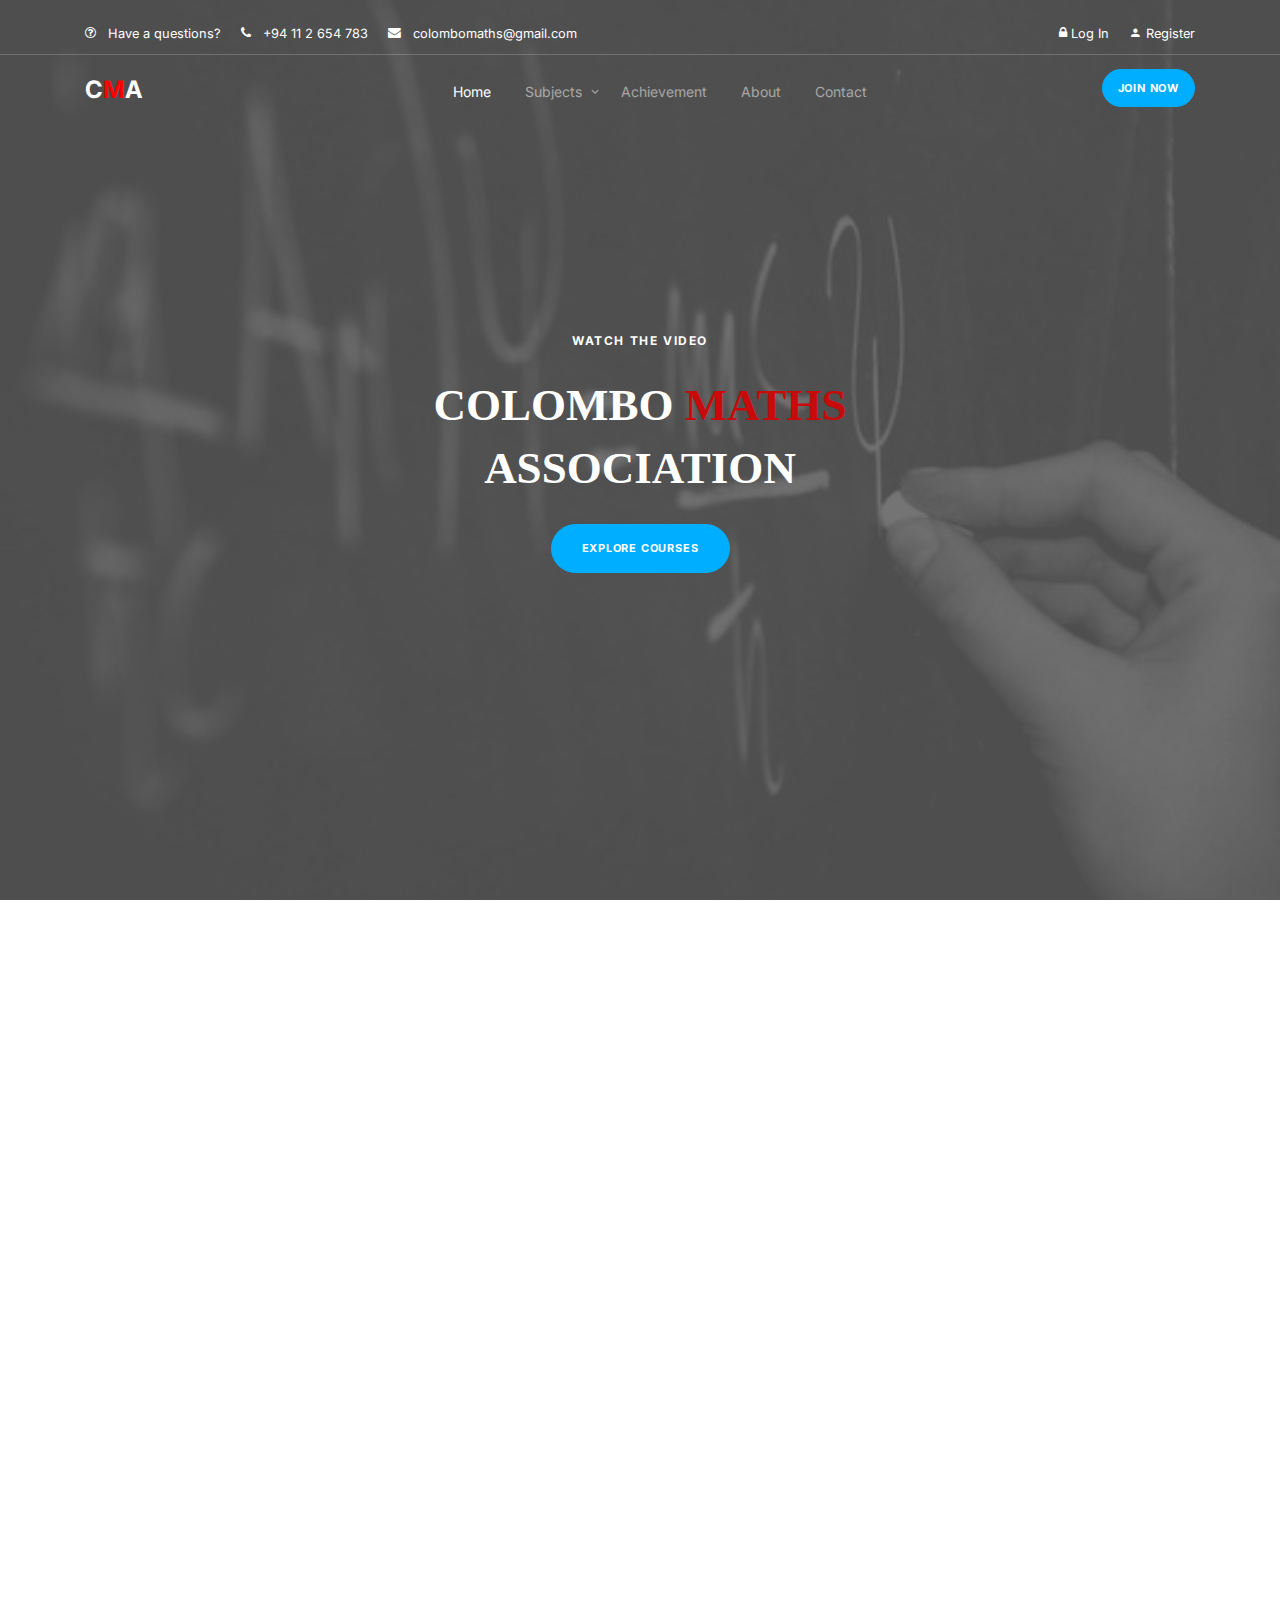
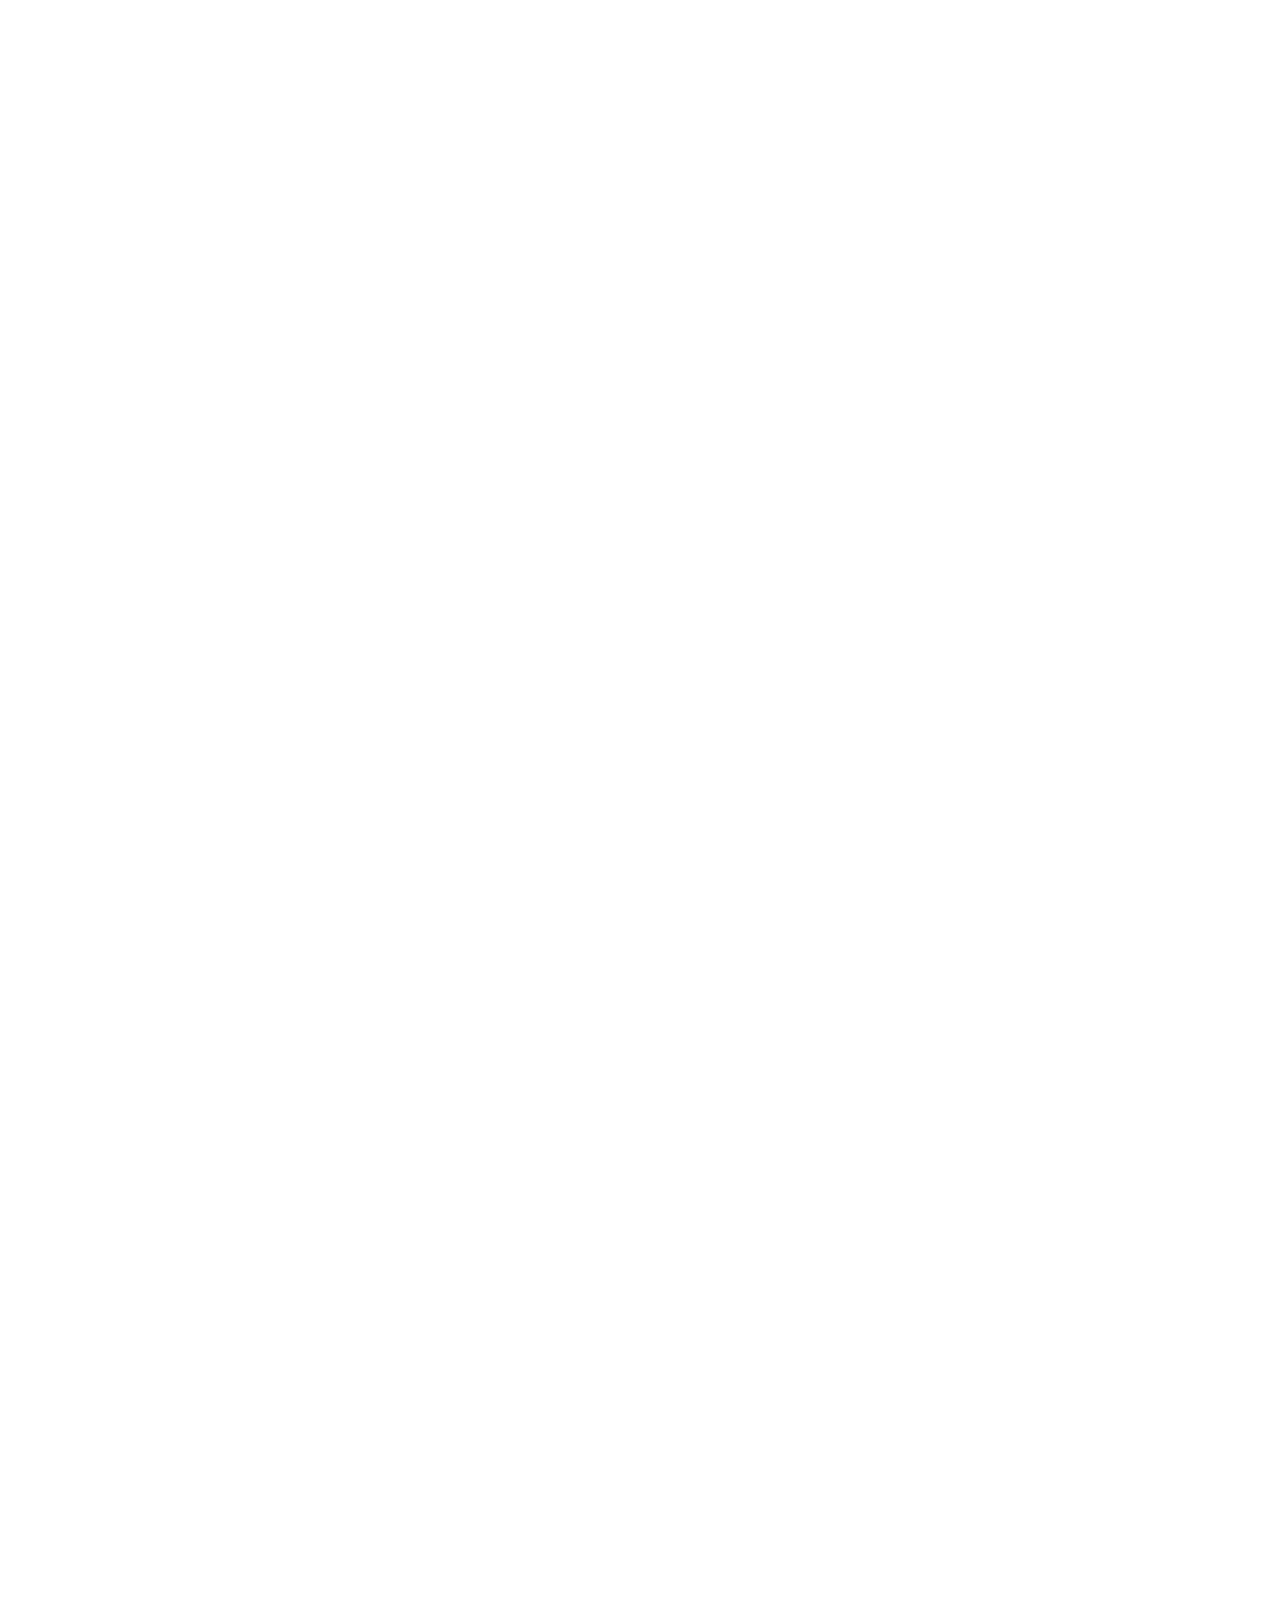
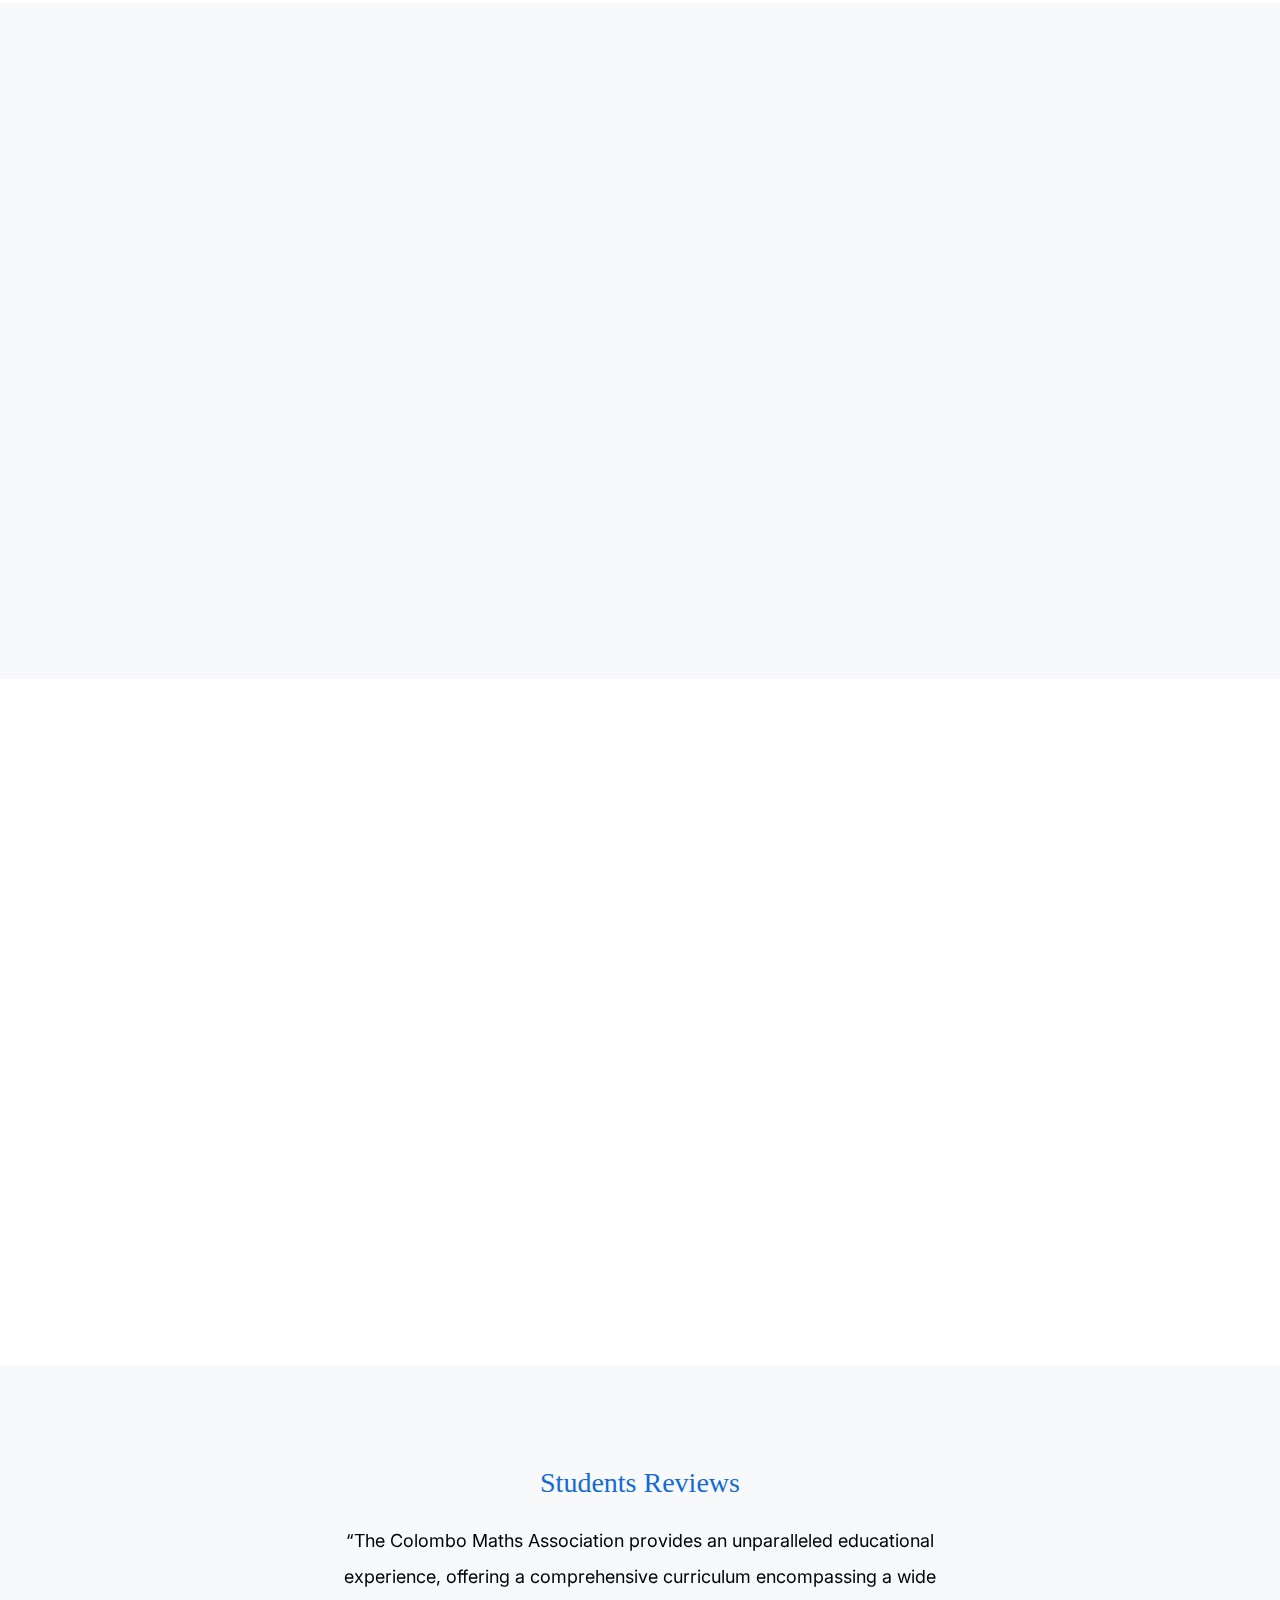
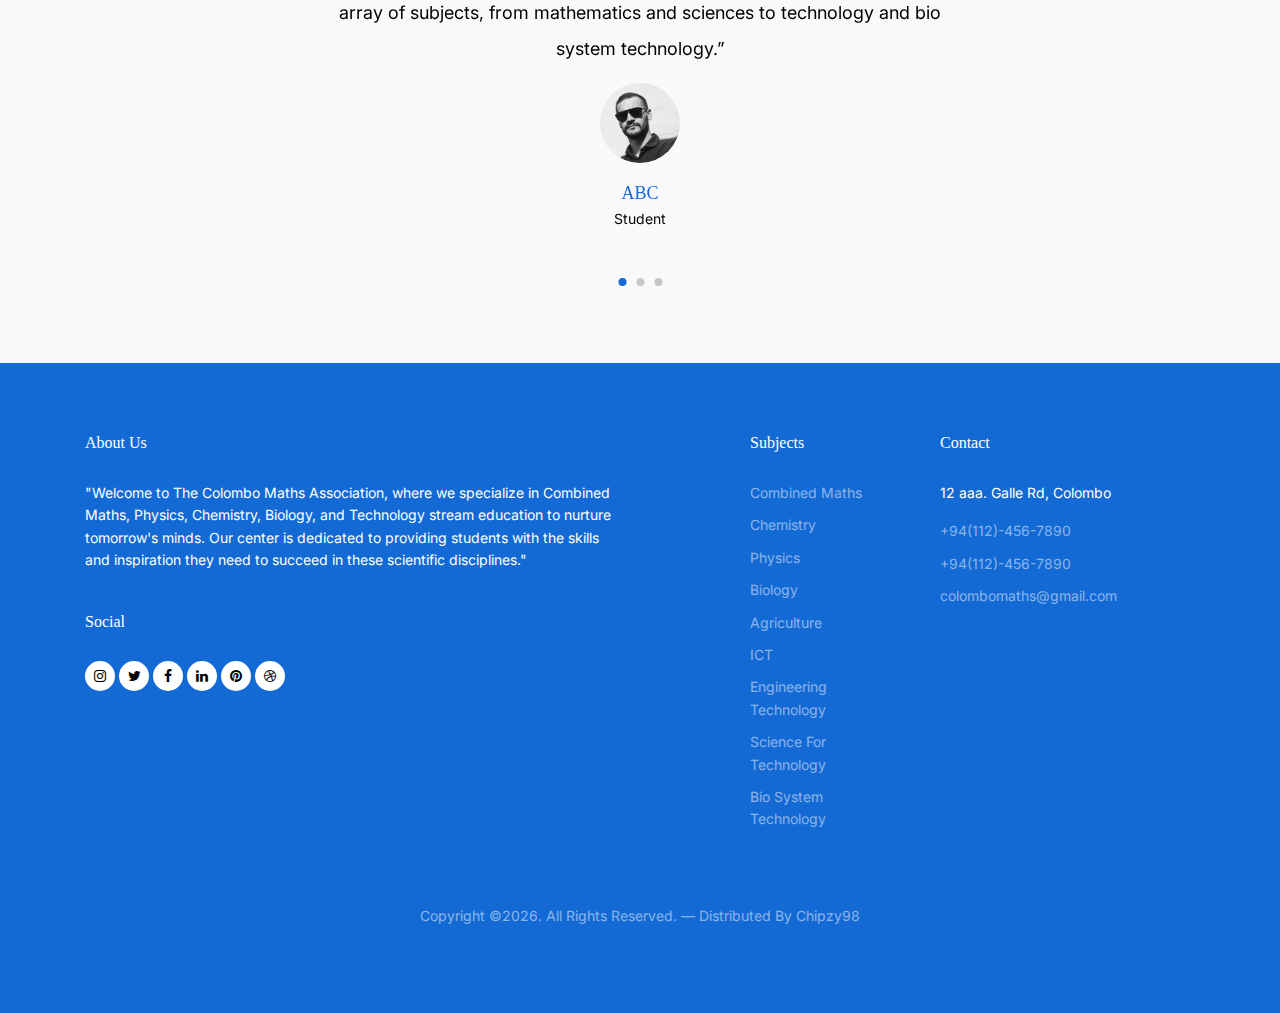
<file: index.html>
<!-- /*
* Template Name: Learner
* Template Author: Untree.co
* Tempalte URI: https://untree.co/
* License: https://creativecommons.org/licenses/by/3.0/
*/ -->
<!doctype html>
<html lang="en">

<head>
  <meta charset="utf-8">
  <meta name="viewport" content="width=device-width, initial-scale=1, shrink-to-fit=no">
  <meta name="author" content="Untree.co">
  <link rel="shortcut icon" href="favicon.png">

  <meta name="description" content="" />
  <meta name="keywords" content="bootstrap, bootstrap4" />

  <link
    href="https://fonts.googleapis.com/css2?family=Display+Playfair:wght@400;700&family=Inter:wght@400;700&display=swap"
    rel="stylesheet">


  <link rel="stylesheet" href="https://unicons.iconscout.com/release/v4.0.0/css/line.css">

  <link rel="stylesheet" href="css/bootstrap.min.css">
  <link rel="stylesheet" href="css/animate.min.css">
  <link rel="stylesheet" href="css/owl.carousel.min.css">
  <link rel="stylesheet" href="css/owl.theme.default.min.css">
  <link rel="stylesheet" href="css/jquery.fancybox.min.css">
  <link rel="stylesheet" href="fonts/icomoon/style.css">
  <link rel="stylesheet" href="fonts/flaticon/font/flaticon.css">
  <link rel="stylesheet" href="css/aos.css">
  <link rel="stylesheet" href="css/style.css">

  <title>Home</title>
</head>

<body>

  <div class="site-mobile-menu">
    <div class="site-mobile-menu-header">
      <div class="site-mobile-menu-close">
        <span class="icofont-close js-menu-toggle"></span>
      </div>
    </div>
    <div class="site-mobile-menu-body"></div>
  </div>



  <nav class="site-nav mb-5">
    <div class="pb-2 top-bar mb-3">
      <div class="container">
        <div class="row align-items-center">

          <div class="col-6 col-lg-9">
            <a href="#" class="small mr-3"><span class="icon-question-circle-o mr-2"></span> <span
                class="d-none d-lg-inline-block">Have a questions?</span></a>
            <a href="#" class="small mr-3"><span class="icon-phone mr-2"></span> <span
                class="d-none d-lg-inline-block">+94 11 2 654 783</span></a>
            <a href="#" class="small mr-3"><span class="icon-envelope mr-2"></span> <span
                class="d-none d-lg-inline-block">colombomaths@gmail.com</span></a>
          </div>

          <div class="col-6 col-lg-3 text-right">
            <a href="login.html" class="small mr-3">
              <span class="icon-lock"></span>
              Log In
            </a>
            <a href="register.html" class="small">
              <span class="icon-person"></span>
              Register
            </a>
          </div>

        </div>
      </div>
    </div>

    <div class="sticky-nav js-sticky-header">
      <div class="container position-relative">
        <div class="site-navigation text-center">
          <a href="index.html" class="logo menu-absolute m-0">C<span class="text" style="color: red;">M</span>A</a>

          <ul class="js-clone-nav d-none d-lg-inline-block site-menu">
            <li class="active"><a href="index.html">Home</a></li>
            <li class="has-children">
              <a href="#">Subjects</a>
              <ul class="dropdown">
                <li><a href="#">Combined Maths</a></li>
                <li><a href="#">Chemistry</a></li>
                <li><a href="#">Physics</a></li>
                <li><a href="#">Biology</a></li>
                <li><a href="#">Agriculture</a></li>
                <li><a href="#">ICT</a></li>
                <li><a href="#">ET</a></li>
                <li><a href="#">SFT</a></li>
                <li><a href="#">BST</a></li>
              </ul>
            </li>
            <li><a href="achievement.html">Achievement</a></li>
            <li ><a href="about.html">About</a></li>
            <li><a href="contact.html">Contact</a></li>
          </ul>

          <a href="#" class="btn-book btn btn-secondary btn-sm menu-absolute">Join Now</a>

          <a href="#" class="burger ml-auto float-right site-menu-toggle js-menu-toggle d-inline-block d-lg-none light"
            data-toggle="collapse" data-target="#main-navbar">
            <span></span>
          </a>

        </div>
      </div>
    </div>
  </nav>



  <div class="untree_co-hero overlay" style="background-image: url('images/bsv.jpg');">


    <div class="container">
      <div class="row align-items-center justify-content-center">

        <div class="col-12">

          <div class="row justify-content-center ">

            <div class="col-lg-6 text-center ">
              <a href="#" href="https://vimeo.com/342333493" data-fancybox data-aos="fade-up" data-aos-delay="0"
                class="caption mb-4 d-inline-block">Watch the video</a>

              <h1 class="mb-4 heading text-white" data-aos="fade-up" data-aos-delay="100">COLOMBO <span class="text"
                  style="color: rgb(201, 10, 10); "> MATHS</span> ASSOCIATION</h1>
              <p class="mb-0" data-aos="fade-up" data-aos-delay="300"><a href="#" class="btn btn-secondary">Explore
                  courses</a></p>

            </div>


          </div>

        </div>

      </div> <!-- /.row -->
    </div> <!-- /.container -->

  </div> <!-- /.untree_co-hero -->

  <!-- section id="subcon">
    <div class="untree_co-section">
      <div class="container">
        <div class="row justify-content-center mb-3">
          <div class="col-lg-7 text-center" data-aos="fade-up" data-aos-delay="0">
            <h2 class="line-bottom text-center mb-4">Subjects</h2>
          </div>
        </div>
        <div class="row align-items-stretch">
          <div class="col-sm-6 col-md-6 col-lg-3 mb-4" data-aos="fade-up" data-aos-delay="0">
            <a href="#" class="category d-flex align-items-start h-100">
              <div>
                <i class="uil uil-atom"></i>
              </div>
              <div>
                <h3>Mathematics</h3>
                <span>40 Contents</span>
              </div>
            </a>
          </div>
          <div class="col-sm-6 col-md-6 col-lg-3 mb-4" data-aos="fade-up" data-aos-delay="100">
            <a href="#" class="category d-flex align-items-start h-100">
              <div>
                <i class="uil uil-atom"></i>
              </div>
              <div>
                <h3>Chemistry</h3>
                <span>30 Content</span>
              </div>
            </a>
          </div>
          <div class="col-sm-6 col-md-6 col-lg-3 mb-4" data-aos="fade-up" data-aos-delay="200">
            <a href="#" class="category d-flex align-items-start h-100">
              <div>
                <i class="uil uil-atom"></i>
              </div>
              <div>
                <h3>Physics</h3>
                <span>30 Content</span>
              </div>
            </a>
          </div>

          <div class="col-sm-6 col-md-6 col-lg-3 mb-4" data-aos="fade-up" data-aos-delay="300">
            <a href="#" class="category d-flex align-items-start h-100">
              <div>
                <i class="uil uil-atom"></i>
              </div>
              <div>
                <h3>Biology</h3>
                <span>20 Content</span>
              </div>
            </a>
          </div>
          <div class="col-sm-6 col-md-6 col-lg-3 mb-4" data-aos="fade-up" data-aos-delay="300">
            <a href="#" class="category d-flex align-items-start h-100">
              <div>
                <i class="uil uil-atom"></i>
              </div>
              <div>
                <h3>ICT</h3>
                <span>20 Content</span>
              </div>
            </a>
          </div>
        </div>

        <div class="row justify-content-center" data-aos="fade-up" data-aos-delay="400">
          <div class="col-lg-8 text-center">
            <p>We have more category here. <a href="#">Browse all</a></p>
          </div>
        </div>
      </div>
    </div>
  </section -->

  <!--section id="careers">
  <div class="services-section">
    <div class="container">
      <div class="row justify-content-between">
        <div class="col-lg-4 mb-5 mb-lg-0">

          <div class="section-title mb-3" data-aos="fade-up" data-aos-delay="0">
            <h2 class="line-bottom mb-4">Become an Instructor</h2>
          </div>

          <p data-aos="fade-up" data-aos-delay="100">Far far away, behind the word mountains, far from the countries Vokalia and Consonantia, there live the blind texts. Separated they live.</p>

          <ul class="ul-check list-unstyled mb-5 primary" data-aos="fade-up" data-aos-delay="200">
            <li>Behind the word Mountains.</li>
            <li>Far far away Mountains.</li>
            <li>Large language Ocean.</li>
          </ul>

          <p data-aos="fade-up" data-aos-delay="300"><a href="#" class="btn btn-primary">Get Started</a></p>

        </div>
        <div class="col-lg-6" data-aos="fade-up" data-aos-delay="0">
          <figure class="img-wrap-2">
            <img src="images/teacher-min.jpg" alt="Image" class="img-fluid">
            <div class="dotted"></div>
          </figure>

        </div>
      </div>
    </div>
  </div>
</section-->



  <section id="best_staff">
    <div class="untree_co-section">
      <div class="container">
        <div class="row justify-content-center mb-5">
          <div class="col-lg-7 text-center" data-aos="fade-up" data-aos-delay="0">
            <h2 class="line-bottom text-center mb-4">Welcome To <br> COLOMBO <span class="text"
              style="color: rgb(201, 10, 10); "> MATHS</span> ASSOCIATION  </h2>
            <p>Experience excellence in education with our team of dedicated professionals at The Colombo Maths
              Association.
              Our commitment to providing the highest quality of teaching is reflected in our roster of the best
              teachers in the field.
              With expertise, passion, and a genuine desire to inspire, our instructors ensure that every student
              receives personalized attention,
              guidance, and support on their educational journey. Join us and discover the difference that exceptional
              teaching makes in unlocking your full potential</p>
          </div>
        </div>
        <div class="row">
          <div class="col-2 col-sm-6 col-md-6 col-lg-4" data-aos="fade-up" data-aos-delay="100">
            <div class="feature">
              <span class="uil uil-book-open"></span>
              <h3>Combined Maths</h3>
              <p>Far far away, behind the word mountains, far from the countries Vokalia and Consonantia, there live the blind texts.</p>
            </div>
          </div>
          <div class="col-6 col-sm-6 col-md-6 col-lg-4" data-aos="fade-up" data-aos-delay="300">
            <div class="feature">
              <span class="uil uil-book-open"></span>
              <h3>Chemistry</h3>
              <p>Far far away, behind the word mountains, far from the countries Vokalia and Consonantia, there live the blind texts.</p>
            </div>
          </div>
          <div class="col-6 col-sm-6 col-md-6 col-lg-4" data-aos="fade-up" data-aos-delay="300">
            <div class="feature">
              <span class="uil uil-book-open"></span>
              <h3>Physics</h3>
              <p>Far far away, behind the word mountains, far from the countries Vokalia and Consonantia, there live the blind texts.</p>
            </div>
          </div>
  
          <div class="col-6 col-sm-6 col-md-6 col-lg-4" data-aos="fade-up" data-aos-delay="300">
            <div class="feature">
              <span class="uil uil-book-open"></span>
              <h3>Biology</h3>
              <p>Far far away, behind the word mountains, far from the countries Vokalia and Consonantia, there live the blind texts.</p>
            </div>
          </div>
  
          <div class="col-6 col-sm-6 col-md-6 col-lg-4" data-aos="fade-up" data-aos-delay="300">
            <div class="feature">
              <span class="uil uil-book-open"></span>
              <h3>Agriculture</h3>
              <p>Far far away, behind the word mountains, far from the countries Vokalia and Consonantia, there live the blind texts.</p>
            </div>
          </div>
  
          <div class="col-6 col-sm-6 col-md-6 col-lg-4" data-aos="fade-up" data-aos-delay="300">
            <div class="feature">
              <span class="uil uil-book-open"></span>
              <h3>ICT</h3>
              <p>Far far away, behind the word mountains, far from the countries Vokalia and Consonantia, there live the blind texts.</p>
            </div>
          </div>      
          <div class="col-6 col-sm-6 col-md-6 col-lg-4" data-aos="fade-up" data-aos-delay="300">
            <div class="feature">
              <span class="uil uil-book-open"></span>
              <h3>ET <br> (Engineering Technology)</h3>
              <p>Far far away, behind the word mountains, far from the countries Vokalia and Consonantia, there live the blind texts.</p>
            </div>
          </div>
          <div class="col-6 col-sm-6 col-md-6 col-lg-4" data-aos="fade-up" data-aos-delay="300">
            <div class="feature">
              <span class="uil uil-book-open"></span>
              <h3>SFT <br> (Science For Technology)</h3>
              <p>Far far away, behind the word mountains, far from the countries Vokalia and Consonantia, there live the blind texts.</p>
            </div>
          </div>
          <div class="col-6 col-sm-6 col-md-6 col-lg-4" data-aos="fade-up" data-aos-delay="300">
            <div class="feature">
              <span class="uil uil-book-open"></span>
              <h3>BST <br> (Bio System Technology)</h3>
              <p>Far far away, behind the word mountains, far from the countries Vokalia and Consonantia, there live the blind texts.</p>
            </div>
          </div>

        </div>
      </div> <!-- /.container -->
    </div> <!-- /.untree_co-section -->
  </section>

  <!-- section id="card">
    <div class="untree_co-section bg-light">
      <div class="container">
        <div class="row justify-content-center mb-5">
          <div class="col-lg-7 text-center" data-aos="fade-up" data-aos-delay="0">
            <h2 class="line-bottom text-center mb-4">The Right Subjects For You</h2>
            <p>Discover the universe's mysteries through Mathematics, Physics, Chemistry, and ICT.
              From equations to cosmic laws and chemical reactions, unlock the secrets of numbers, motion, and matter
            </p>
          </div>
        </div>
        <div class="row">
          <div class="col-12 col-sm-6 col-md-6 col-lg-4 mb-4 mb-lg-0">
            <div class="custom-media">
              <a href="#"><img src="images/mths1.jpg" alt="Image" class="img-fluid"></a>
              <div class="custom-media-body">
                <div class="d-flex justify-content-between pb-3">
                  <div class="text-primary"><span class="uil uil-book-open"></span> <span>43 lesson</span></div>
                  <div class="review"><span class="icon-star"></span> <span>4.8</span></div>
                </div>
                <h3>Mathematics</h3>
                <p class="mb-4">Lorem ipsum dolor sit amet once is consectetur adipisicing elit optio.</p>
                <div class="border-top d-flex justify-content-between pt-3 mt-3 align-items-center">
                  <div><span class="price">$50.00</span></div>
                  <div><a href="#">Learn More</a></div>
                </div>
              </div>
            </div>
          </div>
          <div class="col-12 col-sm-6 col-md-6 col-lg-4 mb-4 mb-lg-0">
            <div class="custom-media">
              <a href="#"><img src="images/phic.jpg" alt="Image" class="img-fluid"></a>
              <div class="custom-media-body">
                <div class="d-flex justify-content-between pb-3">
                  <div class="text-primary"><span class="uil uil-book-open"></span> <span>43 lesson</span></div>
                  <div class="review"><span class="icon-star"></span> <span>4.8</span></div>
                </div>
                <h3>Physics</h3>
                <p class="mb-4">Lorem ipsum dolor sit amet once is consectetur adipisicing elit optio.</p>
                <div class="border-top d-flex justify-content-between pt-3 mt-3 align-items-center">
                  <div><span class="price">$50.00</span></div>
                  <div><a href="#">Learn More</a></div>
                </div>
              </div>
            </div>
          </div>
          <div class="col-12 col-sm-6 col-md-6 col-lg-4 mb-4 mb-lg-0">
            <div class="custom-media">
              <a href="#"><img src="images/chema.jpg" alt="Image" class="img-fluid"></a>
              <div class="custom-media-body">
                <div class="d-flex justify-content-between pb-3">
                  <div class="text-primary"><span class="uil uil-book-open"></span> <span>43 lesson</span></div>
                  <div class="review"><span class="icon-star"></span> <span>4.8</span></div>
                </div>
                <h3>Chemistry</h3>
                <p class="mb-4">Lorem ipsum dolor sit amet once is consectetur adipisicing elit optio.</p>
                <div class="border-top d-flex justify-content-between pt-3 mt-3 align-items-center">
                  <div><span class="price">$50.00</span></div>
                  <div><a href="#">Learn More</a></div>
                </div>
              </div>
            </div>
          </div>

          <div class="col-12 col-sm-6 col-md-6 col-lg-4 mb-4 mb-lg-0">
            <div class="custom-media">
              <a href="#"><img src="images/biolo.jpg" alt="Image" class="img-fluid"></a>
              <div class="custom-media-body">
                <div class="d-flex justify-content-between pb-3">
                  <div class="text-primary"><span class="uil uil-book-open"></span> <span>43 lesson</span></div>
                  <div class="review"><span class="icon-star"></span> <span>4.8</span></div>
                </div>
                <h3>Biology</h3>
                <p class="mb-4">Lorem ipsum dolor sit amet once is consectetur adipisicing elit optio.</p>
                <div class="border-top d-flex justify-content-between pt-3 mt-3 align-items-center">
                  <div><span class="price">$50.00</span></div>
                  <div><a href="#">Learn More</a></div>
                </div>
              </div>
            </div>
          </div>

          <div class="col-12 col-sm-6 col-md-6 col-lg-4 mb-4 mb-lg-0">
            <div class="custom-media">
              <a href="#"><img src="images/ict.jpg" alt="Image" class="img-fluid"></a>
              <div class="custom-media-body">
                <div class="d-flex justify-content-between pb-3">
                  <div class="text-primary"><span class="uil uil-book-open"></span> <span>43 lesson</span></div>
                  <div class="review"><span class="icon-star"></span> <span>4.8</span></div>
                </div>
                <h3>ICT</h3>
                <p class="mb-4">Lorem ipsum dolor sit amet once is consectetur adipisicing elit optio.</p>
                <div class="border-top d-flex justify-content-between pt-3 mt-3 align-items-center">
                  <div><span class="price">$50.00</span></div>
                  <div><a href="#">Learn More</a></div>
                </div>
              </div>
            </div>
          </div>
        </div>
      </div>
    </div>
  </section>

  <div class="untree_co-section pt-0 bg-img overlay" style="background-image: url('images/img-school-1-min.jpg');">
    <div class="container">
      <div class="row align-items-center justify-content-center text-center">
        <div class="col-lg-7">
          <h2 class="text-white mb-3" data-aos="fade-up" data-aos-delay="0">Education for Tomorrow's Leaders</h2>
          <p class="text-white h5 mb-4" data-aos="fade-up" data-aos-delay="100">Far far away, behind the word mountains,
            far from the countries Vokalia and Consonantia, there live the blind texts.</p>
          <p><a href="#" class="btn btn-secondary" data-aos="fade-up" data-aos-delay="200">Enroll Now</a></p>
        </div>
      </div>
    </div>
  </div> <!-- /.untree_co-section -->

  <div class="untree_co-section">
    <div class="container">
      <div class="row justify-content-between">
        <div class="col-lg-5 mb-5">
          <h2 class="line-bottom mb-4" data-aos="fade-up" data-aos-delay="0">About Us</h2>
          <p data-aos="fade-up" data-aos-delay="100">Welcome to The Colombo Maths Association, 
            where we believe in nurturing the minds of tomorrow through excellence in mathematics, physics, and chemistry education. 
            Our center is a beacon of learning, dedicated to providing students with the knowledge, skills, 
            and inspiration they need to excel in these fundamental scientific disciplines</p>
          <ul class="list-unstyled ul-check mb-5 primary" data-aos="fade-up" data-aos-delay="200">
            <li>Separated they live</li>
            <li>Bookmarksgrove right at the coast</li>
            <li>large language ocean</li>
          </ul>

          <div class="row count-numbers mb-5">
            <div class="col-4 col-lg-4" data-aos="fade-up" data-aos-delay="0">
              <span class="counter d-block"><span data-number="12023">0</span><span>+</span></span>
              <span class="caption-2">No. Students</span>
            </div>
            <div class="col-4 col-lg-4" data-aos="fade-up" data-aos-delay="100">
              <span class="counter d-block"><span data-number="12">0</span><span></span></span>
              <span class="caption-2">No. Teachers</span>
            </div>
            <div class="col-4 col-lg-4" data-aos="fade-up" data-aos-delay="100">
              <span class="counter d-block"><span data-number="45">0</span><span>+</span></span>
              <span class="caption-2">No. Awards</span>
            </div>
          </div>

          <p data-aos="fade-up" data-aos-delay="200">
            <a href="#" class="btn btn-primary mr-1">Admission</a>
            <a href="#" class="btn btn-outline-primary">Learn More</a>
          </p>
        </div>
        <div class="col-lg-6" data-aos="fade-up" data-aos-delay="400">
          <div class="bg-1"></div>
          <a href="https://vimeo.com/342333493" data-fancybox class="video-wrap">
            <span class="play-wrap"><span class="icon-play"></span></span>
            <img src="images/img-school-4-min.jpg" alt="Image" class="img-fluid rounded">
          </a>
        </div>
      </div>
    </div>
  </div> <!-- /.untree_co-section -->


<section id="achievement">
  <div class="untree_co-section bg-light">
    <div class="container">
      <div class="row justify-content-center mb-5">
        <div class="col-lg-7 text-center" data-aos="fade-up" data-aos-delay="0">
          <h2 class="line-bottom text-center mb-4">Our Achievement</h2>
          <p>Far far away, behind the word mountains, far from the countries Vokalia and Consonantia, there live the
            blind texts.</p>
        </div>
      </div>
      <div class="row align-items-stretch">
        <div class="col-lg-6" data-aos="fade-up" data-aos-delay="100">
          <div class="media-h d-flex h-100">
            <figure>
              <img src="images/img-school-1-min.jpg" alt="Image">
            </figure>
            <div class="media-h-body">
              <h2 class="mb-3"><a href="#">Education for Tomorrow's Leaders</a></h2>
              <div class="meta mb-2"><span class="icon-calendar mr-2"></span><span>June 22, 2020</span> <span
                  class="icon-person mr-2"></span>Admin</div>
              <p>Far far away, behind the word mountains, far from the countries Vokalia and Consonantia, there live the
                blind texts.</p>
              <p><a href="#">Learn More</a></p>
            </div>
          </div>
        </div>
        <div class="col-lg-6" data-aos="fade-up" data-aos-delay="200">
          <div class="media-h d-flex h-100">
            <figure>
              <img src="images/img-school-2-min.jpg" alt="Image">
            </figure>
            <div class="media-h-body">
              <h2 class="mb-3"><a href="#">Enroll Your Kids This Summer to get 30% off</a></h2>
              <div class="meta mb-2"><span class="icon-calendar mr-2"></span><span>June 22, 2020</span> <span
                  class="icon-person mr-2"></span>Admin</div>
              <p>Far far away, behind the word mountains, far from the countries Vokalia and Consonantia, there live the
                blind texts.</p>
              <p><a href="#">Learn More</a></p>
            </div>
          </div>
        </div>
      </div>
    </div>
  </div> <!-- /.untree_co-section -->
</section>


  <!-- div class="untree_co-section">
    <div class="container">
      <div class="row justify-content-center mb-5">
        <div class="col-lg-7 text-center" data-aos="fade-up" data-aos-delay="0">
          <h2 class="line-bottom text-center mb-4">Pricing</h2>
          <p>Far far away, behind the word mountains, far from the countries Vokalia and Consonantia, there live the
            blind texts.</p>
        </div>
      </div>
      <div class="row">
        <div class="col-md-6 mb-4 mb-lg-0 col-lg-4" data-aos="fade-up" data-aos-delay="00">
          <div class="pricing">
             <div class="pricing-img mb-4"><img src="images/1x/asset-1.png" alt="Image" class="img-fluid"></div>
            <div class="pricing-body">

              <h3 class="pricing-plan-title">Starter</h3>
              <div class="price"><span class="fig">$50.99</span><span>/month</span></div>
              <p class="mb-4">Far far away, behind the word mountains, far from the countries Vokalia and Consonantia,
                there live the blind texts.</p>

              <p><a href="#" class="btn btn-outline-primary">Get Started</a></p>
            </div>
          </div>
        </div>
        <div class="col-md-6 mb-4 mb-lg-0 col-lg-4" data-aos="fade-up" data-aos-delay="200">
          <div class="pricing">
           <div class="pricing-img mb-4"><img src="images/1x/asset-2.png" alt="Image" class="img-fluid"></div> 
            <div class="pricing-body">

              <h3 class="pricing-plan-title">Business</h3>
              <div class="price"><span class="fig">$99.99</span><span>/month</span></div>
              <p class="mb-4">Far far away, behind the word mountains, far from the countries Vokalia and Consonantia,
                there live the blind texts.</p>

              <p><a href="#" class="btn btn-primary">Get Started</a></p>
            </div>
          </div>
        </div>
        <div class="col-md-6 mb-4 mb-lg-0 col-lg-4" data-aos="fade-up" data-aos-delay="300">
          <div class="pricing">
            <!-- <div class="pricing-img mb-4"><img src="images/1x/asset-3.png" alt="Image" class="img-fluid"></div>
            <div class="pricing-body">

              <h3 class="pricing-plan-title">Premium</h3>
              <div class="price"><span class="fig">$199.99</span><span>/month</span></div>
              <p class="mb-4">Far far away, behind the word mountains, far from the countries Vokalia and Consonantia,
                there live the blind texts.</p>

              <p><a href="#" class="btn btn-outline-primary">Get Started</a></p>
            </div>
          </div>
        </div>
      </div>
    </div>
  </div --> <!-- /.untree_co-section --> 

  <div class="untree_co-section">


    <div class="container">
      <div class="row">
        <div class="col-lg-5 mr-auto mb-5 mb-lg-0" data-aos="fade-up" data-aos-delay="0">
          <img src="images/kkj.png" alt="image" class="img-fluid">
        </div>
        <div class="col-lg-7 ml-auto" data-aos="fade-up" data-aos-delay="100">
          <h3 class="line-bottom mb-4">Why Choose Us</h3>
          <p>Far far away, behind the word mountains, far from the countries Vokalia and Consonantia, there live the
            blind texts. </p>

          <div class="custom-accordion" id="accordion_1">
            <div class="accordion-item">
              <h2 class="mb-0">
                <button class="btn btn-link" type="button" data-toggle="collapse" data-target="#collapseOne"
                  aria-expanded="true" aria-controls="collapseOne">Good Teachers and Staffs</button>
              </h2>

              <div id="collapseOne" class="collapse show" aria-labelledby="headingOne" data-parent="#accordion_1">
                <div class="accordion-body">
                  <div class="d-flex">
                    <div class="accordion-img mr-4">
                      <img src="images/img-school-1-min.jpg" alt="Image" class="img-fluid">
                    </div>
                    <div>
                      <p>Far far away, behind the word mountains, far from the countries Vokalia and Consonantia, there
                        live the blind texts. </p>
                      <p>Separated they live in Bookmarksgrove right at the coast of the Semantics, a large language
                        ocean.</p>
                    </div>
                  </div>
                </div>
              </div>
            </div> <!-- .accordion-item -->

            <div class="accordion-item">
              <h2 class="mb-0">
                <button class="btn btn-link collapsed" type="button" data-toggle="collapse" data-target="#collapseTwo"
                  aria-expanded="false" aria-controls="collapseTwo">We Value Good Characters</button>
              </h2>
              <div id="collapseTwo" class="collapse" aria-labelledby="headingTwo" data-parent="#accordion_1">
                <div class="accordion-body">
                  <div class="d-flex">
                    <div class="accordion-img mr-4">
                      <img src="images/img-school-2-min.jpg" alt="Image" class="img-fluid">
                    </div>
                    <div>
                      <p>Far far away, behind the word mountains, far from the countries Vokalia and Consonantia, there
                        live the blind texts. </p>
                      <p>Separated they live in Bookmarksgrove right at the coast of the Semantics, a large language
                        ocean.</p>
                    </div>
                  </div>
                </div>
              </div>
            </div> <!-- .accordion-item -->
            <div class="accordion-item">
              <h2 class="mb-0">
                <button class="btn btn-link collapsed" type="button" data-toggle="collapse" data-target="#collapseThree"
                  aria-expanded="false" aria-controls="collapseThree">Your Children are Safe</button>
              </h2>

              <div id="collapseThree" class="collapse" aria-labelledby="headingThree" data-parent="#accordion_1">
                <div class="accordion-body">
                  <div class="d-flex">
                    <div class="accordion-img mr-4">
                      <img src="images/img-school-3-min.jpg" alt="Image" class="img-fluid">
                    </div>
                    <div>
                      <p>When she reached the first hills of the Italic Mountains, she had a last view back on the
                        skyline of her hometown Bookmarksgrove, the headline of Alphabet Village and the subline of her
                        own road, the Line Lane.</p>
                      <p>Pityful a rethoric question ran over her cheek, then she continued her way.</p>
                    </div>
                  </div>

                </div>
              </div>

            </div> <!-- .accordion-item -->

          </div>

        </div>
      </div>
    </div>
  </div> <!-- /.untree_co-section -->

  <div class="untree_co-section bg-light">
    <div class="container">
      <div class="row">
        <div class="col-lg-7 text-center mx-auto">

          <h3 class="line-bottom mb-4">Students Reviews</h3>
          <div class="owl-carousel wide-slider-testimonial">
            <div class="item">
              <blockquote class="block-testimonial">

                <p>
                  &ldquo;The Colombo Maths Association provides an unparalleled educational experience, 
                  offering a comprehensive curriculum encompassing a wide array of subjects, from mathematics and sciences to technology and bio system technology.&rdquo;</p>
                <div class="author">
                  <img src="images/person_1.jpg" alt="Free template by TemplateUX">
                  <h3>ABC</h3>
                  <p class="position">Student</p>
                </div>
              </blockquote>
            </div>

            <div class="item">
              <blockquote class="block-testimonial">

                <p>
                  &ldquo;Our instructors at The Colombo Maths Association are not just educators but mentors, 
                  guiding students with their expertise and passion, ensuring each individual receives personalized attention and support.&rdquo;</p>
                <div class="author">
                  <img src="images/person_2.jpg" alt="Free template by TemplateUX">
                  <h3>XYZ</h3>
                  <p class="position">Student</p>
                </div>
              </blockquote>
            </div>

            <div class="item">
              <blockquote class="block-testimonial">

                <p>
                  &ldquo;A small river named Duden flows by their place and supplies it with the necessary regelialia.
                  It is a paradisematic country, in which roasted parts of sentences fly into your mouth.&rdquo;</p>
                <div class="author">
                  <img src="images/person_3.jpg" alt="Free template by TemplateUX">
                  <h3>POP</h3>
                  <p class="position">Student</p>
                </div>
              </blockquote>
            </div>
          </div>

        </div>
      </div>
    </div>
  </div>


  <div class="site-footer">


    <div class="container">

      <div class="row">
        <div class="col-lg-6 mr-1">
          <div class="widget">
            <h3>About Us<span class="text-primary">.</span> </h3>
            <p>"Welcome to The Colombo Maths Association, where we specialize in Combined Maths, 
              Physics, Chemistry, Biology, and Technology stream education to nurture tomorrow's minds. 
              Our center is dedicated to providing students with the skills and inspiration they need to succeed in these scientific disciplines."</p>
          </p>
          </div> <!-- /.widget -->
          <div class="widget">
            <h3>Social</h3>
            <ul class="list-unstyled social">
              <li><a href="#"><span class="icon-instagram"></span></a></li>
              <li><a href="#"><span class="icon-twitter"></span></a></li>
              <li><a href="#"><span class="icon-facebook"></span></a></li>
              <li><a href="#"><span class="icon-linkedin"></span></a></li>
              <li><a href="#"><span class="icon-pinterest"></span></a></li>
              <li><a href="#"><span class="icon-dribbble"></span></a></li>
            </ul>
          </div> <!-- /.widget -->
        </div> <!-- /.col-lg-3 -->

        <div class="col-lg-2 ml-auto">
          <div class="widget">
            <h3>Subjects</h3>
            <ul class="list-unstyled float-left links">
              <li><a href="#">Combined Maths</a></li>
                <li><a href="#">Chemistry</a></li>
                <li><a href="#">Physics</a></li>
                <li><a href="#">Biology</a></li>
                <li><a href="#">Agriculture</a></li>
                <li><a href="#">ICT</a></li>
                <li><a href="#">Engineering Technology</a></li>
                <li><a href="#">Science For Technology</a></li>
                <li><a href="#">Bio System Technology</a></li>
            </ul>
          </div> <!-- /.widget -->
        </div>

        <div class="col-lg-3">
          <div class="widget">
            <h3>Contact</h3>
            <address>12 aaa. Galle Rd, Colombo</address>
            <ul class="list-unstyled links mb-4">
              <li><a href="tel://11234567890">+94(112)-456-7890</a></li>
              <li><a href="tel://11234567890">+94(112)-456-7890</a></li>
              <li><a href="mailto:info@mydomain.com">colombomaths@gmail.com</a></li>
            </ul>
          </div> <!-- /.widget -->
        </div>

        <!--div class="col-lg-2 ml-auto">
          <div class="widget">
            <h3>Projects</h3>
            <ul class="list-unstyled float-left links">
              <li><a href="#">Web Design</a></li>
              <li><a href="#">HTML5</a></li>
              <li><a href="#">CSS3</a></li>
              <li><a href="#">jQuery</a></li>
              <li><a href="#">Bootstrap</a></li>
            </ul>
          </div> 
        </div --> <!-- /.col-lg-3 -->

        <!--div class="col-lg-3">
          <div class="widget">
            <h3>Gallery</h3>
            <ul class="instafeed instagram-gallery list-unstyled">
              <li><a class="instagram-item" href="images/gal_1.jpg" data-fancybox="gal"><img src="images/gal_1.jpg"
                    alt="" width="72" height="72"></a>
              </li>
              <li><a class="instagram-item" href="images/gal_2.jpg" data-fancybox="gal"><img src="images/gal_2.jpg"
                    alt="" width="72" height="72"></a>
              </li>
              <li><a class="instagram-item" href="images/gal_3.jpg" data-fancybox="gal"><img src="images/gal_3.jpg"
                    alt="" width="72" height="72"></a>
              </li>
              <li><a class="instagram-item" href="images/gal_4.jpg" data-fancybox="gal"><img src="images/gal_4.jpg"
                    alt="" width="72" height="72"></a>
              </li>
              <li><a class="instagram-item" href="images/gal_5.jpg" data-fancybox="gal"><img src="images/gal_5.jpg"
                    alt="" width="72" height="72"></a>
              </li>
              <li><a class="instagram-item" href="images/gal_6.jpg" data-fancybox="gal"><img src="images/gal_6.jpg"
                    alt="" width="72" height="72"></a>
              </li>
            </ul>
          </div>
        </div --> <!-- /.col-lg-3 -->


        
         <!-- /.col-lg-3 -->

      </div> <!-- /.row -->

      <div class="row mt-5">
        <div class="col-12 text-center">
          <p class="copyright">Copyright &copy;<script>document.write(new Date().getFullYear());</script>. All Rights Reserved. &mdash; Distributed By Chipzy98
        </div>
      </div>
    </div> <!-- /.container -->
  </div> <!-- /.site-footer -->

  <div id="overlayer"></div>
  <div class="loader">
    <div class="spinner-border" role="status">
      <span class="sr-only">Loading...</span>
    </div>
  </div>

  <script src="js/jquery-3.4.1.min.js"></script>
  <script src="js/popper.min.js"></script>
  <script src="js/bootstrap.min.js"></script>
  <script src="js/owl.carousel.min.js"></script>
  <script src="js/jquery.animateNumber.min.js"></script>
  <script src="js/jquery.waypoints.min.js"></script>
  <script src="js/jquery.fancybox.min.js"></script>
  <script src="js/jquery.sticky.js"></script>
  <script src="js/aos.js"></script>
  <script src="js/custom.js"></script>

</body>

</html>
</file>
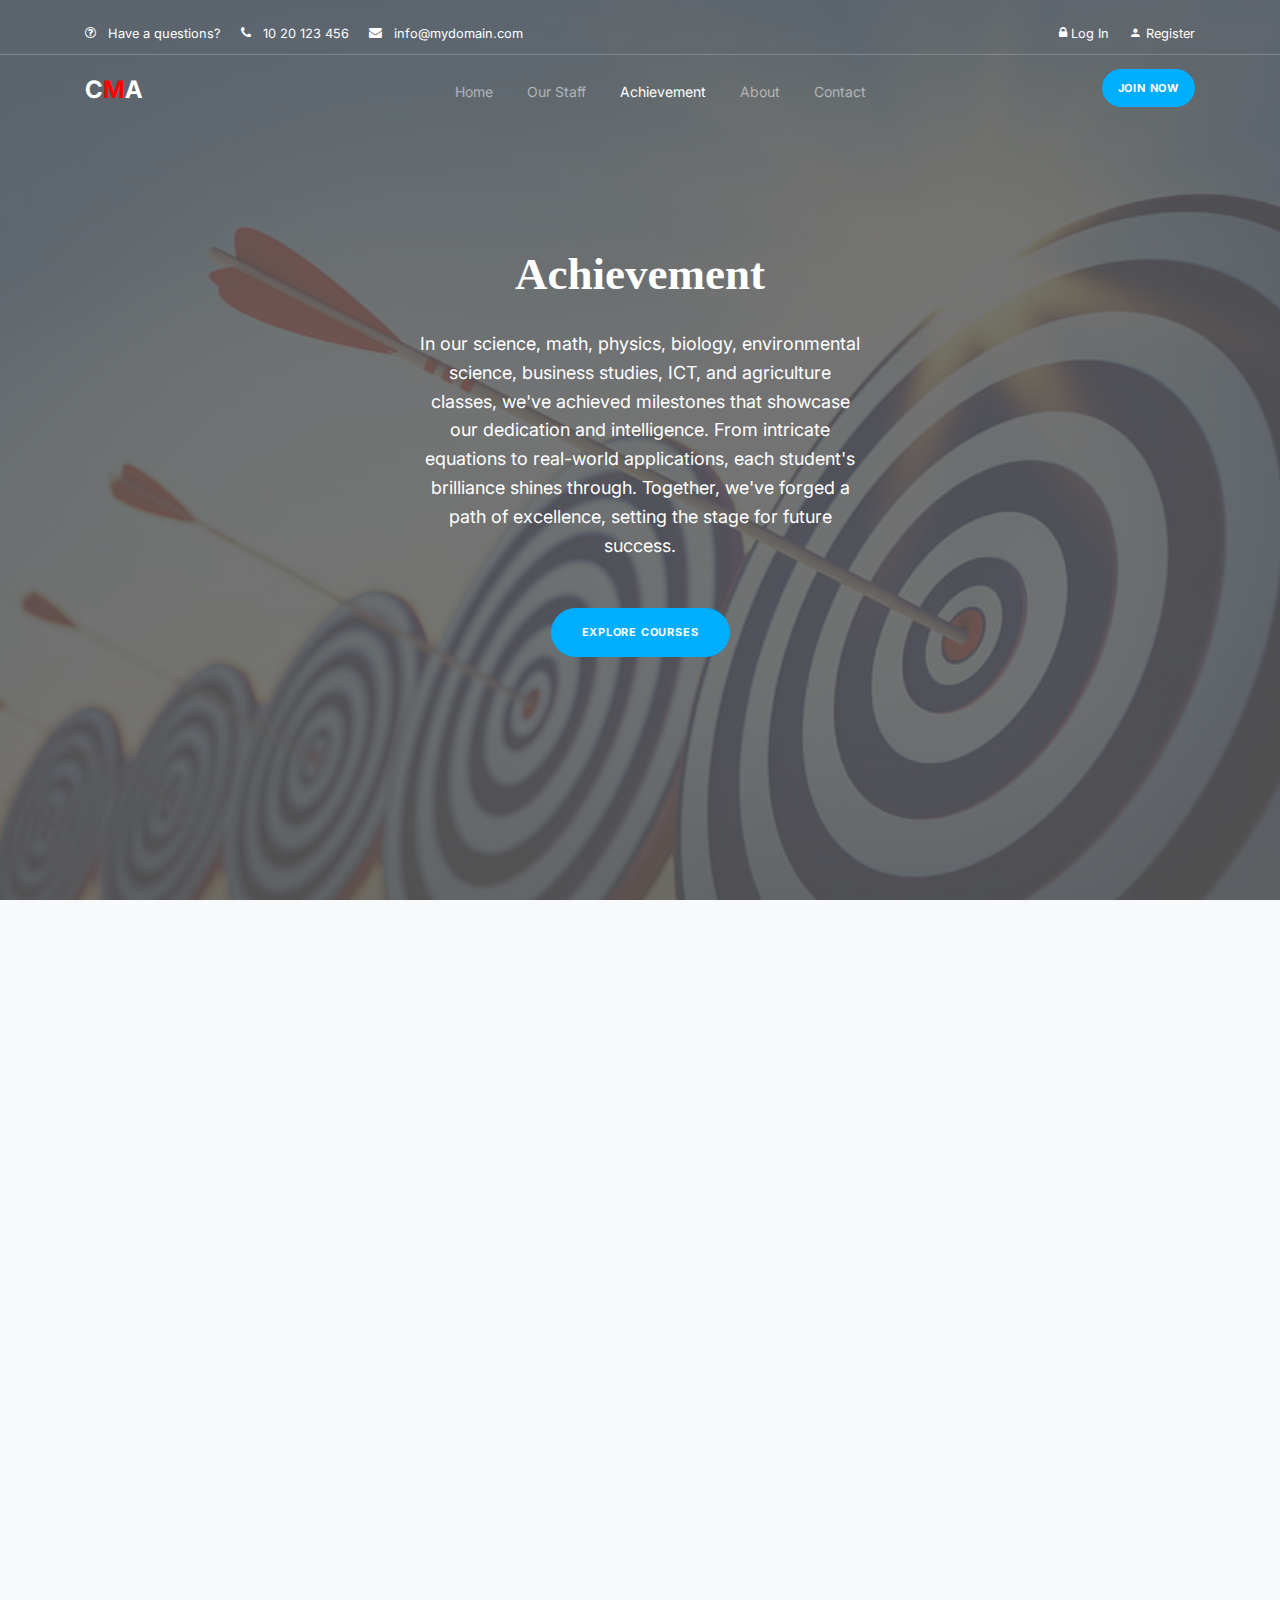
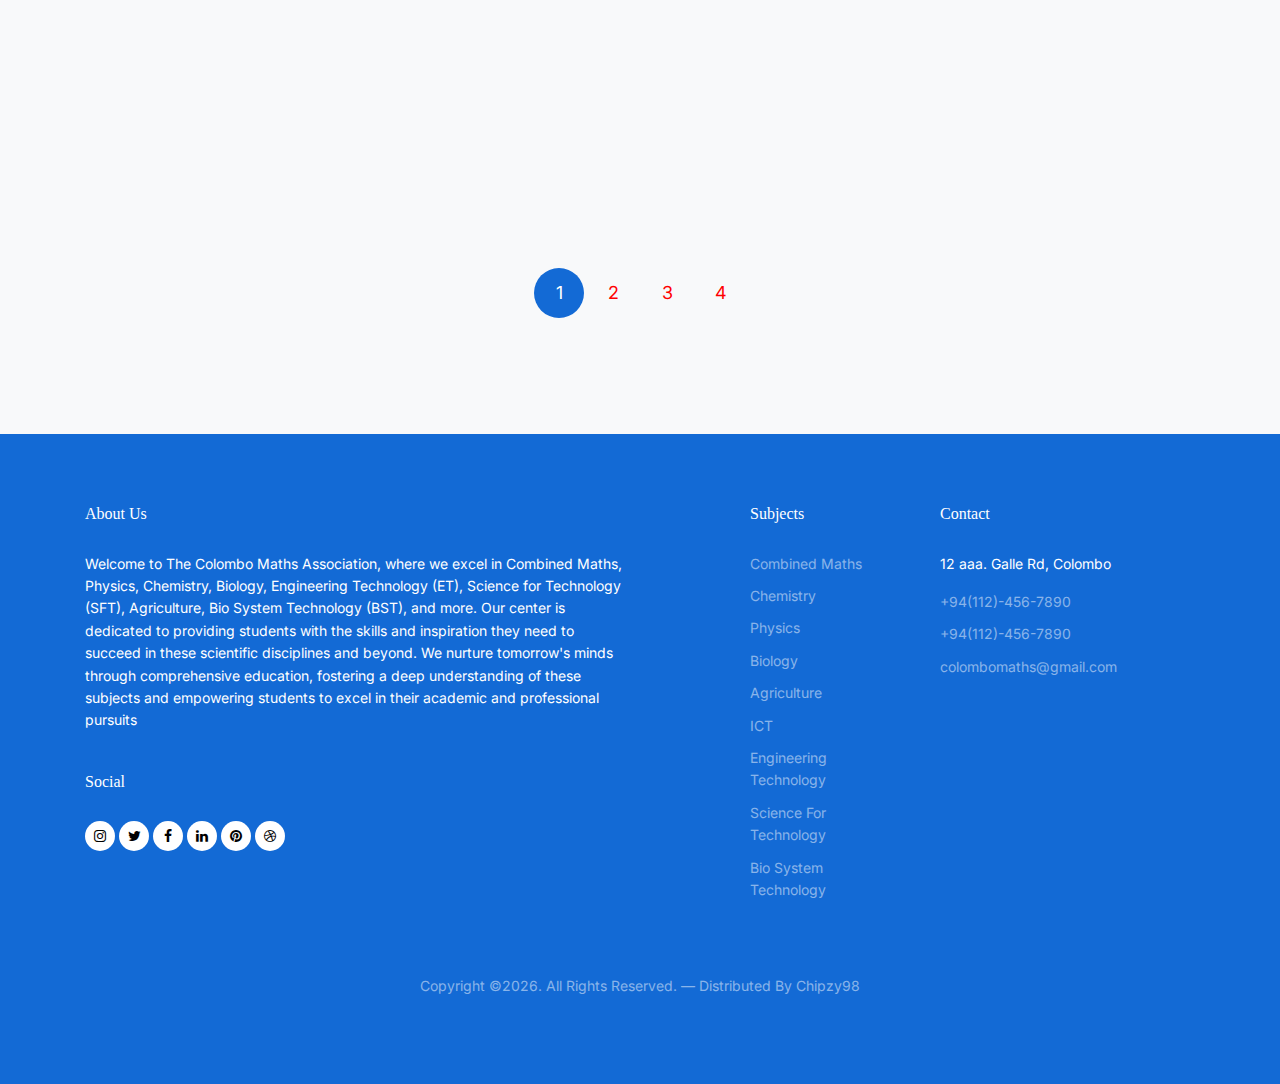
<file: achievement.html>
<!-- /*
* Template Name: Learner
* Template Author: Untree.co
* Tempalte URI: https://untree.co/
* License: https://creativecommons.org/licenses/by/3.0/
*/ -->
<!doctype html>
<html lang="en">
<head>
  <meta charset="utf-8">
  <meta name="viewport" content="width=device-width, initial-scale=1, shrink-to-fit=no">
  <meta name="author" content="Untree.co">
  <link rel="shortcut icon" href="favicon.png">

  <meta name="description" content="" />
  <meta name="keywords" content="bootstrap, bootstrap4" />

  <link href="https://fonts.googleapis.com/css2?family=Display+Playfair:wght@400;700&family=Inter:wght@400;700&display=swap" rel="stylesheet">


  <link rel="stylesheet" href="https://unicons.iconscout.com/release/v4.0.0/css/line.css">

  <link rel="stylesheet" href="css/bootstrap.min.css">
  <link rel="stylesheet" href="css/animate.min.css">
  <link rel="stylesheet" href="css/owl.carousel.min.css">
  <link rel="stylesheet" href="css/owl.theme.default.min.css">
  <link rel="stylesheet" href="css/jquery.fancybox.min.css">
  <link rel="stylesheet" href="fonts/icomoon/style.css">
  <link rel="stylesheet" href="fonts/flaticon/font/flaticon.css">
  <link rel="stylesheet" href="css/aos.css">
  <link rel="stylesheet" href="css/style.css">

  <title>Achievement</title>
</head>

<body>

  <div class="site-mobile-menu">
    <div class="site-mobile-menu-header">
      <div class="site-mobile-menu-close">
        <span class="icofont-close js-menu-toggle"></span>
      </div>
    </div>
    <div class="site-mobile-menu-body"></div>
  </div>


  
  <nav class="site-nav mb-5">
    <div class="pb-2 top-bar mb-3">
      <div class="container">
        <div class="row align-items-center">

          <div class="col-6 col-lg-9">
            <a href="#" class="small mr-3"><span class="icon-question-circle-o mr-2"></span> <span class="d-none d-lg-inline-block">Have a questions?</span></a> 
            <a href="#" class="small mr-3"><span class="icon-phone mr-2"></span> <span class="d-none d-lg-inline-block">10 20 123 456</span></a> 
            <a href="#" class="small mr-3"><span class="icon-envelope mr-2"></span> <span class="d-none d-lg-inline-block">info@mydomain.com</span></a> 
          </div>

          <div class="col-6 col-lg-3 text-right">
            <a href="login.html" class="small mr-3">
              <span class="icon-lock"></span>
              Log In
            </a>
            <a href="register.html" class="small">
              <span class="icon-person"></span>
              Register
            </a>
          </div>

        </div>
      </div>
    </div>
    <div class="sticky-nav js-sticky-header">
      <div class="container position-relative">
        <div class="site-navigation text-center">
          <a href="index.html" class="logo menu-absolute m-0">C<span class="text" style="color: red;">M</span>A</a>

          <ul class="js-clone-nav d-none d-lg-inline-block site-menu">
            <li><a href="index.html">Home</a></li>
            
            <li><a href="staff.html">Our Staff</a></li>
            <li class="active"><a href="Achievement.html">Achievement</a></li>
            <li><a href="about.html">About</a></li>
            <li><a href="contact.html">Contact</a></li>
          </ul>

          <a href="#" class="btn-book btn btn-secondary btn-sm menu-absolute">JOIN NOW</a>

          <a href="#" class="burger ml-auto float-right site-menu-toggle js-menu-toggle d-inline-block d-lg-none light" data-toggle="collapse" data-target="#main-navbar">
            <span></span>
          </a>

        </div>
      </div>
    </div>
  </nav>
  

  <div class="untree_co-hero overlay" style="background-image: url('images/Targets.jpg');">
    <div class="container">
      <div class="row align-items-center justify-content-center">
        <div class="col-12">
          <div class="row justify-content-center ">
            <div class="col-lg-6 text-center ">
              <h1 class="mb-4 heading text-white" data-aos="fade-up" data-aos-delay="100">Achievement</h1>
              <div class="mb-5 text-white desc mx-auto" data-aos="fade-up" data-aos-delay="200">
                <p>
                  In our science, math, physics, biology, environmental science, business studies, ICT, 
                  and agriculture classes, we've achieved milestones that showcase our dedication and intelligence.
                  From intricate equations to real-world applications, each student's brilliance shines through. 
                  Together, we've forged a path of excellence, setting the stage for future success.</p>
              </div>

              <p class="mb-0" data-aos="fade-up" data-aos-delay="300"><a href="#" class="btn btn-secondary">Explore courses</a></p>

            </div>


          </div>

        </div>

      </div> <!-- /.row -->
    </div> <!-- /.container -->

  </div> <!-- /.untree_co-hero -->




  <div class="untree_co-section bg-light">
    <div class="container">
      <div class="row align-items-stretch">
        <div class="col-lg-6 mb-4"  data-aos="fade-up" data-aos-delay="100">
          <div class="media-h d-flex h-100">
            <figure>
              <img src="images/img-school-4-min.jpg" alt="Image">
            </figure>
            <div class="media-h-body">
              <h2 class="mb-3"><a href="#">Education for Tomorrow's Leaders</a></h2>
              <div class="meta "><span class="icon-calendar mr-2"></span><span>June 22, 2020</span>  <span class="icon-person mr-2"></span>Untree.co</div>
              <p>Far far away, behind the word mountains, far from the countries Vokalia and Consonantia, there live the blind texts.</p>
            </div>
          </div>
        </div>
        <div class="col-lg-6 mb-4"  data-aos="fade-up" data-aos-delay="200">
          <div class="media-h d-flex h-100">
            <figure>
              <img src="images/img-school-3-min.jpg" alt="Image">
            </figure>
            <div class="media-h-body">
              <h2 class="mb-3"><a href="#">Enroll Your Kids This Summer to get 30% off</a></h2>
              <div class="meta "><span class="icon-calendar mr-2"></span><span>June 22, 2020</span>  <span class="icon-person mr-2"></span>Untree.co</div>
              <p>Far far away, behind the word mountains, far from the countries Vokalia and Consonantia, there live the blind texts.</p>
            </div>
          </div>
        </div>

        <div class="col-lg-6 mb-4"  data-aos="fade-up" data-aos-delay="100">
          <div class="media-h d-flex h-100">
            <figure>
              <img src="images/img-school-2-min.jpg" alt="Image">
            </figure>
            <div class="media-h-body">
              <h2 class="mb-3"><a href="#">Education for Tomorrow's Leaders</a></h2>
              <div class="meta "><span class="icon-calendar mr-2"></span><span>June 22, 2020</span>  <span class="icon-person mr-2"></span>Untree.co</div>
              <p>Far far away, behind the word mountains, far from the countries Vokalia and Consonantia, there live the blind texts.</p>
            </div>
          </div>
        </div>
        <div class="col-lg-6 mb-4"  data-aos="fade-up" data-aos-delay="200">
          <div class="media-h d-flex h-100">
            <figure>
              <img src="images/img-school-1-min.jpg" alt="Image">
            </figure>
            <div class="media-h-body">
              <h2 class="mb-3"><a href="#">Enroll Your Kids This Summer to get 30% off</a></h2>
              <div class="meta "><span class="icon-calendar mr-2"></span><span>June 22, 2020</span>  <span class="icon-person mr-2"></span>Untree.co</div>
              <p>Far far away, behind the word mountains, far from the countries Vokalia and Consonantia, there live the blind texts.</p>
            </div>
          </div>
        </div>


        <div class="col-lg-6 mb-4"  data-aos="fade-up" data-aos-delay="100">
          <div class="media-h d-flex h-100">
            <figure>
              <img src="images/img-school-5-min.jpg" alt="Image">
            </figure>
            <div class="media-h-body">
              <h2 class="mb-3"><a href="#">Education for Tomorrow's Leaders</a></h2>
              <div class="meta "><span class="icon-calendar mr-2"></span><span>June 22, 2020</span>  <span class="icon-person mr-2"></span>Untree.co</div>
              <p>Far far away, behind the word mountains, far from the countries Vokalia and Consonantia, there live the blind texts.</p>
            </div>
          </div>
        </div>
        <div class="col-lg-6 mb-4"  data-aos="fade-up" data-aos-delay="200">
          <div class="media-h d-flex h-100">
            <figure>
              <img src="images/img-school-6-min.jpg" alt="Image">
            </figure>
            <div class="media-h-body">
              <h2 class="mb-3"><a href="#">Enroll Your Kids This Summer to get 30% off</a></h2>
              <div class="meta "><span class="icon-calendar mr-2"></span><span>June 22, 2020</span>  <span class="icon-person mr-2"></span>Untree.co</div>
              <p>Far far away, behind the word mountains, far from the countries Vokalia and Consonantia, there live the blind texts.</p>
            </div>
          </div>
        </div>

      </div>

      <div class="row mt-5">
        <div class="col-12 text-center">
          <ul class="list-unstyled custom-pagination">
            <li  class="active"><a href="#">1</a></li>
            <li><a href="#">2</a></li>
            <li><a href="#">3</a></li>
            <li><a href="#">4</a></li>
          </ul>
        </div>
      </div>
    </div>
  </div> <!-- /.untree_co-section -->

  <div class="site-footer">


    <div class="container">

      <div class="row">
        <div class="col-lg-6 mr-auto">
          <div class="widget">
            <h3>About Us<span class="text-primary">.</span> </h3>
            <p>Welcome to The Colombo Maths Association, where we excel in Combined Maths, Physics, Chemistry, Biology, Engineering Technology (ET), 
              Science for Technology (SFT), Agriculture, Bio System Technology (BST), and more. Our center is dedicated to providing students with the skills 
              and inspiration they need to succeed in these scientific disciplines and beyond. We nurture tomorrow's minds through comprehensive education, 
              fostering a deep understanding of these subjects and empowering students to excel in their academic and professional pursuits</p>
          </p>
          </div> <!-- /.widget -->
          <div class="widget">
            <h3>Social</h3>
            <ul class="list-unstyled social">
              <li><a href="#"><span class="icon-instagram"></span></a></li>
              <li><a href="#"><span class="icon-twitter"></span></a></li>
              <li><a href="#"><span class="icon-facebook"></span></a></li>
              <li><a href="#"><span class="icon-linkedin"></span></a></li>
              <li><a href="#"><span class="icon-pinterest"></span></a></li>
              <li><a href="#"><span class="icon-dribbble"></span></a></li>
            </ul>
          </div> <!-- /.widget -->
        </div> <!-- /.col-lg-3 -->

        <div class="col-lg-2 ml-auto">
          <div class="widget">
            <h3>Subjects</h3>
            <ul class="list-unstyled float-left links">
              <li><a href="#">Combined Maths</a></li>
                <li><a href="#">Chemistry</a></li>
                <li><a href="#">Physics</a></li>
                <li><a href="#">Biology</a></li>
                <li><a href="#">Agriculture</a></li>
                <li><a href="#">ICT</a></li>
                <li><a href="#">Engineering Technology</a></li>
                <li><a href="#">Science For Technology</a></li>
                <li><a href="#">Bio System Technology</a></li>
            </ul>
          </div> <!-- /.widget -->
        </div> <!-- /.col-lg-3 -->

        <!--div class="col-lg-3">
          <div class="widget">
            <h3>Gallery</h3>
            <ul class="instafeed instagram-gallery list-unstyled">
              <li><a class="instagram-item" href="images/gal_1.jpg" data-fancybox="gal"><img src="images/gal_1.jpg" alt="" width="72" height="72"></a>
              </li>
              <li><a class="instagram-item" href="images/gal_2.jpg" data-fancybox="gal"><img src="images/gal_2.jpg" alt="" width="72" height="72"></a>
              </li>
              <li><a class="instagram-item" href="images/gal_3.jpg" data-fancybox="gal"><img src="images/gal_3.jpg" alt="" width="72" height="72"></a>
              </li>
              <li><a class="instagram-item" href="images/gal_4.jpg" data-fancybox="gal"><img src="images/gal_4.jpg" alt="" width="72" height="72"></a>
              </li>
              <li><a class="instagram-item" href="images/gal_5.jpg" data-fancybox="gal"><img src="images/gal_5.jpg" alt="" width="72" height="72"></a>
              </li>
              <li><a class="instagram-item" href="images/gal_6.jpg" data-fancybox="gal"><img src="images/gal_6.jpg" alt="" width="72" height="72"></a>
              </li>
            </ul>
          </div>
        </div --> <!-- /.col-lg-3 -->


        <div class="col-lg-3">
          <div class="widget">
            <h3>Contact</h3>
            <address>12 aaa. Galle Rd, Colombo</address>
            <ul class="list-unstyled links mb-4">
              <li><a href="tel://11234567890">+94(112)-456-7890</a></li>
              <li><a href="tel://11234567890">+94(112)-456-7890</a></li>
              <li><a href="mailto:info@mydomain.com">colombomaths@gmail.com</a></li>
            </ul>
          </div> <!-- /.widget -->
        </div> <!-- /.col-lg-3 -->

      </div> <!-- /.row -->

      <div class="row mt-5">
        <div class="col-12 text-center">
          <p class="copyright">Copyright &copy;<script>document.write(new Date().getFullYear());</script>. All Rights Reserved. &mdash; Distributed By Chipzy98
          </div>
        </div>
      </div> <!-- /.container -->
    </div> <!-- /.site-footer -->

    <div id="overlayer"></div>
    <div class="loader">
      <div class="spinner-border" role="status">
        <span class="sr-only">Loading...</span>
      </div>
    </div>

    <script src="js/jquery-3.4.1.min.js"></script>
    <script src="js/popper.min.js"></script>
    <script src="js/bootstrap.min.js"></script>
    <script src="js/owl.carousel.min.js"></script>
    <script src="js/jquery.animateNumber.min.js"></script>
    <script src="js/jquery.waypoints.min.js"></script>
    <script src="js/jquery.fancybox.min.js"></script>
    <script src="js/jquery.sticky.js"></script>
    <script src="js/aos.js"></script>
    <script src="js/custom.js"></script>

  </body>

  </html>
</file>
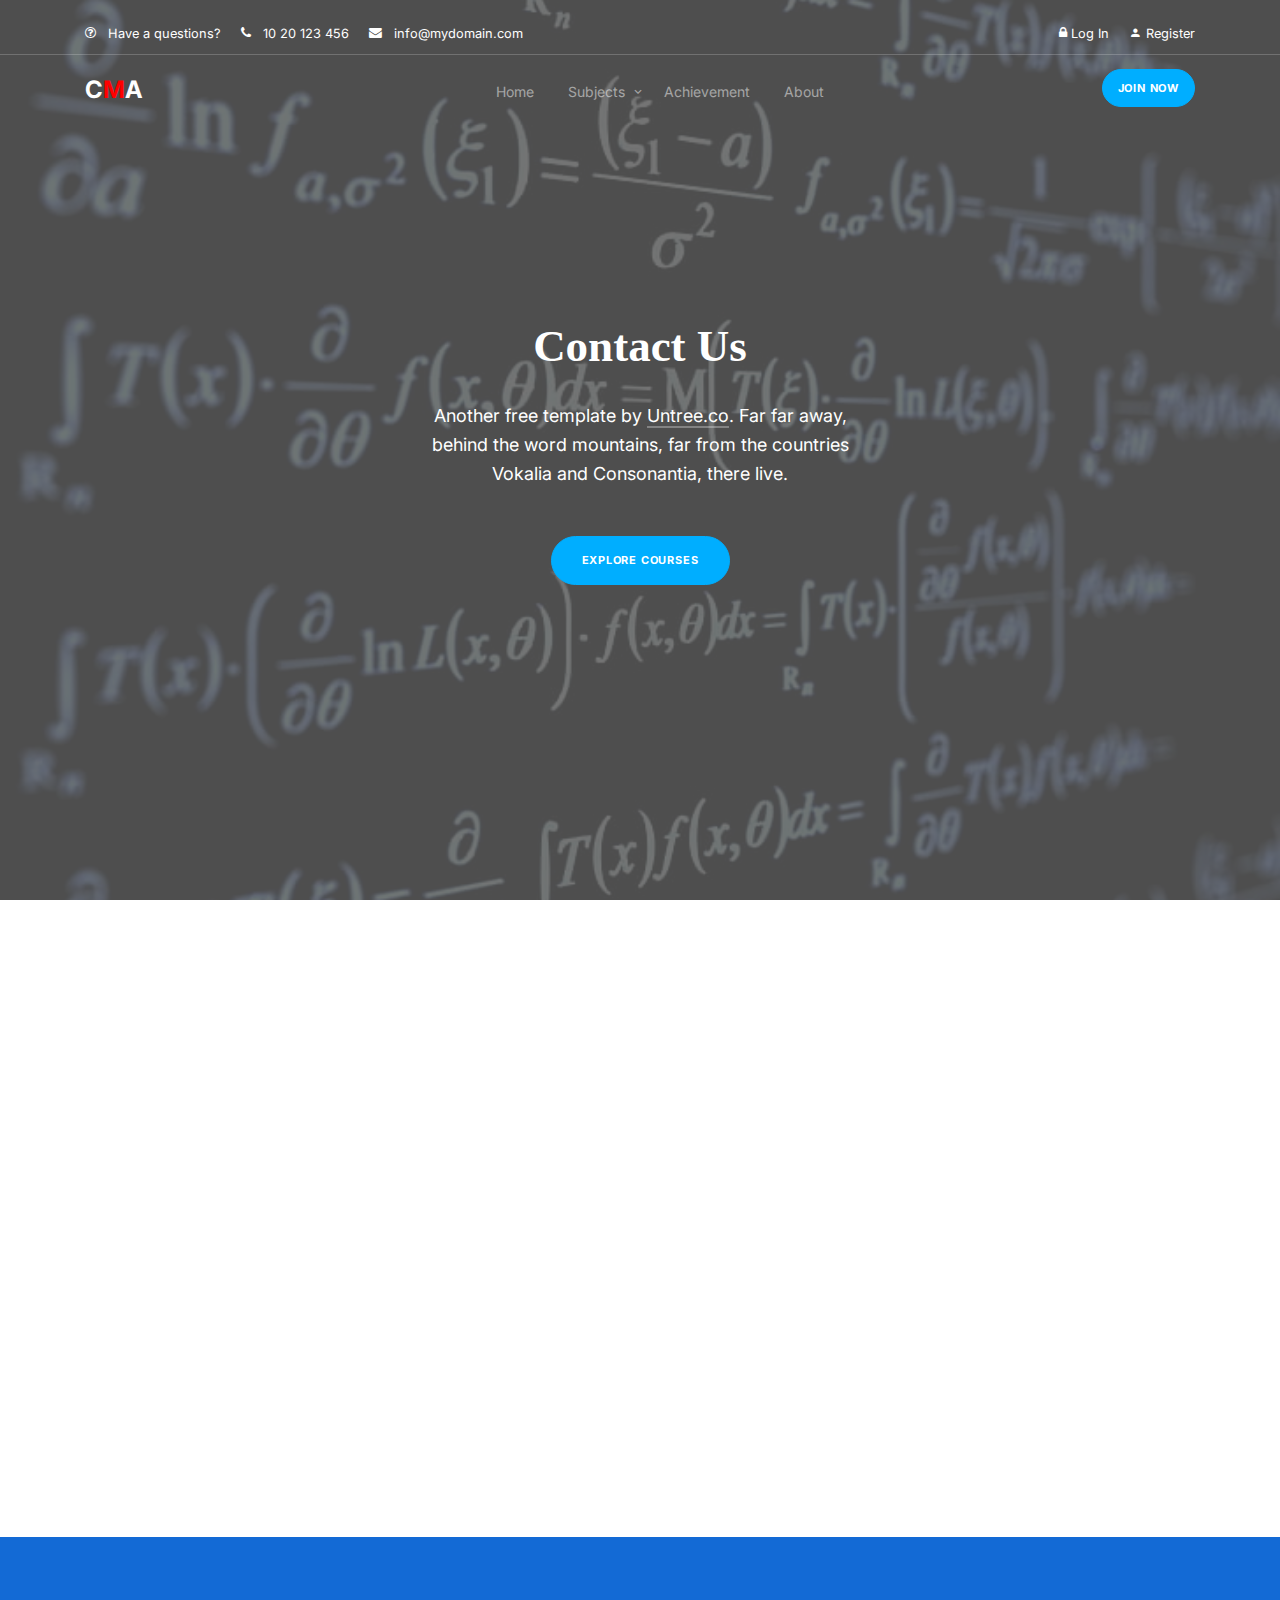
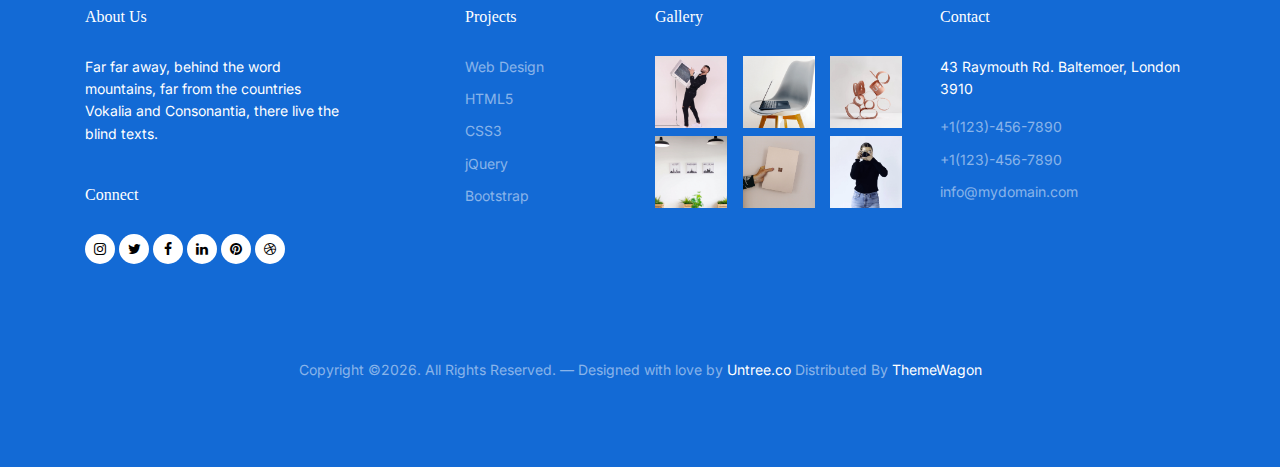
<file: contact.html>
<!-- /*
* Template Name: Learner
* Template Author: Untree.co
* Tempalte URI: https://untree.co/
* License: https://creativecommons.org/licenses/by/3.0/
*/ -->
<!doctype html>
<html lang="en">
<head>
  <meta charset="utf-8">
  <meta name="viewport" content="width=device-width, initial-scale=1, shrink-to-fit=no">
  <meta name="author" content="Untree.co">
  <link rel="shortcut icon" href="favicon.png">

  <meta name="description" content="" />
  <meta name="keywords" content="bootstrap, bootstrap4" />

  <link href="https://fonts.googleapis.com/css2?family=Display+Playfair:wght@400;700&family=Inter:wght@400;700&display=swap" rel="stylesheet">


  <link rel="stylesheet" href="https://unicons.iconscout.com/release/v4.0.0/css/line.css">

  <link rel="stylesheet" href="css/bootstrap.min.css">
  <link rel="stylesheet" href="css/animate.min.css">
  <link rel="stylesheet" href="css/owl.carousel.min.css">
  <link rel="stylesheet" href="css/owl.theme.default.min.css">
  <link rel="stylesheet" href="css/jquery.fancybox.min.css">
  <link rel="stylesheet" href="fonts/icomoon/style.css">
  <link rel="stylesheet" href="fonts/flaticon/font/flaticon.css">
  <link rel="stylesheet" href="css/aos.css">
  <link rel="stylesheet" href="css/style.css">

  <title>Contact US</title>
</head>

<body>

  <div class="site-mobile-menu">
    <div class="site-mobile-menu-header">
      <div class="site-mobile-menu-close">
        <span class="icofont-close js-menu-toggle"></span>
      </div>
    </div>
    <div class="site-mobile-menu-body"></div>
  </div>


  
  <nav class="site-nav mb-5">
    <div class="pb-2 top-bar mb-3">
      <div class="container">
        <div class="row align-items-center">

          <div class="col-6 col-lg-9">
            <a href="#" class="small mr-3"><span class="icon-question-circle-o mr-2"></span> <span class="d-none d-lg-inline-block">Have a questions?</span></a> 
            <a href="#" class="small mr-3"><span class="icon-phone mr-2"></span> <span class="d-none d-lg-inline-block">10 20 123 456</span></a> 
            <a href="#" class="small mr-3"><span class="icon-envelope mr-2"></span> <span class="d-none d-lg-inline-block">info@mydomain.com</span></a> 
          </div>

          <div class="col-6 col-lg-3 text-right">
            <a href="login.html" class="small mr-3">
              <span class="icon-lock"></span>
              Log In
            </a>
            <a href="register.html" class="small">
              <span class="icon-person"></span>
              Register
            </a>
          </div>

        </div>
      </div>
    </div>
    <div class="sticky-nav js-sticky-header">
      <div class="container position-relative">
        <div class="site-navigation text-center">
          <a href="index.html" class="logo menu-absolute m-0">C<span class="text" style="color: red;">M</span>A</a>


          <ul class="js-clone-nav d-none d-lg-inline-block site-menu">
            <li><a href="index.html">Home</a></li>
            <li class="has-children">
              <a href="#">Subjects</a>
              <ul class="dropdown">
                <li><a href="#">Combined Maths</a></li>
                <li><a href="#">Chemistry</a></li>
                <li><a href="#">Physics</a></li>
                <li><a href="#">Biology</a></li>
                <li><a href="#">Agriculture</a></li>
                <li><a href="#">ICT</a></li>                
                <li><a href="#">ET</a></li>
                <li><a href="#">SFT</a></li>
                <li><a href="#">BST</a></li>
              </ul>
            </li>
            <li><a href="achievement.html">Achievement</a></li>
            <li><a href="about.html">About</a></li>
          </ul>

          <a href="#" class="btn-book btn btn-secondary btn-sm menu-absolute">JOIN NOW </a>

          <a href="#" class="burger ml-auto float-right site-menu-toggle js-menu-toggle d-inline-block d-lg-none light" data-toggle="collapse" data-target="#main-navbar">
            <span></span>
          </a>

        </div>
      </div>
    </div>
  </nav>
  

  <div class="untree_co-hero overlay" style="background-image: url('images/syntax.jpg');">
    <div class="container">
      <div class="row align-items-center justify-content-center">
        <div class="col-12">
          <div class="row justify-content-center ">
            <div class="col-lg-6 text-center ">
              <h1 class="mb-4 heading text-white" data-aos="fade-up" data-aos-delay="100">Contact Us</h1>
              <div class="mb-5 text-white desc mx-auto" data-aos="fade-up" data-aos-delay="200">
                <p>Another free template by <a href="https://untree.co/" target="_blank" class="link-highlight">Untree.co</a>. Far far away, behind the word mountains, far from the countries Vokalia and Consonantia, there live.</p>
              </div>

              <p class="mb-0" data-aos="fade-up" data-aos-delay="300"><a href="#" class="btn btn-secondary">Explore courses</a></p>

            </div>


          </div>

        </div>

      </div> <!-- /.row -->
    </div> <!-- /.container -->

  </div> <!-- /.untree_co-hero -->




  <div class="untree_co-section">
    <div class="container">

      <div class="row mb-5">
        <div class="col-lg-4 mb-5 order-2 mb-lg-0" data-aos="fade-up" data-aos-delay="100">
          <div class="contact-info">

            <div class="address mt-4">
              <i class="icon-room"></i>
              <h4 class="mb-2">Location:</h4>
              <p>43 Raymouth Rd. Baltemoer, London 3910</p>
            </div>

            <div class="open-hours mt-4">
              <i class="icon-clock-o"></i>
              <h4 class="mb-2">Open Hours:</h4>
              <p>
                Sunday-Friday:<br>
                11:00 AM - 2300 PM
              </p>
            </div>

            <div class="email mt-4">
              <i class="icon-envelope"></i>
              <h4 class="mb-2">Email:</h4>
              <p>info@Untree.co</p>
            </div>

            <div class="phone mt-4">
              <i class="icon-phone"></i>
              <h4 class="mb-2">Call:</h4>
              <p>+1 1234 55488 55</p>
            </div>

          </div>
        </div>
        <div class="col-lg-7 mr-auto order-1" data-aos="fade-up" data-aos-delay="200">
          <form action="#">
            <div class="row">
              <div class="col-6 mb-3">
                <input type="text" class="form-control" placeholder="Your Name">
              </div>
              <div class="col-6 mb-3">
                <input type="email" class="form-control" placeholder="Your Email">
              </div>
              <div class="col-12 mb-3">
                <input type="text" class="form-control" placeholder="Subject">
              </div>
              <div class="col-12 mb-3">
                <textarea name="" id="" cols="30" rows="7" class="form-control" placeholder="Message"></textarea>
              </div>

              <div class="col-12">
                <input type="submit" value="Send Message" class="btn btn-primary">
              </div>
            </div>
          </form>
        </div>
      </div>

      
    </div>
  </div> <!-- /.untree_co-section -->

  <div class="site-footer">


    <div class="container">

      <div class="row">
        <div class="col-lg-3 mr-auto">
          <div class="widget">
            <h3>About Us<span class="text-primary">.</span> </h3>
            <p>Far far away, behind the word mountains, far from the countries Vokalia and Consonantia, there live the blind texts.</p>
          </div> <!-- /.widget -->
          <div class="widget">
            <h3>Connect</h3>
            <ul class="list-unstyled social">
              <li><a href="#"><span class="icon-instagram"></span></a></li>
              <li><a href="#"><span class="icon-twitter"></span></a></li>
              <li><a href="#"><span class="icon-facebook"></span></a></li>
              <li><a href="#"><span class="icon-linkedin"></span></a></li>
              <li><a href="#"><span class="icon-pinterest"></span></a></li>
              <li><a href="#"><span class="icon-dribbble"></span></a></li>
            </ul>
          </div> <!-- /.widget -->
        </div> <!-- /.col-lg-3 -->

        <div class="col-lg-2 ml-auto">
          <div class="widget">
            <h3>Projects</h3>
            <ul class="list-unstyled float-left links">
              <li><a href="#">Web Design</a></li>
              <li><a href="#">HTML5</a></li>
              <li><a href="#">CSS3</a></li>
              <li><a href="#">jQuery</a></li>
              <li><a href="#">Bootstrap</a></li>
            </ul>
          </div> <!-- /.widget -->
        </div> <!-- /.col-lg-3 -->

        <div class="col-lg-3">
          <div class="widget">
            <h3>Gallery</h3>
            <ul class="instafeed instagram-gallery list-unstyled">
              <li><a class="instagram-item" href="images/gal_1.jpg" data-fancybox="gal"><img src="images/gal_1.jpg" alt="" width="72" height="72"></a>
              </li>
              <li><a class="instagram-item" href="images/gal_2.jpg" data-fancybox="gal"><img src="images/gal_2.jpg" alt="" width="72" height="72"></a>
              </li>
              <li><a class="instagram-item" href="images/gal_3.jpg" data-fancybox="gal"><img src="images/gal_3.jpg" alt="" width="72" height="72"></a>
              </li>
              <li><a class="instagram-item" href="images/gal_4.jpg" data-fancybox="gal"><img src="images/gal_4.jpg" alt="" width="72" height="72"></a>
              </li>
              <li><a class="instagram-item" href="images/gal_5.jpg" data-fancybox="gal"><img src="images/gal_5.jpg" alt="" width="72" height="72"></a>
              </li>
              <li><a class="instagram-item" href="images/gal_6.jpg" data-fancybox="gal"><img src="images/gal_6.jpg" alt="" width="72" height="72"></a>
              </li>
            </ul>
          </div> <!-- /.widget -->
        </div> <!-- /.col-lg-3 -->


        <div class="col-lg-3">
          <div class="widget">
            <h3>Contact</h3>
            <address>43 Raymouth Rd. Baltemoer, London 3910</address>
            <ul class="list-unstyled links mb-4">
              <li><a href="tel://11234567890">+1(123)-456-7890</a></li>
              <li><a href="tel://11234567890">+1(123)-456-7890</a></li>
              <li><a href="mailto:info@mydomain.com">info@mydomain.com</a></li>
            </ul>
          </div> <!-- /.widget -->
        </div> <!-- /.col-lg-3 -->

      </div> <!-- /.row -->

      <div class="row mt-5">
        <div class="col-12 text-center">
          <p class="copyright">Copyright &copy;<script>document.write(new Date().getFullYear());</script>. All Rights Reserved. &mdash; Designed with love by <a href="https://untree.co">Untree.co</a>  Distributed By <a href="https://themewagon.com">ThemeWagon</a> <!-- License information: https://untree.co/license/ -->
          </div>
        </div>
      </div> <!-- /.container -->
    </div> <!-- /.site-footer -->

    <div id="overlayer"></div>
    <div class="loader">
      <div class="spinner-border" role="status">
        <span class="sr-only">Loading...</span>
      </div>
    </div>

    <script src="js/jquery-3.4.1.min.js"></script>
    <script src="js/popper.min.js"></script>
    <script src="js/bootstrap.min.js"></script>
    <script src="js/owl.carousel.min.js"></script>
    <script src="js/jquery.animateNumber.min.js"></script>
    <script src="js/jquery.waypoints.min.js"></script>
    <script src="js/jquery.fancybox.min.js"></script>
    <script src="js/jquery.sticky.js"></script>
    <script src="js/aos.js"></script>
    <script src="js/custom.js"></script>

  </body>

  </html>
</file>
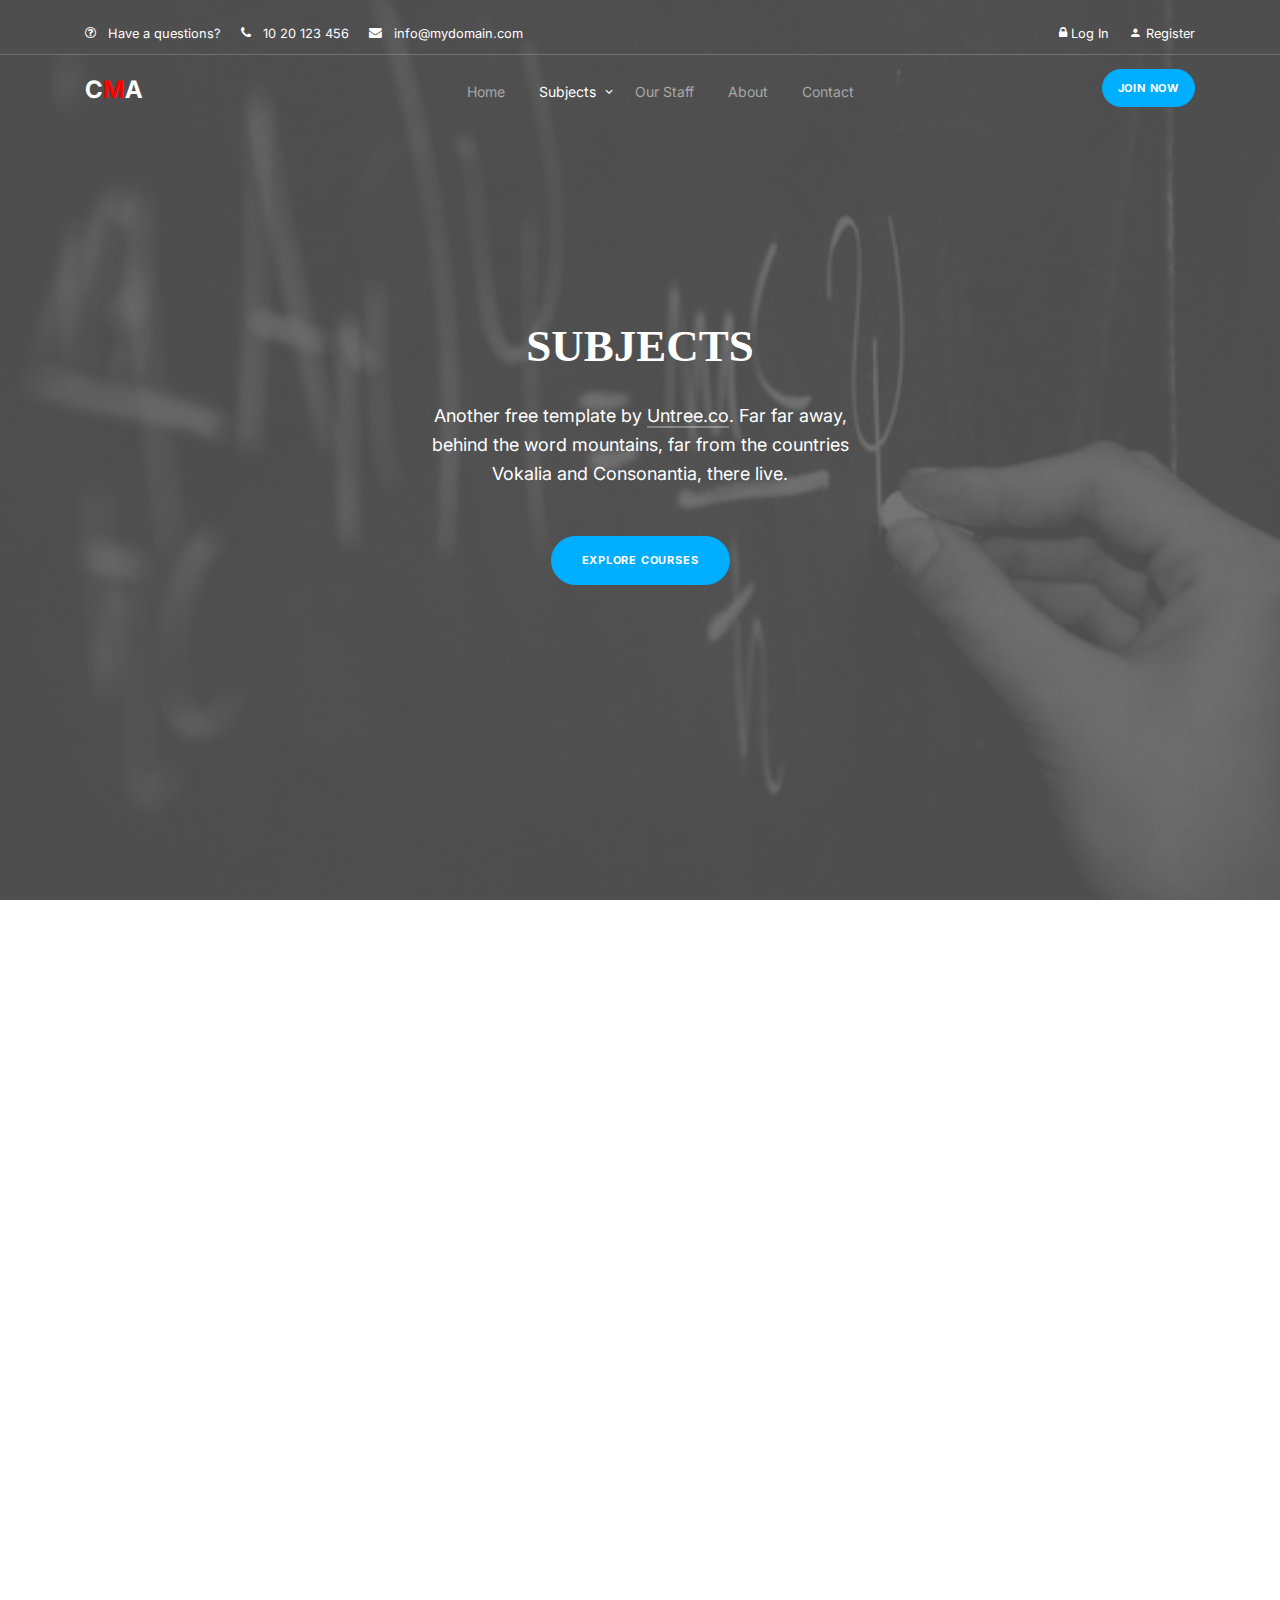
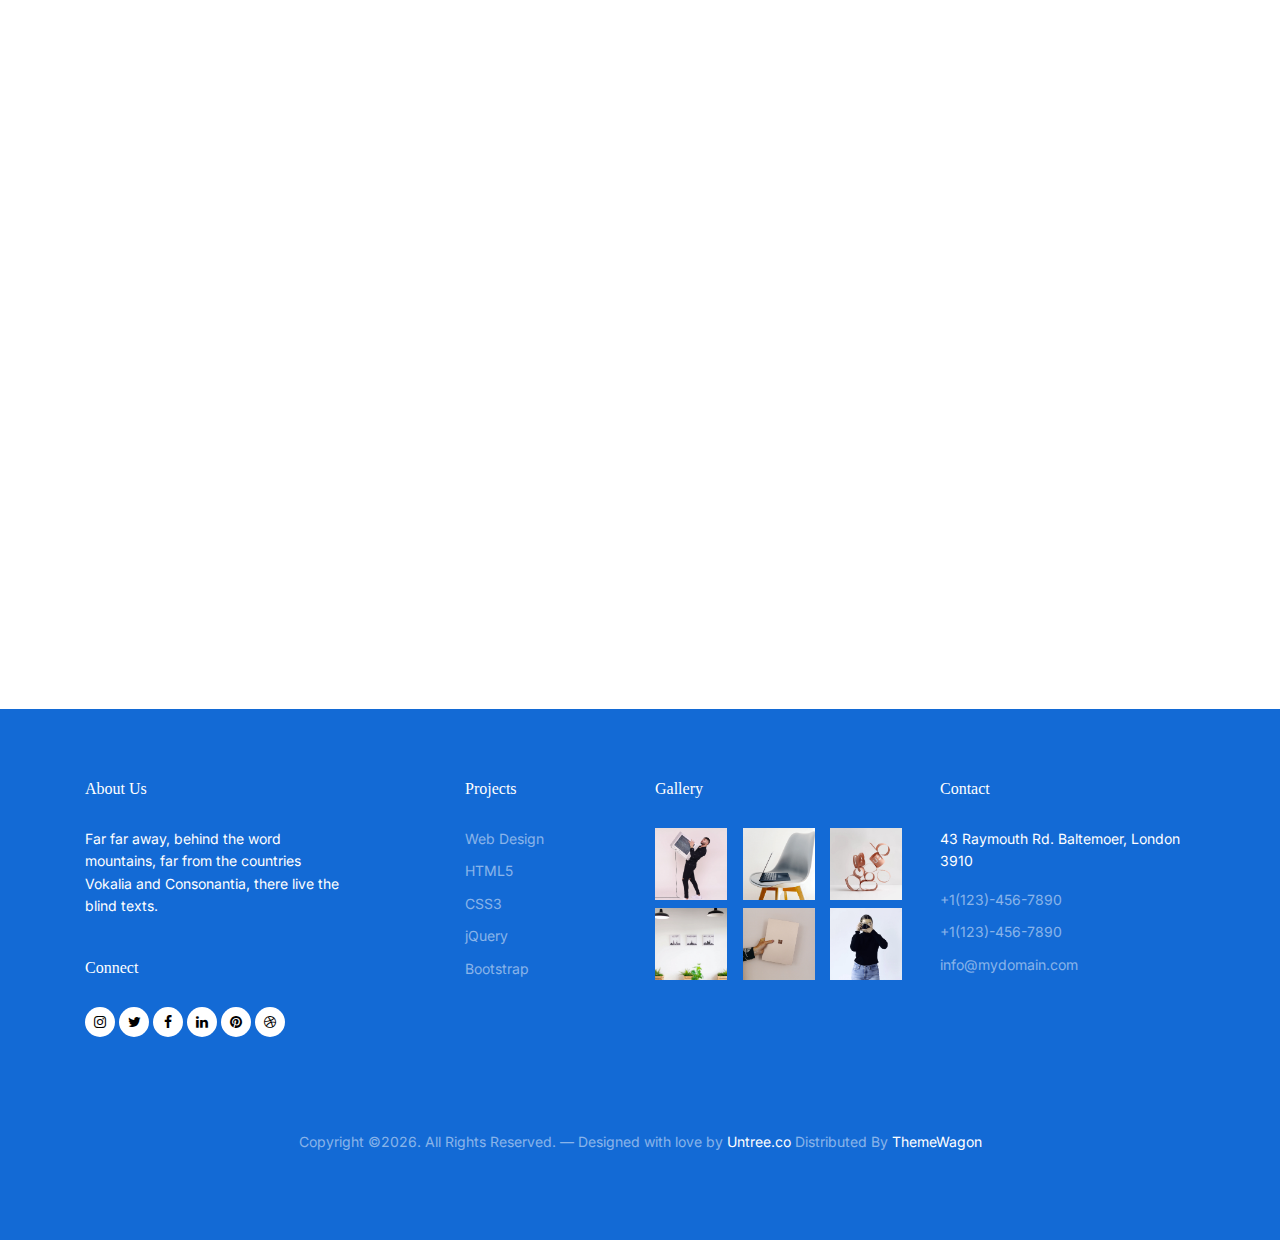
<file: elements.html>
<!-- /*
* Template Name: Learner
* Template Author: Untree.co
* Tempalte URI: https://untree.co/
* License: https://creativecommons.org/licenses/by/3.0/
*/ -->
<!doctype html>
<html lang="en">
<head>
  <meta charset="utf-8">
  <meta name="viewport" content="width=device-width, initial-scale=1, shrink-to-fit=no">
  <meta name="author" content="Untree.co">
  <link rel="shortcut icon" href="favicon.png">

  <meta name="description" content="" />
  <meta name="keywords" content="bootstrap, bootstrap4" />

  <link href="https://fonts.googleapis.com/css2?family=Display+Playfair:wght@400;700&family=Inter:wght@400;700&display=swap" rel="stylesheet">


  <link rel="stylesheet" href="https://unicons.iconscout.com/release/v4.0.0/css/line.css">

  <link rel="stylesheet" href="css/bootstrap.min.css">
  <link rel="stylesheet" href="css/animate.min.css">
  <link rel="stylesheet" href="css/owl.carousel.min.css">
  <link rel="stylesheet" href="css/owl.theme.default.min.css">
  <link rel="stylesheet" href="css/jquery.fancybox.min.css">
  <link rel="stylesheet" href="fonts/icomoon/style.css">
  <link rel="stylesheet" href="fonts/flaticon/font/flaticon.css">
  <link rel="stylesheet" href="css/aos.css">
  <link rel="stylesheet" href="css/style.css">

  <title>Learn With Us</title>
</head>

<body>

  <div class="site-mobile-menu">
    <div class="site-mobile-menu-header">
      <div class="site-mobile-menu-close">
        <span class="icofont-close js-menu-toggle"></span>
      </div>
    </div>
    <div class="site-mobile-menu-body"></div>
  </div>


  
  <nav class="site-nav mb-5">
    <div class="pb-2 top-bar mb-3">
      <div class="container">
        <div class="row align-items-center">

          <div class="col-6 col-lg-9">
            <a href="#" class="small mr-3"><span class="icon-question-circle-o mr-2"></span> <span class="d-none d-lg-inline-block">Have a questions?</span></a> 
            <a href="#" class="small mr-3"><span class="icon-phone mr-2"></span> <span class="d-none d-lg-inline-block">10 20 123 456</span></a> 
            <a href="#" class="small mr-3"><span class="icon-envelope mr-2"></span> <span class="d-none d-lg-inline-block">info@mydomain.com</span></a> 
          </div>

          <div class="col-6 col-lg-3 text-right">
            <a href="login.html" class="small mr-3">
              <span class="icon-lock"></span>
              Log In
            </a>
            <a href="register.html" class="small">
              <span class="icon-person"></span>
              Register
            </a>
          </div>

        </div>
      </div>
    </div>
    <div class="sticky-nav js-sticky-header">
      <div class="container position-relative">
        <div class="site-navigation text-center">
          <a href="index.html" class="logo menu-absolute m-0">C<span class="text" style="color: red;">M</span>A</a>

          <ul class="js-clone-nav d-none d-lg-inline-block site-menu">
            <li><a href="index.html">Home</a></li>
            <li class="has-children active">
              <a href="#">Subjects</a>
              <ul class="dropdown">
                <li><a href="#">Combined Maths</a></li>
                <li ><a href="#">Chemistry</a></li>
                <li><a href="#">Physics</a></li>
                <li><a href="#">Biology</a></li>
                <li><a href="#">Agriculture</a></li>
                <li><a href="#">ICT</a></li>                
                <li><a href="#">ET</a></li>
                <li><a href="#">SFT</a></li>
                <li><a href="#">BST</a></li>
              </ul>
            </li>
            <li><a href="staff.html">Our Staff</a></li>
            <li><a href="about.html">About</a></li>
            <li><a href="contact.html">Contact</a></li>
          </ul>

          <a href="#" class="btn-book btn btn-secondary btn-sm menu-absolute">Join Now</a>

          <a href="#" class="burger ml-auto float-right site-menu-toggle js-menu-toggle d-inline-block d-lg-none light" data-toggle="collapse" data-target="#main-navbar">
            <span></span>
          </a>

        </div>
      </div>
    </div>
  </nav>
  

  <div class="untree_co-hero overlay" style="background-image: url('images/bsv.jpg');">
    <div class="container">
      <div class="row align-items-center justify-content-center">
        <div class="col-12">
          <div class="row justify-content-center ">
            <div class="col-lg-6 text-center ">
              <h1 class="mb-4 heading text-white" data-aos="fade-up" data-aos-delay="100">SUBJECTS</h1>
              <div class="mb-5 text-white desc mx-auto" data-aos="fade-up" data-aos-delay="200">
                <p>Another free template by <a href="https://untree.co/" target="_blank" class="link-highlight">Untree.co</a>. Far far away, behind the word mountains, far from the countries Vokalia and Consonantia, there live.</p>
              </div>

              <p class="mb-0" data-aos="fade-up" data-aos-delay="300"><a href="#" class="btn btn-secondary">Explore courses</a></p>

            </div>


          </div>

        </div>

      </div> <!-- /.row -->
    </div> <!-- /.container -->

  </div> <!-- /.untree_co-hero -->




  <div class="untree_co-section">
    <div class="container">
      <div class="row">
        <div class="col-lg-6">
          <div class="custom-block" data-aos="fade-up">
            <h2 class="section-title">Accordion</h2>
            <div class="custom-accordion" id="accordion_1">
              <div class="accordion-item">
                <h2 class="mb-0">
                  <button class="btn btn-link" type="button" data-toggle="collapse" data-target="#collapseOne" aria-expanded="true" aria-controls="collapseOne">How to download and register?</button>
                </h2>

                <div id="collapseOne" class="collapse show" aria-labelledby="headingOne" data-parent="#accordion_1">
                  <div class="accordion-body">
                    Far far away, behind the word mountains, far from the countries Vokalia and Consonantia, there live the blind texts. Separated they live in Bookmarksgrove right at the coast of the Semantics, a large language ocean.
                  </div>
                </div>
              </div> <!-- .accordion-item -->

              <div class="accordion-item">
                <h2 class="mb-0">
                  <button class="btn btn-link collapsed" type="button" data-toggle="collapse" data-target="#collapseTwo" aria-expanded="false" aria-controls="collapseTwo">How to create your paypal account?</button>
                </h2>
                <div id="collapseTwo" class="collapse" aria-labelledby="headingTwo" data-parent="#accordion_1">
                  <div class="accordion-body">
                    A small river named Duden flows by their place and supplies it with the necessary regelialia. It is a paradisematic country, in which roasted parts of sentences fly into your mouth.
                  </div>
                </div>
              </div> <!-- .accordion-item -->
              <div class="accordion-item">
                <h2 class="mb-0">
                  <button class="btn btn-link collapsed" type="button" data-toggle="collapse" data-target="#collapseThree" aria-expanded="false" aria-controls="collapseThree">How to link your paypal and bank account?</button>
                </h2>

                <div id="collapseThree" class="collapse" aria-labelledby="headingThree" data-parent="#accordion_1">
                  <div class="accordion-body">
                    When she reached the first hills of the Italic Mountains, she had a last view back on the skyline of her hometown Bookmarksgrove, the headline of Alphabet Village and the subline of her own road, the Line Lane. Pityful a rethoric question ran over her cheek, then she continued her way.
                  </div>
                </div>

              </div> <!-- .accordion-item -->

            </div>
          </div> <!-- END .custom-block -->
          <!--div class="custom-block" data-aos="fade-up">
            <h2 class="section-title">Gallery</h2>
            <div class="row gutter-v2 gallery">
              <div class="col-4">
                <a href="images/lesson1.jpeg" class="gal-item" data-fancybox="gal"><img src="images/lesson1.jpeg" alt="Image" class="img-fluid"></a>
              </div>
              <div class="col-4">
                <a href="images/p6lessons.jpg" class="gal-item" data-fancybox="gal"><img src="images/p6lessons.jpg" alt="Image" class="img-fluid"></a>
              </div>
              <div class="col-4">
                <a href="images/orglesson.jpg" class="gal-item" data-fancybox="gal"><img src="images/orglesson.jpg" alt="Image" class="img-fluid"></a>
              </div>
              <div class="col-4">
                <a href="images/biolesson.png" class="gal-item" data-fancybox="gal"><img src="images/biolesson.png" alt="Image" class="img-fluid"></a>
              </div>
              <div class="col-4">
                <a href="images/biolo.jpg" class="gal-item" data-fancybox="gal"><img src="images/biolo.jpg" alt="Image" class="img-fluid"></a>
              </div>
              <div class="col-4">
                <a href="images/gal_6.jpg" class="gal-item" data-fancybox="gal"><img src="images/gal_6.jpg" alt="Image" class="img-fluid"></a>
              </div>
            </div>
          </div --> <!-- END .custom-block -->

          <div class="custom-block" data-aos="fade-up">
            <h2 class="section-title">Video</h2>

            <a href="https://vimeo.com/342333493" data-fancybox class="video-wrap">
              <span class="play-wrap"><span class="icon-play"></span></span>
              <img src="images/hero_bg.jpg" alt="Image" class="img-fluid rounded">
            </a>
          </div> <!-- END .custom-block -->

          <div class="custom-block" data-aos="fade-up">
            <h2 class="section-title mb-3">Check Unordered List</h2>

            <ul class="list-unstyled ul-check primary">
              <li>Far far away, behind the word</li>
              <li>Far from the countries Vokalia</li>
              <li>Separated they live in Bookmarksgrove</li>
            </ul>

          </div> <!-- END .custom-block -->

        </div> <!-- /.col-lg-6 -->
        <div class="col-lg-6">
          <div class="custom-block" data-aos="fade-up" data-aos-delay="100">
            <h2 class="section-title">Form</h2>
            <form class="contact-form">
              <div class="row">
                <div class="col-md-6">
                  <div class="form-group">
                    <label class="" for="fname">First name</label>
                    <input type="text" class="form-control" id="fname">
                  </div>
                </div>
                <div class="col-md-6">
                  <div class="form-group">
                    <label class="" for="lname">Last name</label>
                    <input type="text" class="form-control" id="lname">
                  </div>
                </div>
              </div>
              <div class="form-group">
                <label class="" for="email">Email address</label>
                <input type="email" class="form-control" id="email" aria-describedby="emailHelp">
                <small id="emailHelp" class="form-text text-muted">We'll never share your email with anyone else.</small>
              </div>
              <div class="form-group">
                <label class="" for="password">Password</label>
                <input type="password" class="form-control" id="password">
              </div>
              <div class="form-group">
                <label class="" for="message">Message</label>
                <textarea name="" class="form-control" id="message" cols="30" rows="5"></textarea>
              </div>
              <div class="form-group">
                <label class="" for="select">Select</label>

                <select name="" id="select" class="custom-select">
                  <option value="">Untree.co</option>
                  <option value="">Offers high quality free template</option>
                </select>

              </div>
              <div class="form-group">
                <label class="control control--checkbox">
                  <span class="caption">Custom checkbox</span>
                  <input type="checkbox" checked="checked" />
                  <div class="control__indicator"></div>
                </label>
              </div>
              <button type="submit" class="btn btn-primary">Submit</button>
            </form>
          </div>

          <div class="custom-block" data-aos="fade-up">
            <h2 class="section-title">Social Icons</h2>
            <ul class="list-unstyled social-icons light">
              <li><a href="#"><span class="icon-facebook"></span></a></li>
              <li><a href="#"><span class="icon-twitter"></span></a></li>
              <li><a href="#"><span class="icon-linkedin"></span></a></li>
              <li><a href="#"><span class="icon-google"></span></a></li>
              <li><a href="#"><span class="icon-play"></span></a></li>
            </ul>
          </div> <!-- END .custom-block -->

          <div class="custom-block" data-aos="fade-up" data-aos-delay="100">
            <h2 class="section-title text-center">Slider</h2>
            <div class="owl-single owl-carousel no-nav">
              <div class="testimonial mx-auto">
                <figure class="img-wrap">
                  <img src="images/person_2.jpg" alt="Image" class="img-fluid">
                </figure>
                <h3 class="name text-black">Adam Aderson</h3>
                <blockquote>
                  <p>&ldquo;There live the blind texts. Separated they live in Bookmarksgrove right at the coast of the Semantics, a large language ocean.&rdquo;</p>
                </blockquote>
              </div>

              <div class="testimonial mx-auto">
                <figure class="img-wrap">
                  <img src="images/person_3.jpg" alt="Image" class="img-fluid">
                </figure>
                <h3 class="name text-black">Lukas Devlin</h3>
                <blockquote>
                  <p>&ldquo;There live the blind texts. Separated they live in Bookmarksgrove right at the coast of the Semantics, a large language ocean.&rdquo;</p>
                </blockquote>
              </div>

              <div class="testimonial mx-auto">
                <figure class="img-wrap">
                  <img src="images/person_4.jpg" alt="Image" class="img-fluid">
                </figure>
                <h3 class="name text-black">Kayla Bryant</h3>
                <blockquote>
                  <p>&ldquo;There live the blind texts. Separated they live in Bookmarksgrove right at the coast of the Semantics, a large language ocean.&rdquo;</p>
                </blockquote>
              </div>

            </div>
          </div>
        </div> <!-- /.col-lg-6 -->
      </div> <!-- /.row -->    
    </div> <!-- /.container -->  
  </div> <!-- /.untree_co-section -->

  <div class="site-footer">


    <div class="container">

      <div class="row">
        <div class="col-lg-3 mr-auto">
          <div class="widget">
            <h3>About Us<span class="text-primary">.</span> </h3>
            <p>Far far away, behind the word mountains, far from the countries Vokalia and Consonantia, there live the blind texts.</p>
          </div> <!-- /.widget -->
          <div class="widget">
            <h3>Connect</h3>
            <ul class="list-unstyled social">
              <li><a href="#"><span class="icon-instagram"></span></a></li>
              <li><a href="#"><span class="icon-twitter"></span></a></li>
              <li><a href="#"><span class="icon-facebook"></span></a></li>
              <li><a href="#"><span class="icon-linkedin"></span></a></li>
              <li><a href="#"><span class="icon-pinterest"></span></a></li>
              <li><a href="#"><span class="icon-dribbble"></span></a></li>
            </ul>
          </div> <!-- /.widget -->
        </div> <!-- /.col-lg-3 -->

        <div class="col-lg-2 ml-auto">
          <div class="widget">
            <h3>Projects</h3>
            <ul class="list-unstyled float-left links">
              <li><a href="#">Web Design</a></li>
              <li><a href="#">HTML5</a></li>
              <li><a href="#">CSS3</a></li>
              <li><a href="#">jQuery</a></li>
              <li><a href="#">Bootstrap</a></li>
            </ul>
          </div> <!-- /.widget -->
        </div> <!-- /.col-lg-3 -->

        <div class="col-lg-3">
          <div class="widget">
            <h3>Gallery</h3>
            <ul class="instafeed instagram-gallery list-unstyled">
              <li><a class="instagram-item" href="images/gal_1.jpg" data-fancybox="gal"><img src="images/gal_1.jpg" alt="" width="72" height="72"></a>
              </li>
              <li><a class="instagram-item" href="images/gal_2.jpg" data-fancybox="gal"><img src="images/gal_2.jpg" alt="" width="72" height="72"></a>
              </li>
              <li><a class="instagram-item" href="images/gal_3.jpg" data-fancybox="gal"><img src="images/gal_3.jpg" alt="" width="72" height="72"></a>
              </li>
              <li><a class="instagram-item" href="images/gal_4.jpg" data-fancybox="gal"><img src="images/gal_4.jpg" alt="" width="72" height="72"></a>
              </li>
              <li><a class="instagram-item" href="images/gal_5.jpg" data-fancybox="gal"><img src="images/gal_5.jpg" alt="" width="72" height="72"></a>
              </li>
              <li><a class="instagram-item" href="images/gal_6.jpg" data-fancybox="gal"><img src="images/gal_6.jpg" alt="" width="72" height="72"></a>
              </li>
            </ul>
          </div> <!-- /.widget -->
        </div> <!-- /.col-lg-3 -->


        <div class="col-lg-3">
          <div class="widget">
            <h3>Contact</h3>
            <address>43 Raymouth Rd. Baltemoer, London 3910</address>
            <ul class="list-unstyled links mb-4">
              <li><a href="tel://11234567890">+1(123)-456-7890</a></li>
              <li><a href="tel://11234567890">+1(123)-456-7890</a></li>
              <li><a href="mailto:info@mydomain.com">info@mydomain.com</a></li>
            </ul>
          </div> <!-- /.widget -->
        </div> <!-- /.col-lg-3 -->

      </div> <!-- /.row -->

      <div class="row mt-5">
        <div class="col-12 text-center">
          <p class="copyright">Copyright &copy;<script>document.write(new Date().getFullYear());</script>. All Rights Reserved. &mdash; Designed with love by <a href="https://untree.co">Untree.co</a>  Distributed By <a href="https://themewagon.com">ThemeWagon</a> <!-- License information: https://untree.co/license/ -->
          </div>
        </div>
      </div> <!-- /.container -->
    </div> <!-- /.site-footer -->

    <div id="overlayer"></div>
    <div class="loader">
      <div class="spinner-border" role="status">
        <span class="sr-only">Loading...</span>
      </div>
    </div>

    <script src="js/jquery-3.4.1.min.js"></script>
    <script src="js/popper.min.js"></script>
    <script src="js/bootstrap.min.js"></script>
    <script src="js/owl.carousel.min.js"></script>
    <script src="js/jquery.animateNumber.min.js"></script>
    <script src="js/jquery.waypoints.min.js"></script>
    <script src="js/jquery.fancybox.min.js"></script>
    <script src="js/jquery.sticky.js"></script>
    <script src="js/aos.js"></script>
    <script src="js/custom.js"></script>

  </body>

  </html>
</file>
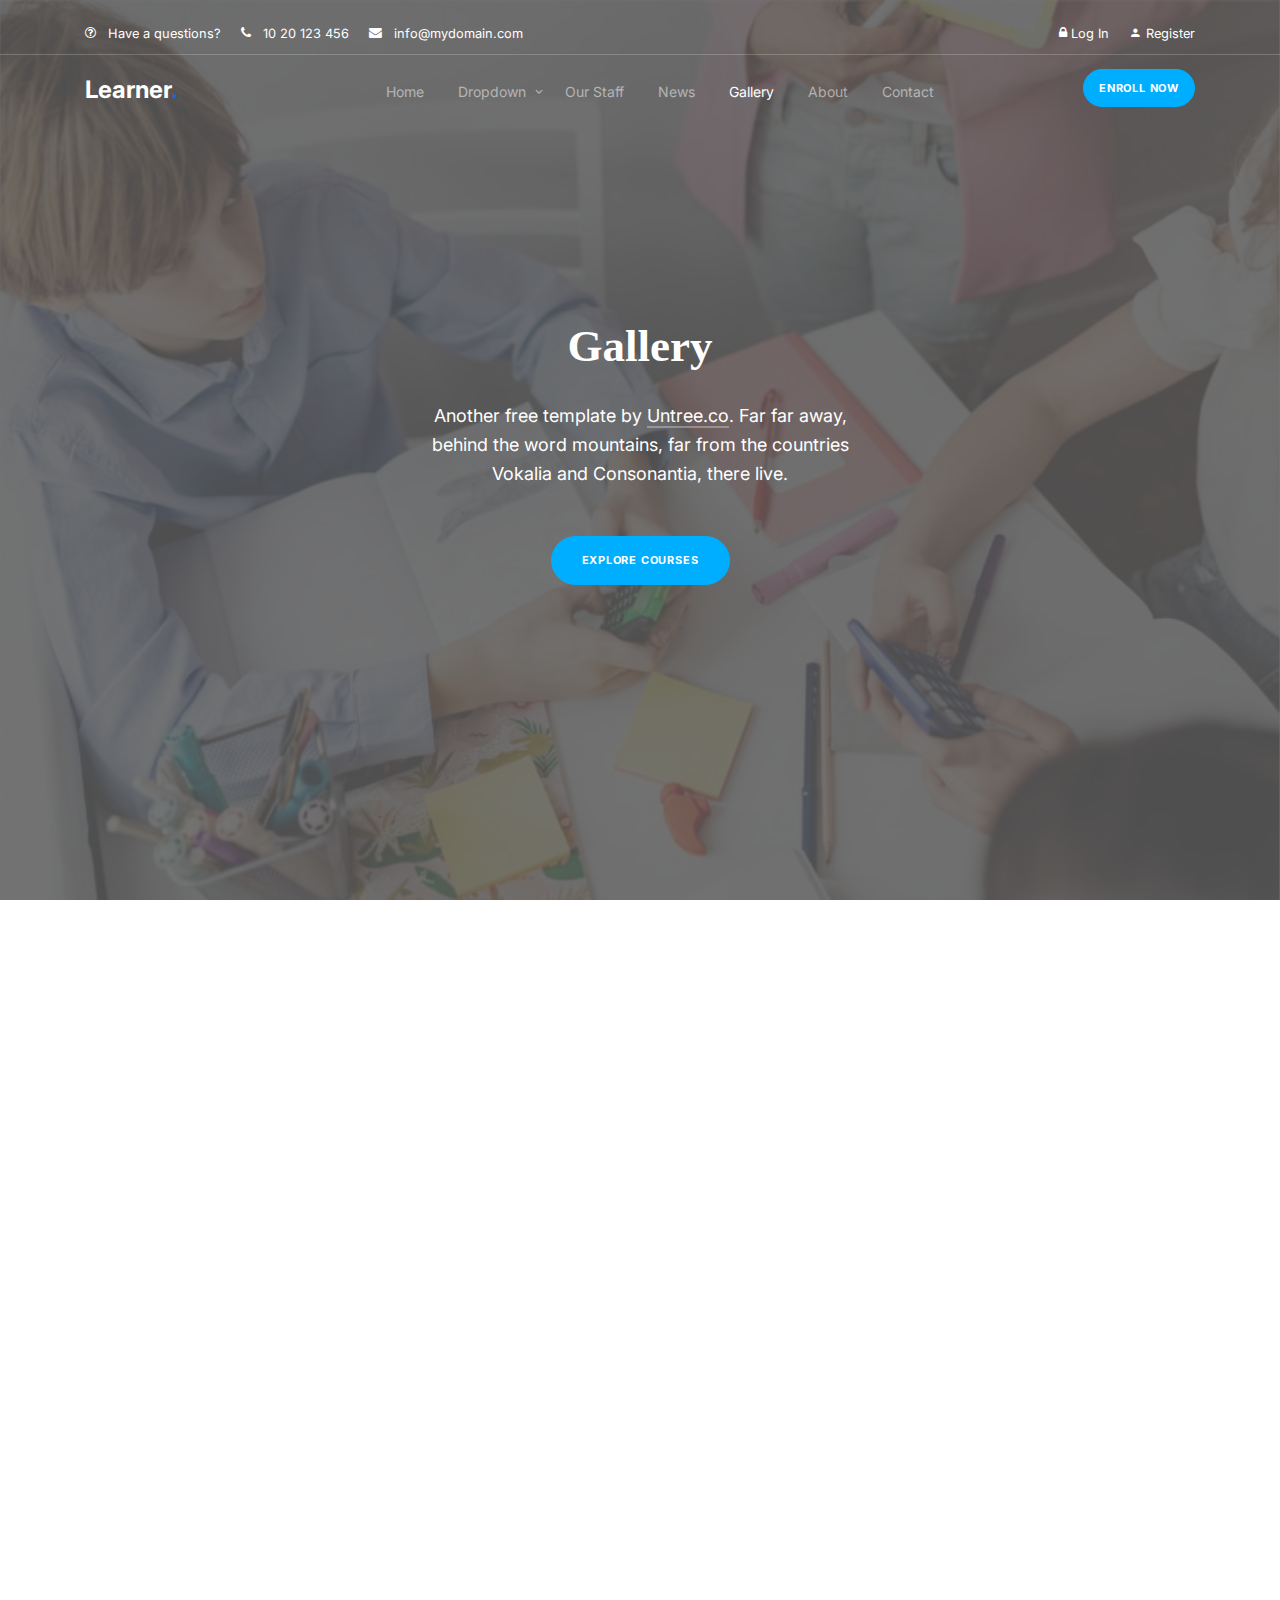
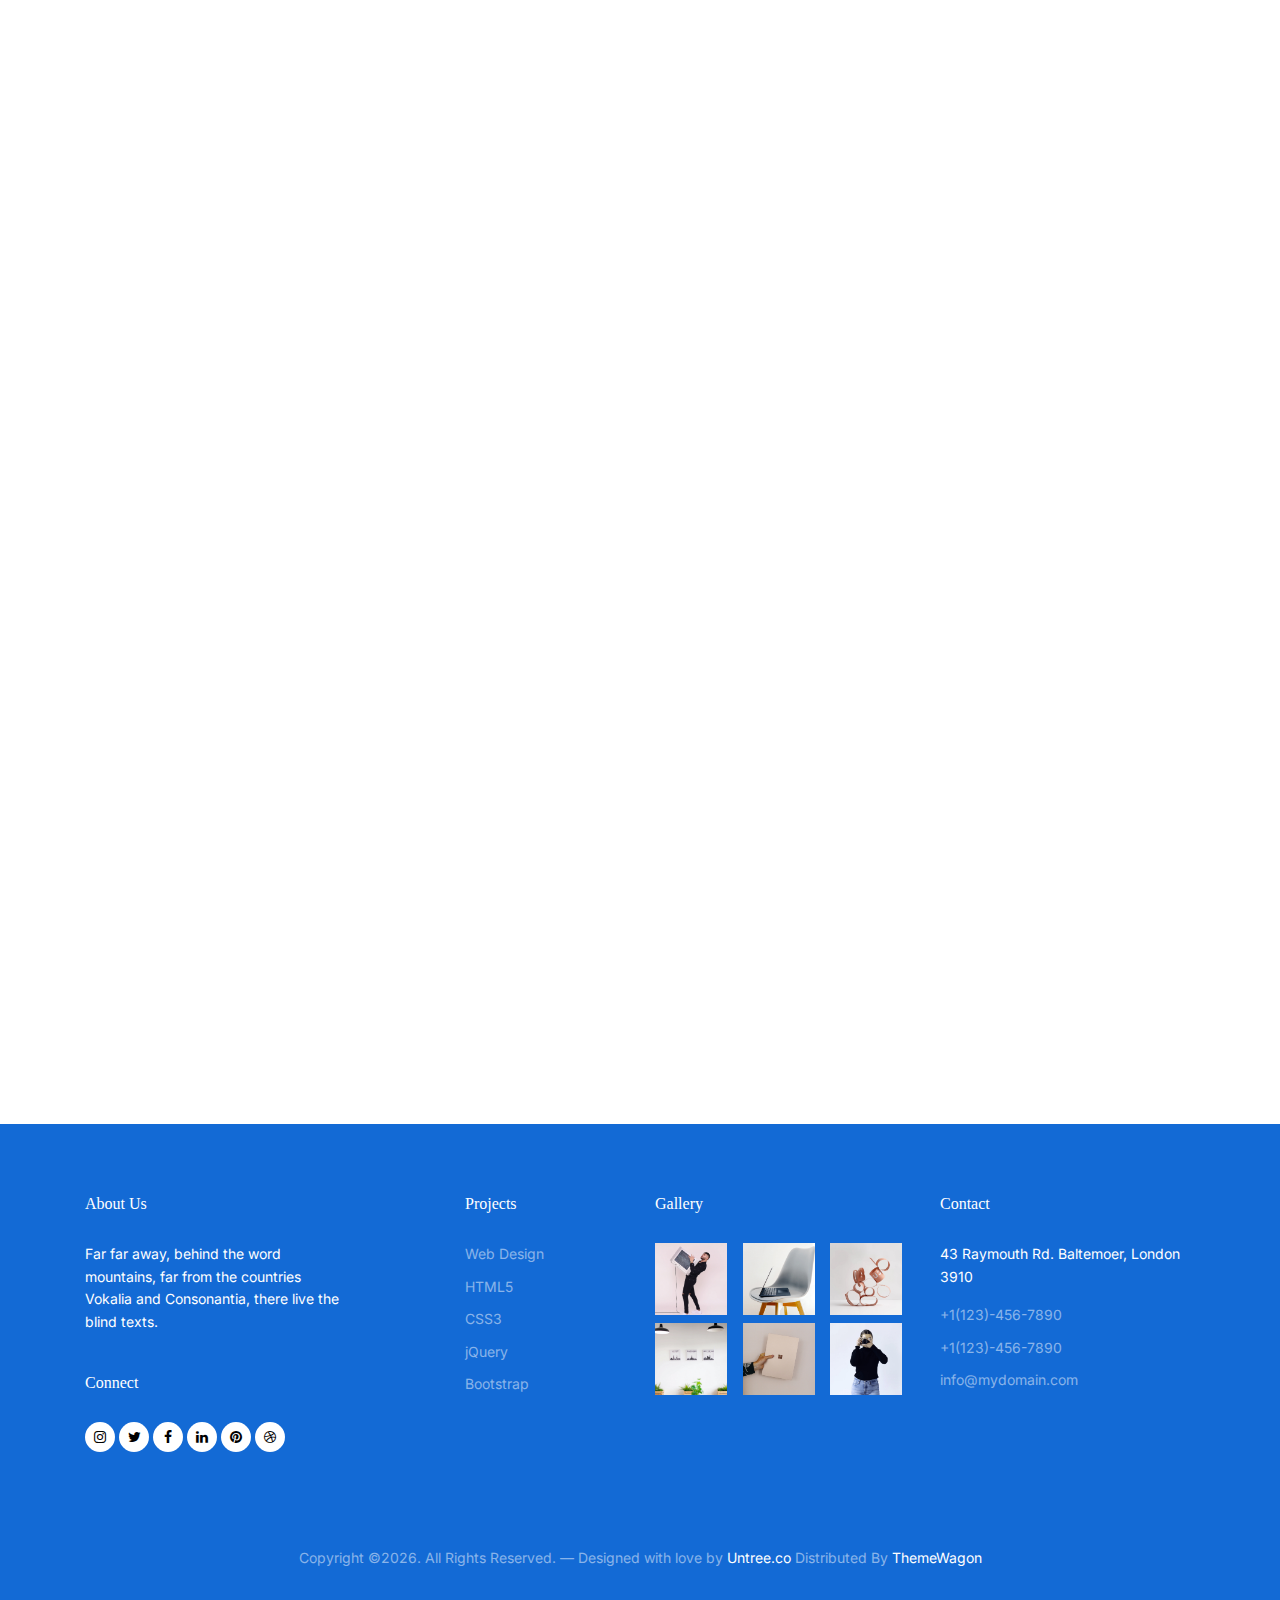
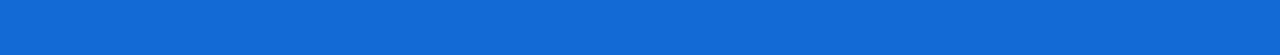
<file: gallery.html>
<!-- /*
* Template Name: Learner
* Template Author: Untree.co
* Tempalte URI: https://untree.co/
* License: https://creativecommons.org/licenses/by/3.0/
*/ -->
<!doctype html>
<html lang="en">
<head>
  <meta charset="utf-8">
  <meta name="viewport" content="width=device-width, initial-scale=1, shrink-to-fit=no">
  <meta name="author" content="Untree.co">
  <link rel="shortcut icon" href="favicon.png">

  <meta name="description" content="" />
  <meta name="keywords" content="bootstrap, bootstrap4" />

  <link href="https://fonts.googleapis.com/css2?family=Display+Playfair:wght@400;700&family=Inter:wght@400;700&display=swap" rel="stylesheet">


  <link rel="stylesheet" href="https://unicons.iconscout.com/release/v4.0.0/css/line.css">

  <link rel="stylesheet" href="css/bootstrap.min.css">
  <link rel="stylesheet" href="css/animate.min.css">
  <link rel="stylesheet" href="css/owl.carousel.min.css">
  <link rel="stylesheet" href="css/owl.theme.default.min.css">
  <link rel="stylesheet" href="css/jquery.fancybox.min.css">
  <link rel="stylesheet" href="fonts/icomoon/style.css">
  <link rel="stylesheet" href="fonts/flaticon/font/flaticon.css">
  <link rel="stylesheet" href="css/aos.css">
  <link rel="stylesheet" href="css/style.css">

  <title>Learner Free Bootstrap Template by Untree.co</title>
</head>

<body>

  <div class="site-mobile-menu">
    <div class="site-mobile-menu-header">
      <div class="site-mobile-menu-close">
        <span class="icofont-close js-menu-toggle"></span>
      </div>
    </div>
    <div class="site-mobile-menu-body"></div>
  </div>


  
  <nav class="site-nav mb-5">
    <div class="pb-2 top-bar mb-3">
      <div class="container">
        <div class="row align-items-center">

          <div class="col-6 col-lg-9">
            <a href="#" class="small mr-3"><span class="icon-question-circle-o mr-2"></span> <span class="d-none d-lg-inline-block">Have a questions?</span></a> 
            <a href="#" class="small mr-3"><span class="icon-phone mr-2"></span> <span class="d-none d-lg-inline-block">10 20 123 456</span></a> 
            <a href="#" class="small mr-3"><span class="icon-envelope mr-2"></span> <span class="d-none d-lg-inline-block">info@mydomain.com</span></a> 
          </div>

          <div class="col-6 col-lg-3 text-right">
            <a href="login.html" class="small mr-3">
              <span class="icon-lock"></span>
              Log In
            </a>
            <a href="register.html" class="small">
              <span class="icon-person"></span>
              Register
            </a>
          </div>

        </div>
      </div>
    </div>
    <div class="sticky-nav js-sticky-header">
      <div class="container position-relative">
        <div class="site-navigation text-center">
          <a href="index.html" class="logo menu-absolute m-0">Learner<span class="text-primary">.</span></a>

          <ul class="js-clone-nav d-none d-lg-inline-block site-menu">
            <li><a href="index.html">Home</a></li>
            <li class="has-children">
              <a href="#">Dropdown</a>
              <ul class="dropdown">
                <li><a href="elements.html">Elements</a></li>
                <li class="has-children">
                  <a href="#">Menu Two</a>
                  <ul class="dropdown">
                    <li><a href="#">Sub Menu One</a></li>
                    <li><a href="#">Sub Menu Two</a></li>
                    <li><a href="#">Sub Menu Three</a></li>
                  </ul>
                </li>
                <li><a href="#">Menu Three</a></li>
              </ul>
            </li>
            <li><a href="staff.html">Our Staff</a></li>
            <li><a href="news.html">News</a></li>
            <li class="active"><a href="gallery.html">Gallery</a></li>
            <li><a href="about.html">About</a></li>
            <li><a href="contact.html">Contact</a></li>
          </ul>

          <a href="#" class="btn-book btn btn-secondary btn-sm menu-absolute">Enroll Now</a>

          <a href="#" class="burger ml-auto float-right site-menu-toggle js-menu-toggle d-inline-block d-lg-none light" data-toggle="collapse" data-target="#main-navbar">
            <span></span>
          </a>

        </div>
      </div>
    </div>
  </nav>
  

  <div class="untree_co-hero overlay" style="background-image: url('images/img-school-4-min.jpg');">
    <div class="container">
      <div class="row align-items-center justify-content-center">
        <div class="col-12">
          <div class="row justify-content-center ">
            <div class="col-lg-6 text-center ">
              <h1 class="mb-4 heading text-white" data-aos="fade-up" data-aos-delay="100">Gallery</h1>
              <div class="mb-5 text-white desc mx-auto" data-aos="fade-up" data-aos-delay="200">
                <p>Another free template by <a href="https://untree.co/" target="_blank" class="link-highlight">Untree.co</a>. Far far away, behind the word mountains, far from the countries Vokalia and Consonantia, there live.</p>
              </div>

              <p class="mb-0" data-aos="fade-up" data-aos-delay="300"><a href="#" class="btn btn-secondary">Explore courses</a></p>

            </div>


          </div>

        </div>

      </div> <!-- /.row -->
    </div> <!-- /.container -->

  </div> <!-- /.untree_co-hero -->




  <div class="untree_co-section">
    <div class="container">
      <div class="row">
        <div class="col-md-6 col-lg-4 item">
          <a href="images/img-school-5-min.jpg" class="item-wrap fancybox mb-4" data-fancybox="gal" data-aos="fade-up" data-aos-delay="0">
            <span class="icon-search2"></span>
            <img class="img-fluid" src="images/img-school-5-min.jpg">
          </a>
          <a href="images/img_1.jpg" class="item-wrap fancybox mb-4" data-fancybox="gal" data-aos="fade-up" data-aos-delay="0">
            <span class="icon-search2"></span>
            <img class="img-fluid" src="images/img_1.jpg">
          </a>
          <a href="images/img_2.jpg" class="item-wrap fancybox mb-4" data-fancybox="gal" data-aos="fade-up" data-aos-delay="100">
            <span class="icon-search2"></span>
            <img class="img-fluid" src="images/img_2.jpg">
          </a>
          <a href="images/img_3.jpg" class="item-wrap fancybox mb-4" data-fancybox="gal" data-aos="fade-up" data-aos-delay="200">
            <span class="icon-search2"></span>
            <img class="img-fluid" src="images/img_3.jpg">
          </a>

        </div>
        <div class="col-md-6 col-lg-4 item">
          <a href="images/img-school-1-min.jpg" class="item-wrap fancybox mb-4" data-fancybox="gal" data-aos="fade-up" data-aos-delay="0">
            <span class="icon-search2"></span>
            <img class="img-fluid" src="images/img-school-1-min.jpg">
          </a>
          <a href="images/img_1.jpg" class="item-wrap fancybox mb-4" data-fancybox="gal" data-aos="fade-up" data-aos-delay="0">
            <span class="icon-search2"></span>
            <img class="img-fluid" src="images/img_4.jpg">
          </a>
          <a href="images/img_5.jpg" class="item-wrap fancybox mb-4" data-fancybox="gal" data-aos="fade-up" data-aos-delay="100">
            <span class="icon-search2"></span>
            <img class="img-fluid" src="images/img_5.jpg">
          </a>
          <a href="images/img_8.jpg" class="item-wrap fancybox mb-4" data-fancybox="gal" data-aos="fade-up" data-aos-delay="200">
            <span class="icon-search2"></span>
            <img class="img-fluid" src="images/img_8.jpg">
          </a>
        </div>
        <div class="col-md-6 col-lg-4 item">
          <a href="images/img-school-2-min.jpg" class="item-wrap fancybox mb-4" data-fancybox="gal" data-aos="fade-up" data-aos-delay="0">
            <span class="icon-search2"></span>
            <img class="img-fluid" src="images/img-school-2-min.jpg">
          </a>
          <a href="images/img_9.jpg" class="item-wrap fancybox mb-4" data-fancybox="gal" data-aos="fade-up" data-aos-delay="0">
            <span class="icon-search2"></span>
            <img class="img-fluid" src="images/img_9.jpg">
          </a>
          <a href="images/img_6.jpg" class="item-wrap fancybox mb-4" data-fancybox="gal" data-aos="fade-up" data-aos-delay="100">
            <span class="icon-search2"></span>
            <img class="img-fluid" src="images/img_6.jpg">
          </a>
          <a href="images/img_7.jpg" class="item-wrap fancybox mb-4" data-fancybox="gal" data-aos="fade-up" data-aos-delay="200">
            <span class="icon-search2"></span>
            <img class="img-fluid" src="images/img_7.jpg">
          </a>
          <a href="images/img_10.jpg" class="item-wrap fancybox mb-4" data-fancybox="gal" data-aos="fade-up" data-aos-delay="0">
            <span class="icon-search2"></span>
            <img class="img-fluid" src="images/img_10.jpg">
          </a>

        </div>
      </div>
    </div>
  </div> <!-- /.untree_co-section -->

  <div class="site-footer">


    <div class="container">

      <div class="row">
        <div class="col-lg-3 mr-auto">
          <div class="widget">
            <h3>About Us<span class="text-primary">.</span> </h3>
            <p>Far far away, behind the word mountains, far from the countries Vokalia and Consonantia, there live the blind texts.</p>
          </div> <!-- /.widget -->
          <div class="widget">
            <h3>Connect</h3>
            <ul class="list-unstyled social">
              <li><a href="#"><span class="icon-instagram"></span></a></li>
              <li><a href="#"><span class="icon-twitter"></span></a></li>
              <li><a href="#"><span class="icon-facebook"></span></a></li>
              <li><a href="#"><span class="icon-linkedin"></span></a></li>
              <li><a href="#"><span class="icon-pinterest"></span></a></li>
              <li><a href="#"><span class="icon-dribbble"></span></a></li>
            </ul>
          </div> <!-- /.widget -->
        </div> <!-- /.col-lg-3 -->

        <div class="col-lg-2 ml-auto">
          <div class="widget">
            <h3>Projects</h3>
            <ul class="list-unstyled float-left links">
              <li><a href="#">Web Design</a></li>
              <li><a href="#">HTML5</a></li>
              <li><a href="#">CSS3</a></li>
              <li><a href="#">jQuery</a></li>
              <li><a href="#">Bootstrap</a></li>
            </ul>
          </div> <!-- /.widget -->
        </div> <!-- /.col-lg-3 -->

        <div class="col-lg-3">
          <div class="widget">
            <h3>Gallery</h3>
            <ul class="instafeed instagram-gallery list-unstyled">
              <li><a class="instagram-item" href="images/gal_1.jpg" data-fancybox="gal"><img src="images/gal_1.jpg" alt="" width="72" height="72"></a>
              </li>
              <li><a class="instagram-item" href="images/gal_2.jpg" data-fancybox="gal"><img src="images/gal_2.jpg" alt="" width="72" height="72"></a>
              </li>
              <li><a class="instagram-item" href="images/gal_3.jpg" data-fancybox="gal"><img src="images/gal_3.jpg" alt="" width="72" height="72"></a>
              </li>
              <li><a class="instagram-item" href="images/gal_4.jpg" data-fancybox="gal"><img src="images/gal_4.jpg" alt="" width="72" height="72"></a>
              </li>
              <li><a class="instagram-item" href="images/gal_5.jpg" data-fancybox="gal"><img src="images/gal_5.jpg" alt="" width="72" height="72"></a>
              </li>
              <li><a class="instagram-item" href="images/gal_6.jpg" data-fancybox="gal"><img src="images/gal_6.jpg" alt="" width="72" height="72"></a>
              </li>
            </ul>
          </div> <!-- /.widget -->
        </div> <!-- /.col-lg-3 -->


        <div class="col-lg-3">
          <div class="widget">
            <h3>Contact</h3>
            <address>43 Raymouth Rd. Baltemoer, London 3910</address>
            <ul class="list-unstyled links mb-4">
              <li><a href="tel://11234567890">+1(123)-456-7890</a></li>
              <li><a href="tel://11234567890">+1(123)-456-7890</a></li>
              <li><a href="mailto:info@mydomain.com">info@mydomain.com</a></li>
            </ul>
          </div> <!-- /.widget -->
        </div> <!-- /.col-lg-3 -->

      </div> <!-- /.row -->

      <div class="row mt-5">
        <div class="col-12 text-center">
          <p class="copyright">Copyright &copy;<script>document.write(new Date().getFullYear());</script>. All Rights Reserved. &mdash; Designed with love by <a href="https://untree.co">Untree.co</a>  Distributed By <a href="https://themewagon.com">ThemeWagon</a>  <!-- License information: https://untree.co/license/ -->
          </div>
        </div>
      </div> <!-- /.container -->
    </div> <!-- /.site-footer -->

    <div id="overlayer"></div>
    <div class="loader">
      <div class="spinner-border" role="status">
        <span class="sr-only">Loading...</span>
      </div>
    </div>

    <script src="js/jquery-3.4.1.min.js"></script>
    <script src="js/popper.min.js"></script>
    <script src="js/bootstrap.min.js"></script>
    <script src="js/owl.carousel.min.js"></script>
    <script src="js/jquery.animateNumber.min.js"></script>
    <script src="js/jquery.waypoints.min.js"></script>
    <script src="js/jquery.fancybox.min.js"></script>
    <script src="js/jquery.sticky.js"></script>
    <script src="js/aos.js"></script>
    <script src="js/custom.js"></script>

  </body>

  </html>
</file>
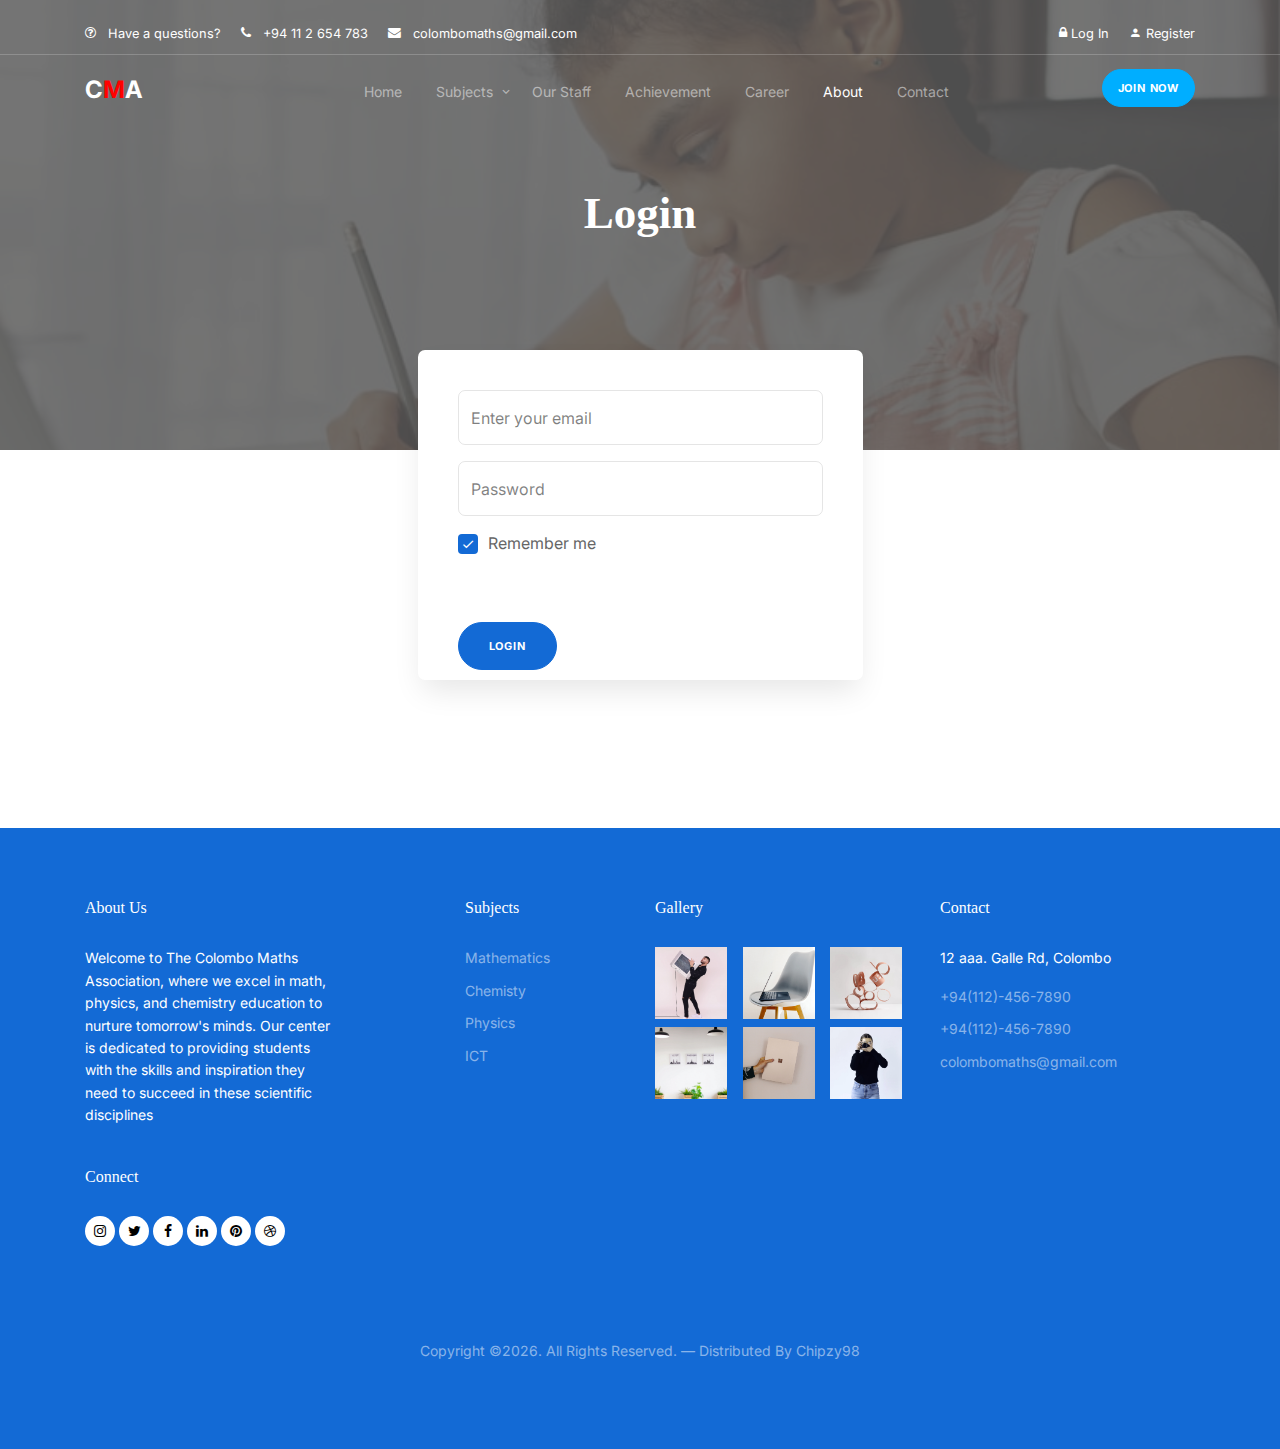
<file: login.html>
<!-- /*
* Template Name: Learner
* Template Author: Untree.co
* Tempalte URI: https://untree.co/
* License: https://creativecommons.org/licenses/by/3.0/
*/ -->
<!doctype html>
<html lang="en">

<head>
  <meta charset="utf-8">
  <meta name="viewport" content="width=device-width, initial-scale=1, shrink-to-fit=no">
  <meta name="author" content="Untree.co">
  <link rel="shortcut icon" href="favicon.png">

  <meta name="description" content="" />
  <meta name="keywords" content="bootstrap, bootstrap4" />

  <link
    href="https://fonts.googleapis.com/css2?family=Display+Playfair:wght@400;700&family=Inter:wght@400;700&display=swap"
    rel="stylesheet">


  <link rel="stylesheet" href="https://unicons.iconscout.com/release/v4.0.0/css/line.css">

  <link rel="stylesheet" href="css/bootstrap-5.0.2-dist - Copy/bootstrap-5/css/bootstrap.min.css">
  <link rel="stylesheet" href="css/bootstrap.min.css">
  <link rel="stylesheet" href="css/animate.min.css">
  <link rel="stylesheet" href="css/owl.carousel.min.css">
  <link rel="stylesheet" href="css/owl.theme.default.min.css">
  <link rel="stylesheet" href="css/jquery.fancybox.min.css">
  <link rel="stylesheet" href="fonts/icomoon/style.css">
  <link rel="stylesheet" href="fonts/flaticon/font/flaticon.css">
  <link rel="stylesheet" href="css/aos.css">
  <link rel="stylesheet" href="css/style.css">

  <title>Login</title>
</head>

<body>

  <div class="site-mobile-menu">
    <div class="site-mobile-menu-header">
      <div class="site-mobile-menu-close">
        <span class="icofont-close js-menu-toggle"></span>
      </div>
    </div>
    <div class="site-mobile-menu-body"></div>
  </div>


  <section id="nav">
    <nav class="site-nav mb-5">
      <div class="pb-2 top-bar mb-3">
        <div class="container">
          <div class="row align-items-center">

            <div class="col-6 col-lg-9">
              <a href="#" class="small mr-3"><span class="icon-question-circle-o mr-2"></span> <span
                  class="d-none d-lg-inline-block">Have a questions?</span></a>
              <a href="#" class="small mr-3"><span class="icon-phone mr-2"></span> <span
                  class="d-none d-lg-inline-block">+94 11 2 654 783</span></a>
              <a href="#" class="small mr-3"><span class="icon-envelope mr-2"></span> <span
                  class="d-none d-lg-inline-block">colombomaths@gmail.com</span></a>
            </div>

            <div class="col-6 col-lg-3 text-right">
              <a href="login.html" class="small mr-3">
                <span class="icon-lock"></span>
                Log In
              </a>
              <a href="register.html" class="small">
                <span class="icon-person"></span>
                Register
              </a>
            </div>

          </div>
        </div>
      </div>
      <div class="sticky-nav js-sticky-header">
        <div class="container position-relative">
          <div class="site-navigation text-center">
            <a href="index.html" class="logo menu-absolute m-0">C<span class="text" style="color: red;">M</span>A</a>
  
            <ul class="js-clone-nav d-none d-lg-inline-block site-menu">
              <li><a href="index.html">Home</a></li>
              <li class="has-children">
                <a href="#">Subjects</a>
                <ul class="dropdown">
                  <li><a href="#">Mathematics</a></li>
                  <li >
                    <a href="#">Chemistry</a>
                    <!--<ul class="dropdown">
                      <li><a href="#">Sub Menu One</a></li>
                      <li><a href="#">Sub Menu Two</a></li>
                      <li><a href="#">Sub Menu Three</a></li>
                    </ul>-->
                  </li>
                  <li><a href="#">Physics</a></li>
                  <li><a href="#">ICT</a></li>
                </ul>
              </li>
              <li><a href="#staff">Our Staff</a></li>
              <li><a href="news.html">Achievement</a></li>
              <li><a href="#career">Career</a></li>
              <li class="active"><a href="about.html">About</a></li>
              <li><a href="contact.html">Contact</a></li>
            </ul>

            <a href="#" class="btn-book btn btn-secondary btn-sm menu-absolute">Join Now</a>

            <a href="#"
              class="burger ml-auto float-right site-menu-toggle js-menu-toggle d-inline-block d-lg-none light"
              data-toggle="collapse" data-target="#main-navbar">
              <span></span>
            </a>

          </div>
        </div>
      </div>
    </nav>


    <div class="untree_co-hero inner-page overlay" style="background-image: url('images/img-school-5-min.jpg');">
      <div class="container">
        <div class="row align-items-center justify-content-center">
          <div class="col-12">
            <div class="row justify-content-center ">
              <div class="col-lg-6 text-center ">
                <h1 class="mb-4 heading text-white" data-aos="fade-up" data-aos-delay="100">Login</h1>

              </div>
            </div>
          </div>
        </div> <!-- /.row -->
      </div> <!-- /.container -->

    </div> <!-- /.untree_co-hero -->
  </section>



  <section id="form">
    <div class="untree_co-section">
      <div class="container">
        <div class="row mb-5 justify-content-center">
          <div class="col-lg-5 mx-auto order-1" data-aos="fade-up" data-aos-delay="200">
            <form action="submit_form.php" method="POST" class="form-box">
              <div class="row">
                <div class="col-12 mb-3">
                  <input type="email" class="form-control" id="exampleInputEmail1" name="email" aria-describedby="emailHelp" placeholder="Enter your email">
                </div>
                <div class="col-12 mb-3">
                  <input type="password" class="form-control" id="exampleInputPassword1" name="password" placeholder="Password">
                </div>
  
                <div class="col-12 mb-3">
                  <label class="control control--checkbox">
                    <span class="caption">Remember me</span>
                    <input type="checkbox" name="remember" checked="checked">
                    <div class="control__indicator"></div>
                  </label>
                </div>
  
                <div class="col-12">
                  <input type="submit" value="Login" class="btn btn-primary">
                </div>
              </div>
            </form>
          </div>
        </div>
      </div>
    </div> <!-- /.untree_co-section -->
  </section>
  


  <section id="footer">
    <div class="site-footer">


      <div class="container">
  
        <div class="row">
          <div class="col-lg-3 mr-auto">
            <div class="widget">
              <h3>About Us<span class="text-primary">.</span> </h3>
              <p>Welcome to The Colombo Maths Association, where we excel in math, physics, and chemistry education to nurture tomorrow's minds.
                Our center is dedicated to providing students with the skills and inspiration they need to succeed in these scientific disciplines</p>
            </div> <!-- /.widget -->
            <div class="widget">
              <h3>Connect</h3>
              <ul class="list-unstyled social">
                <li><a href="#"><span class="icon-instagram"></span></a></li>
                <li><a href="#"><span class="icon-twitter"></span></a></li>
                <li><a href="#"><span class="icon-facebook"></span></a></li>
                <li><a href="#"><span class="icon-linkedin"></span></a></li>
                <li><a href="#"><span class="icon-pinterest"></span></a></li>
                <li><a href="#"><span class="icon-dribbble"></span></a></li>
              </ul>
            </div> <!-- /.widget -->
          </div> <!-- /.col-lg-3 -->
  
          <div class="col-lg-2 ml-auto">
            <div class="widget">
              <h3>Subjects</h3>
              <ul class="list-unstyled float-left links">
                <li><a href="#">Mathematics</a></li>
              <li><a href="#">Chemisty</a></li>
              <li><a href="#">Physics</a></li>
              <li><a href="#">ICT</a></li>
              </ul>
            </div> <!-- /.widget -->
          </div> <!-- /.col-lg-3 -->
  
          <div class="col-lg-3">
            <div class="widget">
              <h3>Gallery</h3>
              <ul class="instafeed instagram-gallery list-unstyled">
                <li><a class="instagram-item" href="images/gal_1.jpg" data-fancybox="gal"><img src="images/gal_1.jpg" alt="" width="72" height="72"></a>
                </li>
                <li><a class="instagram-item" href="images/gal_2.jpg" data-fancybox="gal"><img src="images/gal_2.jpg" alt="" width="72" height="72"></a>
                </li>
                <li><a class="instagram-item" href="images/gal_3.jpg" data-fancybox="gal"><img src="images/gal_3.jpg" alt="" width="72" height="72"></a>
                </li>
                <li><a class="instagram-item" href="images/gal_4.jpg" data-fancybox="gal"><img src="images/gal_4.jpg" alt="" width="72" height="72"></a>
                </li>
                <li><a class="instagram-item" href="images/gal_5.jpg" data-fancybox="gal"><img src="images/gal_5.jpg" alt="" width="72" height="72"></a>
                </li>
                <li><a class="instagram-item" href="images/gal_6.jpg" data-fancybox="gal"><img src="images/gal_6.jpg" alt="" width="72" height="72"></a>
                </li>
              </ul>
            </div> <!-- /.widget -->
          </div> <!-- /.col-lg-3 -->
  
  
          <div class="col-lg-3">
            <div class="widget">
              <h3>Contact</h3>
              <address>12 aaa. Galle Rd, Colombo</address>
              <ul class="list-unstyled links mb-4">
                <li><a href="tel://11234567890">+94(112)-456-7890</a></li>
                <li><a href="tel://11234567890">+94(112)-456-7890</a></li>
                <li><a href="mailto:info@mydomain.com">colombomaths@gmail.com</a></li>
              </ul>
            </div> <!-- /.widget -->
          </div> <!-- /.col-lg-3 -->
  
        </div> <!-- /.row -->
  
        <div class="row mt-5">
          <div class="col-12 text-center">
            <p class="copyright">Copyright &copy;<script>document.write(new Date().getFullYear());</script>. All Rights Reserved. &mdash; Distributed By Chipzy98 <!-- License information: https://untree.co/license/ -->
            </div>
          </div>
        </div> <!-- /.container -->
      </div> <!-- /.site-footer -->
  
      <div id="overlayer"></div>
      <div class="loader">
        <div class="spinner-border" role="status">
          <span class="sr-only">Loading...</span>
        </div>
      </div>
  
      <script src="js/jquery-3.4.1.min.js"></script>
      <script src="js/popper.min.js"></script>
      <script src="js/bootstrap.min.js"></script>
      <script src="js/owl.carousel.min.js"></script>
      <script src="js/jquery.animateNumber.min.js"></script>
      <script src="js/jquery.waypoints.min.js"></script>
      <script src="js/jquery.fancybox.min.js"></script>
      <script src="js/jquery.sticky.js"></script>
      <script src="js/aos.js"></script>
      <script src="js/custom.js"></script>
  

  </section>

</body>

</html>
</file>
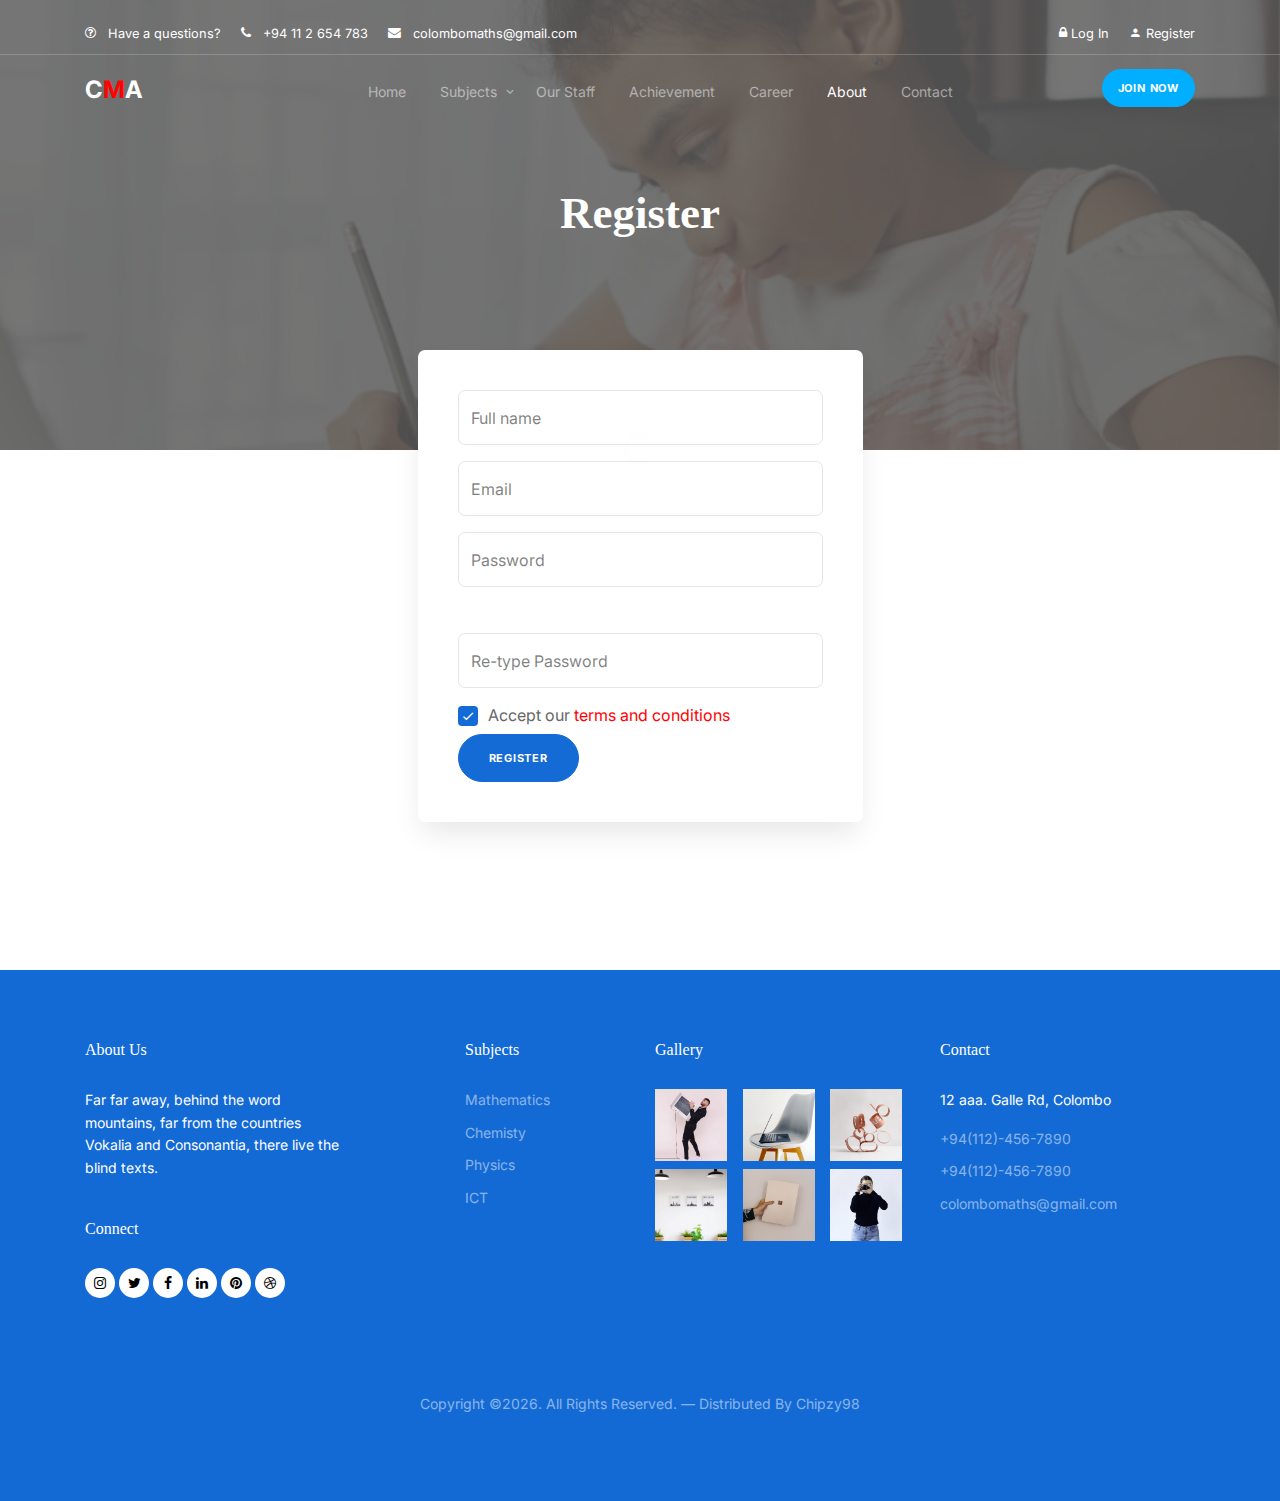
<file: register.html>
<!-- /*
* Template Name: Learner
* Template Author: Untree.co
* Tempalte URI: https://untree.co/
* License: https://creativecommons.org/licenses/by/3.0/
*/ -->
<!doctype html>
<html lang="en">
<head>
  <meta charset="utf-8">
  <meta name="viewport" content="width=device-width, initial-scale=1, shrink-to-fit=no">
  <meta name="author" content="Untree.co">
  <link rel="shortcut icon" href="favicon.png">

  <meta name="description" content="" />
  <meta name="keywords" content="bootstrap, bootstrap4" />

  <link href="https://fonts.googleapis.com/css2?family=Display+Playfair:wght@400;700&family=Inter:wght@400;700&display=swap" rel="stylesheet">


  <link rel="stylesheet" href="https://unicons.iconscout.com/release/v4.0.0/css/line.css">

  <link rel="stylesheet" href="css/bootstrap.min.css">
  <link rel="stylesheet" href="css/animate.min.css">
  <link rel="stylesheet" href="css/owl.carousel.min.css">
  <link rel="stylesheet" href="css/owl.theme.default.min.css">
  <link rel="stylesheet" href="css/jquery.fancybox.min.css">
  <link rel="stylesheet" href="fonts/icomoon/style.css">
  <link rel="stylesheet" href="fonts/flaticon/font/flaticon.css">
  <link rel="stylesheet" href="css/aos.css">
  <link rel="stylesheet" href="css/style.css">

  <title>Register</title>
</head>

<body>

  <div class="site-mobile-menu">
    <div class="site-mobile-menu-header">
      <div class="site-mobile-menu-close">
        <span class="icofont-close js-menu-toggle"></span>
      </div>
    </div>
    <div class="site-mobile-menu-body"></div>
  </div>


  
  <nav class="site-nav mb-5">
    <div class="pb-2 top-bar mb-3">
      <div class="container">
        <div class="row align-items-center">

          <div class="col-6 col-lg-9">
            <a href="#" class="small mr-3"><span class="icon-question-circle-o mr-2"></span> <span class="d-none d-lg-inline-block">Have a questions?</span></a> 
            <a href="#" class="small mr-3"><span class="icon-phone mr-2"></span> <span class="d-none d-lg-inline-block">+94 11 2 654 783</span></a> 
            <a href="#" class="small mr-3"><span class="icon-envelope mr-2"></span> <span class="d-none d-lg-inline-block">colombomaths@gmail.com</span></a> 
          </div>

          <div class="col-6 col-lg-3 text-right">
            <a href="login.html" class="small mr-3">
              <span class="icon-lock"></span>
              Log In
            </a>
            <a href="register.html" class="small">
              <span class="icon-person"></span>
              Register
            </a>
          </div>

        </div>
      </div>
    </div>
    <div class="sticky-nav js-sticky-header">
      <div class="container position-relative">
        <div class="site-navigation text-center">
          <a href="index.html" class="logo menu-absolute m-0">C<span class="text" style="color: red;">M</span>A</a>

          <ul class="js-clone-nav d-none d-lg-inline-block site-menu">
            <li><a href="#">Home</a></li>
            <li class="has-children">
              <a href="#">Subjects</a>
              <ul class="dropdown">
                <li><a href="#">Mathematics</a></li>
                <li >
                  <a href="#">Chemistry</a>
                  <!--<ul class="dropdown">
                    <li><a href="#">Sub Menu One</a></li>
                    <li><a href="#">Sub Menu Two</a></li>
                    <li><a href="#">Sub Menu Three</a></li>
                  </ul>-->
                </li>
                <li><a href="#">Physics</a></li>
                <li><a href="#">ICT</a></li>
              </ul>
            </li>
            <li><a href="#staff">Our Staff</a></li>
            <li><a href="#">Achievement</a></li>
            <li><a href="#career">Career</a></li>
            <li class="active"><a href="about.html">About</a></li>
            <li><a href="contact.html">Contact</a></li>
          </ul>

          <a href="#" class="btn-book btn btn-secondary btn-sm menu-absolute">Join Now</a>

          <a href="#" class="burger ml-auto float-right site-menu-toggle js-menu-toggle d-inline-block d-lg-none light" data-toggle="collapse" data-target="#main-navbar">
            <span></span>
          </a>

        </div>
      </div>
    </div>
  </nav>
  

  <div class="untree_co-hero inner-page overlay" style="background-image: url('images/img-school-5-min.jpg');">
    <div class="container">
      <div class="row align-items-center justify-content-center">
        <div class="col-12">
          <div class="row justify-content-center ">
            <div class="col-lg-6 text-center ">
              <h1 class="mb-4 heading text-white" data-aos="fade-up" data-aos-delay="100">Register</h1>

            </div>
          </div>
        </div>
      </div> <!-- /.row -->
    </div> <!-- /.container -->

  </div> <!-- /.untree_co-hero -->




  <div class="untree_co-section">
    <div class="container">

      <div class="row mb-5 justify-content-center">
        <div class="col-lg-5 mx-auto order-1" data-aos="fade-up" data-aos-delay="200">
          <form action="#" class="form-box">
            <div class="row">
              <div class="col-12 mb-3">
                <input type="text" class="form-control" placeholder="Full name">
              </div>
              <div class="col-12 mb-3">
                <input type="text" class="form-control" placeholder="Email">
              </div>
              <div class="col-12 mb-3">
                <input type="password" class="form-control" placeholder="Password">
              </div>
              <div class="col-12 mb-3">
                <input type="password" class="form-control" placeholder="Re-type Password">
              </div>

              <div class="col-12 mb-3">
                <label class="control control--checkbox">
                  <span class="caption">Accept our <a href="#">terms and conditions</a></span>
                  <input type="checkbox" checked="checked" />
                  <div class="control__indicator"></div>
                </label>
              </div>

              <div class="col-12">
                <input type="submit" value="Register" class="btn btn-primary">
              </div>
            </div>
          </form>
        </div>
      </div>

      
    </div>
  </div> <!-- /.untree_co-section -->

  <div class="site-footer">


    <div class="container">

      <div class="row">
        <div class="col-lg-3 mr-auto">
          <div class="widget">
            <h3>About Us<span class="text-primary">.</span> </h3>
            <p>Far far away, behind the word mountains, far from the countries Vokalia and Consonantia, there live the blind texts.</p>
          </div> <!-- /.widget -->
          <div class="widget">
            <h3>Connect</h3>
            <ul class="list-unstyled social">
              <li><a href="#"><span class="icon-instagram"></span></a></li>
              <li><a href="#"><span class="icon-twitter"></span></a></li>
              <li><a href="#"><span class="icon-facebook"></span></a></li>
              <li><a href="#"><span class="icon-linkedin"></span></a></li>
              <li><a href="#"><span class="icon-pinterest"></span></a></li>
              <li><a href="#"><span class="icon-dribbble"></span></a></li>
            </ul>
          </div> <!-- /.widget -->
        </div> <!-- /.col-lg-3 -->

        <div class="col-lg-2 ml-auto">
          <div class="widget">
            <h3>Subjects</h3>
            <ul class="list-unstyled float-left links">
              <li><a href="#">Mathematics</a></li>
              <li><a href="#">Chemisty</a></li>
              <li><a href="#">Physics</a></li>
              <li><a href="#">ICT</a></li>
            </ul>
          </div> <!-- /.widget -->
        </div> <!-- /.col-lg-3 -->

        <div class="col-lg-3">
          <div class="widget">
            <h3>Gallery</h3>
            <ul class="instafeed instagram-gallery list-unstyled">
              <li><a class="instagram-item" href="images/gal_1.jpg" data-fancybox="gal"><img src="images/gal_1.jpg" alt="" width="72" height="72"></a>
              </li>
              <li><a class="instagram-item" href="images/gal_2.jpg" data-fancybox="gal"><img src="images/gal_2.jpg" alt="" width="72" height="72"></a>
              </li>
              <li><a class="instagram-item" href="images/gal_3.jpg" data-fancybox="gal"><img src="images/gal_3.jpg" alt="" width="72" height="72"></a>
              </li>
              <li><a class="instagram-item" href="images/gal_4.jpg" data-fancybox="gal"><img src="images/gal_4.jpg" alt="" width="72" height="72"></a>
              </li>
              <li><a class="instagram-item" href="images/gal_5.jpg" data-fancybox="gal"><img src="images/gal_5.jpg" alt="" width="72" height="72"></a>
              </li>
              <li><a class="instagram-item" href="images/gal_6.jpg" data-fancybox="gal"><img src="images/gal_6.jpg" alt="" width="72" height="72"></a>
              </li>
            </ul>
          </div> <!-- /.widget -->
        </div> <!-- /.col-lg-3 -->


        <div class="col-lg-3">
          <div class="widget">
            <h3>Contact</h3>
              <address>12 aaa. Galle Rd, Colombo</address>
              <ul class="list-unstyled links mb-4">
                <li><a href="tel://11234567890">+94(112)-456-7890</a></li>
                <li><a href="tel://11234567890">+94(112)-456-7890</a></li>
                <li><a href="mailto:info@mydomain.com">colombomaths@gmail.com</a></li>
              </ul>
          </div> <!-- /.widget -->
        </div> <!-- /.col-lg-3 -->

      </div> <!-- /.row -->

      <div class="row mt-5">
        <div class="col-12 text-center">
          <p class="copyright">Copyright &copy;<script>document.write(new Date().getFullYear());</script>. All Rights Reserved. &mdash; Distributed By Chipzy98 <!-- License information: https://untree.co/license/ -->
          </div>
        </div>
      </div> <!-- /.container -->
    </div> <!-- /.site-footer -->

    <div id="overlayer"></div>
    <div class="loader">
      <div class="spinner-border" role="status">
        <span class="sr-only">Loading...</span>
      </div>
    </div>

    <script src="js/jquery-3.4.1.min.js"></script>
    <script src="js/popper.min.js"></script>
    <script src="js/bootstrap.min.js"></script>
    <script src="js/owl.carousel.min.js"></script>
    <script src="js/jquery.animateNumber.min.js"></script>
    <script src="js/jquery.waypoints.min.js"></script>
    <script src="js/jquery.fancybox.min.js"></script>
    <script src="js/jquery.sticky.js"></script>
    <script src="js/aos.js"></script>
    <script src="js/custom.js"></script>

  </body>

  </html>
</file>
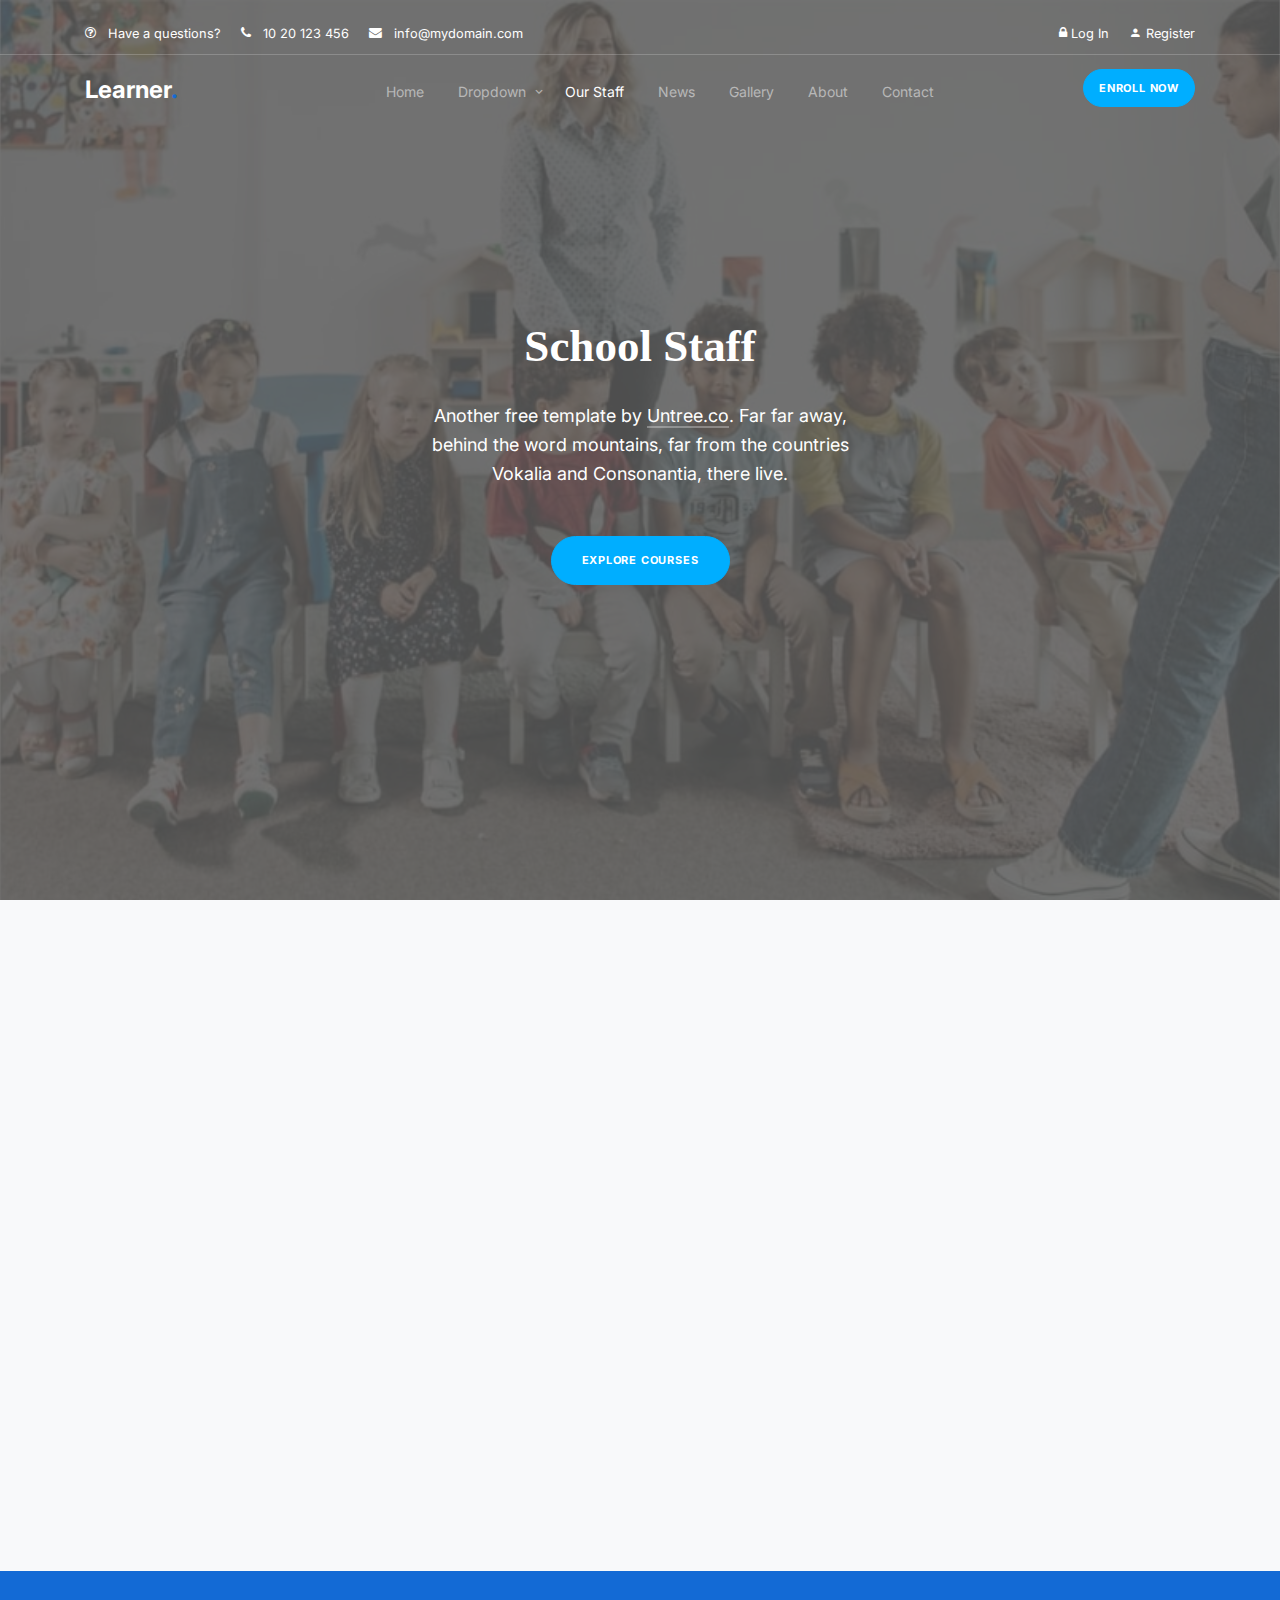
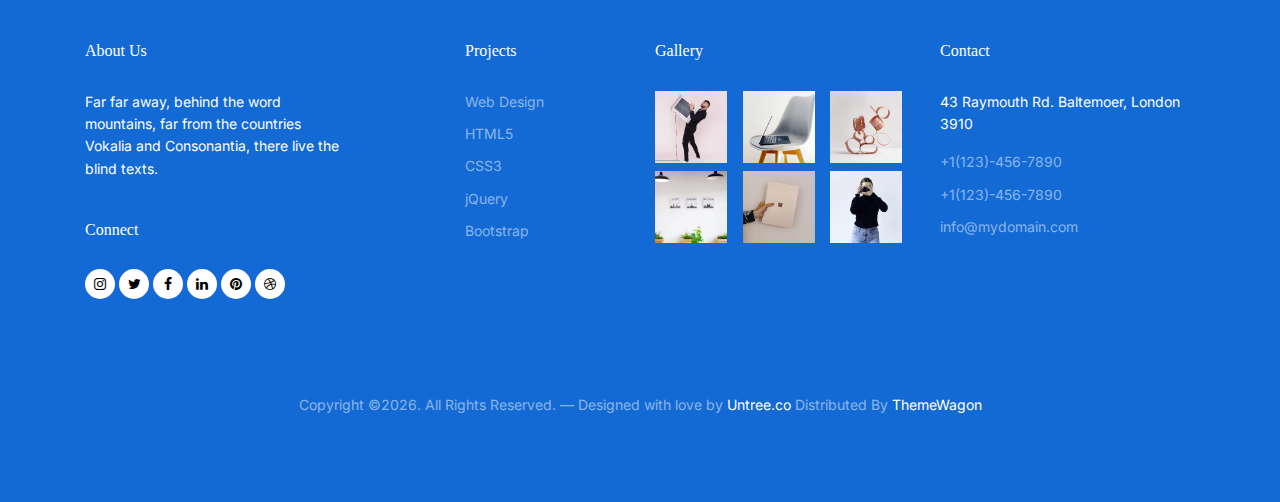
<file: staff.html>
<!-- /*
* Template Name: Learner
* Template Author: Untree.co
* Tempalte URI: https://untree.co/
* License: https://creativecommons.org/licenses/by/3.0/
*/ -->
<!doctype html>
<html lang="en">
<head>
  <meta charset="utf-8">
  <meta name="viewport" content="width=device-width, initial-scale=1, shrink-to-fit=no">
  <meta name="author" content="Untree.co">
  <link rel="shortcut icon" href="favicon.png">

  <meta name="description" content="" />
  <meta name="keywords" content="bootstrap, bootstrap4" />

  <link href="https://fonts.googleapis.com/css2?family=Display+Playfair:wght@400;700&family=Inter:wght@400;700&display=swap" rel="stylesheet">


  <link rel="stylesheet" href="https://unicons.iconscout.com/release/v4.0.0/css/line.css">

  <link rel="stylesheet" href="css/bootstrap.min.css">
  <link rel="stylesheet" href="css/animate.min.css">
  <link rel="stylesheet" href="css/owl.carousel.min.css">
  <link rel="stylesheet" href="css/owl.theme.default.min.css">
  <link rel="stylesheet" href="css/jquery.fancybox.min.css">
  <link rel="stylesheet" href="fonts/icomoon/style.css">
  <link rel="stylesheet" href="fonts/flaticon/font/flaticon.css">
  <link rel="stylesheet" href="css/aos.css">
  <link rel="stylesheet" href="css/style.css">

  <title>Learner Free Bootstrap Template by Untree.co</title>
</head>

<body>

  <div class="site-mobile-menu">
    <div class="site-mobile-menu-header">
      <div class="site-mobile-menu-close">
        <span class="icofont-close js-menu-toggle"></span>
      </div>
    </div>
    <div class="site-mobile-menu-body"></div>
  </div>


  
  <nav class="site-nav mb-5">
    <div class="pb-2 top-bar mb-3">
      <div class="container">
        <div class="row align-items-center">

          <div class="col-6 col-lg-9">
            <a href="#" class="small mr-3"><span class="icon-question-circle-o mr-2"></span> <span class="d-none d-lg-inline-block">Have a questions?</span></a> 
            <a href="#" class="small mr-3"><span class="icon-phone mr-2"></span> <span class="d-none d-lg-inline-block">10 20 123 456</span></a> 
            <a href="#" class="small mr-3"><span class="icon-envelope mr-2"></span> <span class="d-none d-lg-inline-block">info@mydomain.com</span></a> 
          </div>

          <div class="col-6 col-lg-3 text-right">
            <a href="login.html" class="small mr-3">
              <span class="icon-lock"></span>
              Log In
            </a>
            <a href="register.html" class="small">
              <span class="icon-person"></span>
              Register
            </a>
          </div>

        </div>
      </div>
    </div>
    <div class="sticky-nav js-sticky-header">
      <div class="container position-relative">
        <div class="site-navigation text-center">
          <a href="index.html" class="logo menu-absolute m-0">Learner<span class="text-primary">.</span></a>

          <ul class="js-clone-nav d-none d-lg-inline-block site-menu">
            <li><a href="index.html">Home</a></li>
            <li class="has-children">
              <a href="#">Dropdown</a>
              <ul class="dropdown">
                <li><a href="elements.html">Elements</a></li>
                <li class="has-children">
                  <a href="#">Menu Two</a>
                  <ul class="dropdown">
                    <li><a href="#">Sub Menu One</a></li>
                    <li><a href="#">Sub Menu Two</a></li>
                    <li><a href="#">Sub Menu Three</a></li>
                  </ul>
                </li>
                <li><a href="#">Menu Three</a></li>
              </ul>
            </li>
            <li class="active"><a href="staff.html">Our Staff</a></li>
            <li><a href="news.html">News</a></li>
            <li><a href="gallery.html">Gallery</a></li>
            <li><a href="about.html">About</a></li>
            <li><a href="contact.html">Contact</a></li>
          </ul>

          <a href="#" class="btn-book btn btn-secondary btn-sm menu-absolute">Enroll Now</a>

          <a href="#" class="burger ml-auto float-right site-menu-toggle js-menu-toggle d-inline-block d-lg-none light" data-toggle="collapse" data-target="#main-navbar">
            <span></span>
          </a>

        </div>
      </div>
    </div>
  </nav>
  

  <div class="untree_co-hero overlay" style="background-image: url('images/img-school-3-min.jpg');">
    <div class="container">
      <div class="row align-items-center justify-content-center">
        <div class="col-12">
          <div class="row justify-content-center ">
            <div class="col-lg-6 text-center ">
              <h1 class="mb-4 heading text-white" data-aos="fade-up" data-aos-delay="100">School Staff</h1>
              <div class="mb-5 text-white desc mx-auto" data-aos="fade-up" data-aos-delay="200">
                <p>Another free template by <a href="https://untree.co/" target="_blank" class="link-highlight">Untree.co</a>. Far far away, behind the word mountains, far from the countries Vokalia and Consonantia, there live.</p>
              </div>

              <p class="mb-0" data-aos="fade-up" data-aos-delay="300"><a href="#" class="btn btn-secondary">Explore courses</a></p>

            </div>


          </div>

        </div>

      </div> <!-- /.row -->
    </div> <!-- /.container -->

  </div> <!-- /.untree_co-hero -->

  <div class="untree_co-section bg-light">
    <div class="container">

      <div class="row">
        <div class="col-12 col-sm-6 col-md-6 mb-4 mb-lg-0 col-lg-4" data-aos="fade-up" data-aos-delay="0">
          <div class="staff text-center">
            <div class="mb-4"><img src="images/staff_1.jpg" alt="Image" class="img-fluid"></div>
            <div class="staff-body">
              <h3 class="staff-name">Mina Collins</h3>
              <span class="d-block position mb-4">Teacher in Math</span>
              <p class="mb-4">Far far away, behind the word mountains, far from the countries Vokalia and Consonantia, there live the blind texts.</p>
              <div class="social">
                <a href="#" class="mx-2"><span class="icon-facebook"></span></a>
                <a href="#" class="mx-2"><span class="icon-twitter"></span></a>
                <a href="#" class="mx-2"><span class="icon-linkedin"></span></a>
              </div>
            </div>
          </div>
        </div>
        <div class="col-12 col-sm-6 col-md-6 mb-4 mb-lg-0 col-lg-4" data-aos="fade-up" data-aos-delay="100">
          <div class="staff text-center">
            <div class="mb-4"><img src="images/staff_2.jpg" alt="Image" class="img-fluid"></div>
            <div class="staff-body">
              <h3 class="staff-name">Anderson Matthew</h3>
              <span class="d-block position mb-4">Teacher in Music</span>
              <p class="mb-4">Far far away, behind the word mountains, far from the countries Vokalia and Consonantia, there live the blind texts.</p>
              <div class="social">
                <a href="#" class="mx-2"><span class="icon-facebook"></span></a>
                <a href="#" class="mx-2"><span class="icon-twitter"></span></a>
                <a href="#" class="mx-2"><span class="icon-linkedin"></span></a>
              </div>
            </div>
          </div>
        </div>
        <div class="col-12 col-sm-6 col-md-6 mb-4 mb-lg-0 col-lg-4" data-aos="fade-up" data-aos-delay="200">
          <div class="staff text-center">
            <div class="mb-4"><img src="images/staff_3.jpg" alt="Image" class="img-fluid"></div>
            <div class="staff-body">
              <h3 class="staff-name">Cynthia Misso</h3>
              <span class="d-block position mb-4">Teacher English</span>
              <p class="mb-4">Far far away, behind the word mountains, far from the countries Vokalia and Consonantia, there live the blind texts.</p>
              <div class="social">
                <a href="#" class="mx-2"><span class="icon-facebook"></span></a>
                <a href="#" class="mx-2"><span class="icon-twitter"></span></a>
                <a href="#" class="mx-2"><span class="icon-linkedin"></span></a>
              </div>
            </div>
          </div>
        </div>
      </div>
    </div>
  </div> <!-- /.untree_co-section -->

  <div class="site-footer">


    <div class="container">

      <div class="row">
        <div class="col-lg-3 mr-auto">
          <div class="widget">
            <h3>About Us<span class="text-primary">.</span> </h3>
            <p>Far far away, behind the word mountains, far from the countries Vokalia and Consonantia, there live the blind texts.</p>
          </div> <!-- /.widget -->
          <div class="widget">
            <h3>Connect</h3>
            <ul class="list-unstyled social">
              <li><a href="#"><span class="icon-instagram"></span></a></li>
              <li><a href="#"><span class="icon-twitter"></span></a></li>
              <li><a href="#"><span class="icon-facebook"></span></a></li>
              <li><a href="#"><span class="icon-linkedin"></span></a></li>
              <li><a href="#"><span class="icon-pinterest"></span></a></li>
              <li><a href="#"><span class="icon-dribbble"></span></a></li>
            </ul>
          </div> <!-- /.widget -->
        </div> <!-- /.col-lg-3 -->

        <div class="col-lg-2 ml-auto">
          <div class="widget">
            <h3>Projects</h3>
            <ul class="list-unstyled float-left links">
              <li><a href="#">Web Design</a></li>
              <li><a href="#">HTML5</a></li>
              <li><a href="#">CSS3</a></li>
              <li><a href="#">jQuery</a></li>
              <li><a href="#">Bootstrap</a></li>
            </ul>
          </div> <!-- /.widget -->
        </div> <!-- /.col-lg-3 -->

        <div class="col-lg-3">
          <div class="widget">
            <h3>Gallery</h3>
            <ul class="instafeed instagram-gallery list-unstyled">
              <li><a class="instagram-item" href="images/gal_1.jpg" data-fancybox="gal"><img src="images/gal_1.jpg" alt="" width="72" height="72"></a>
              </li>
              <li><a class="instagram-item" href="images/gal_2.jpg" data-fancybox="gal"><img src="images/gal_2.jpg" alt="" width="72" height="72"></a>
              </li>
              <li><a class="instagram-item" href="images/gal_3.jpg" data-fancybox="gal"><img src="images/gal_3.jpg" alt="" width="72" height="72"></a>
              </li>
              <li><a class="instagram-item" href="images/gal_4.jpg" data-fancybox="gal"><img src="images/gal_4.jpg" alt="" width="72" height="72"></a>
              </li>
              <li><a class="instagram-item" href="images/gal_5.jpg" data-fancybox="gal"><img src="images/gal_5.jpg" alt="" width="72" height="72"></a>
              </li>
              <li><a class="instagram-item" href="images/gal_6.jpg" data-fancybox="gal"><img src="images/gal_6.jpg" alt="" width="72" height="72"></a>
              </li>
            </ul>
          </div> <!-- /.widget -->
        </div> <!-- /.col-lg-3 -->


        <div class="col-lg-3">
          <div class="widget">
            <h3>Contact</h3>
            <address>43 Raymouth Rd. Baltemoer, London 3910</address>
            <ul class="list-unstyled links mb-4">
              <li><a href="tel://11234567890">+1(123)-456-7890</a></li>
              <li><a href="tel://11234567890">+1(123)-456-7890</a></li>
              <li><a href="mailto:info@mydomain.com">info@mydomain.com</a></li>
            </ul>
          </div> <!-- /.widget -->
        </div> <!-- /.col-lg-3 -->

      </div> <!-- /.row -->

      <div class="row mt-5">
        <div class="col-12 text-center">
          <p class="copyright">Copyright &copy;<script>document.write(new Date().getFullYear());</script>. All Rights Reserved. &mdash; Designed with love by <a href="https://untree.co">Untree.co</a>  Distributed By <a href="https://themewagon.com">ThemeWagon</a> <!-- License information: https://untree.co/license/ -->
          </div>
        </div>
      </div> <!-- /.container -->
    </div> <!-- /.site-footer -->

    <div id="overlayer"></div>
    <div class="loader">
      <div class="spinner-border" role="status">
        <span class="sr-only">Loading...</span>
      </div>
    </div>

    <script src="js/jquery-3.4.1.min.js"></script>
    <script src="js/popper.min.js"></script>
    <script src="js/bootstrap.min.js"></script>
    <script src="js/owl.carousel.min.js"></script>
    <script src="js/jquery.animateNumber.min.js"></script>
    <script src="js/jquery.waypoints.min.js"></script>
    <script src="js/jquery.fancybox.min.js"></script>
    <script src="js/jquery.sticky.js"></script>
    <script src="js/aos.js"></script>
    <script src="js/custom.js"></script>

  </body>

  </html>
</file>
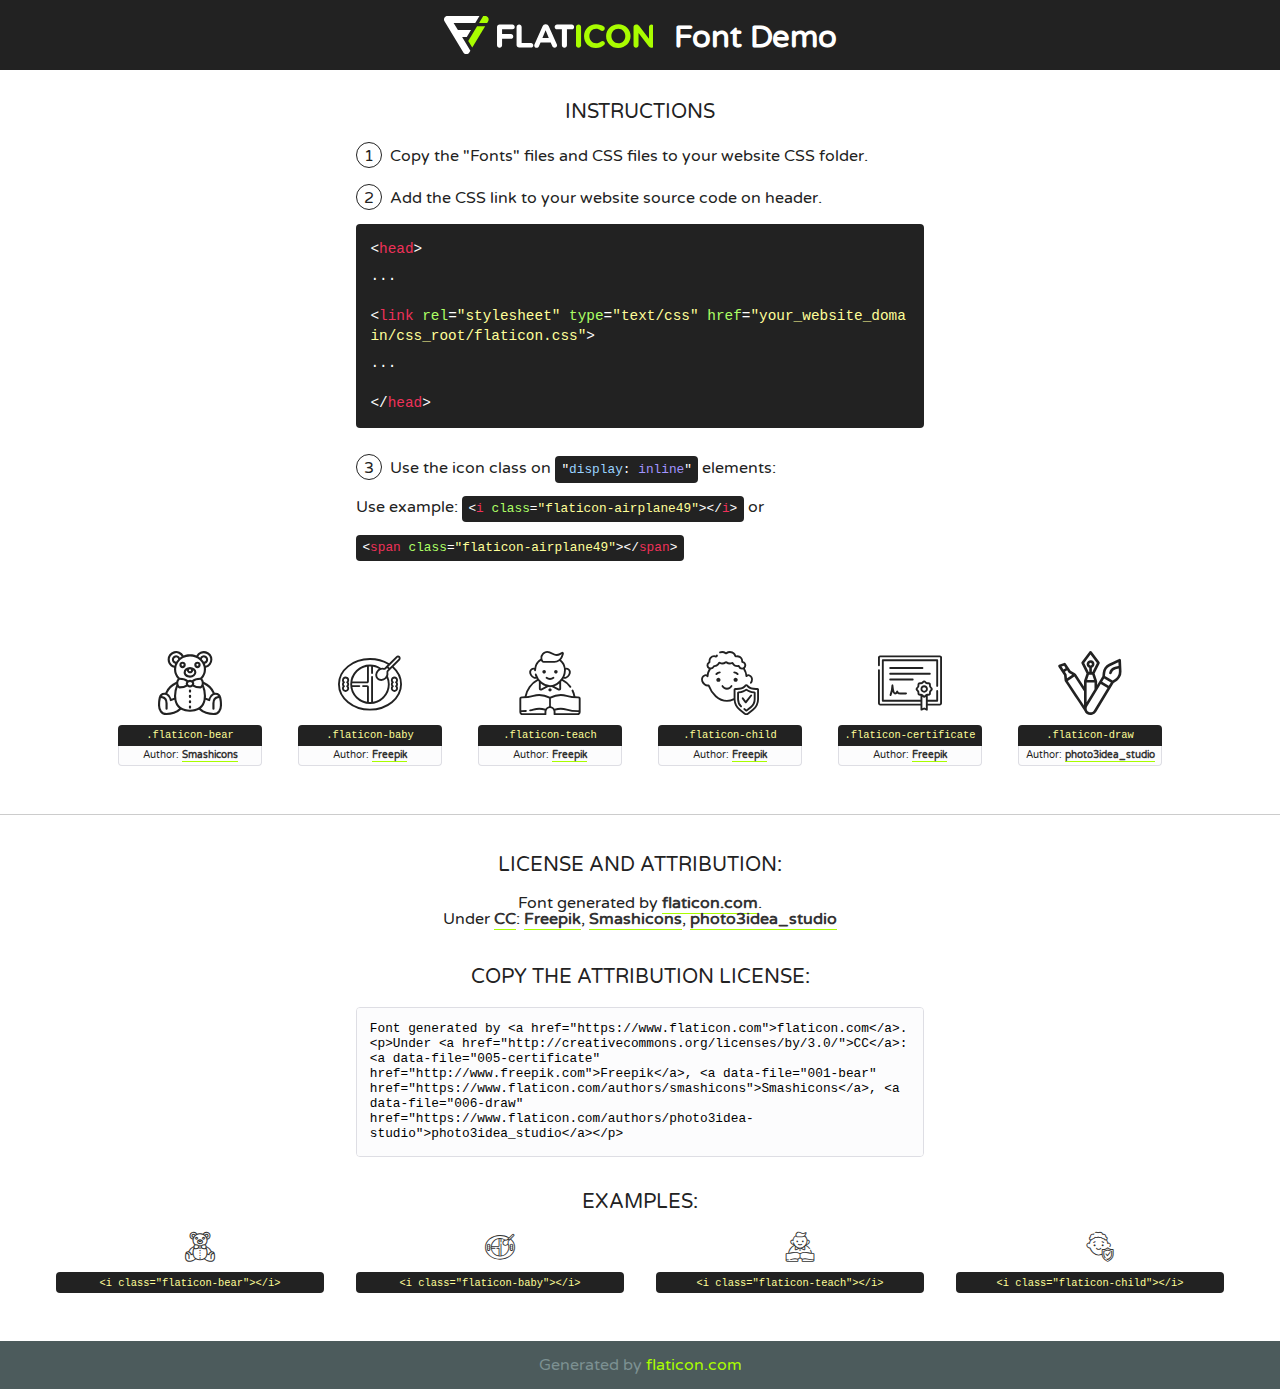
<file: fonts/flaticon/font/flaticon.html>
<!DOCTYPE html>
<!--
  Flaticon icon font: Flaticon
  Creation date: 22/06/2020 05:16
-->
<html>
<!DOCTYPE html>
<html>

<head>
    <title>Flaticon WebFont</title>
    <link href="http://fonts.googleapis.com/css?family=Varela+Round" rel="stylesheet" type="text/css" />
    <link rel="stylesheet" type="text/css" href="flaticon.css">
    <meta charset="UTF-8">
    <style>
    html, body, div, span, applet, object, iframe,
    h1, h2, h3, h4, h5, h6, p, blockquote, pre,
    a, abbr, acronym, address, big, cite, code,
    del, dfn, em, img, ins, kbd, q, s, samp,
    small, strike, strong, sub, sup, tt, var,
    b, u, i, center,
    dl, dt, dd, ol, ul, li,
    fieldset, form, label, legend,
    table, caption, tbody, tfoot, thead, tr, th, td,
    article, aside, canvas, details, embed, 
    figure, figcaption, footer, header, hgroup, 
    menu, nav, output, ruby, section, summary,
    time, mark, audio, video {
        margin: 0;
        padding: 0;
        border: 0;
        font-size: 100%;
        font: inherit;
        vertical-align: baseline;
    }
    /* HTML5 display-role reset for older browsers */
    article, aside, details, figcaption, figure, 
    footer, header, hgroup, menu, nav, section {
        display: block;
    }
    body {
        line-height: 1;
    }
    ol, ul {
        list-style: none;
    }
    blockquote, q {
        quotes: none;
    }
    blockquote:before, blockquote:after,
    q:before, q:after {
        content: '';
        content: none;
    }
    table {
        border-collapse: collapse;
        border-spacing: 0;
    }
    body {
        font-family: 'Varela Round', Helvetica, Arial, sans-serif;
        font-size: 16px;
        color: #222;
    }
    a {
        color: #333;
        border-bottom: 1px solid #a9fd00;
        font-weight: bold;
        text-decoration: none;
    }
    * {
        -moz-box-sizing: border-box;
        -webkit-box-sizing: border-box;
        box-sizing: border-box;
        margin: 0;
        padding: 0;
    }
    [class^="flaticon-"]:before, [class*=" flaticon-"]:before, [class^="flaticon-"]:after, [class*=" flaticon-"]:after {
        font-family: Flaticon;
        font-size: 30px;
        font-style: normal;
        margin-left: 20px;
        color: #333;
    }
    .wrapper {
        max-width: 600px;
        margin: auto;
        padding: 0 1em;
    }
    .title {
        font-size: 1.25em;
        text-align: center;
        margin-bottom: 1em;
        text-transform: uppercase;
    }
    header {
        text-align: center;
        background-color: #222;
        color: #fff;
        padding: 1em;
    }
    header .logo {
        width: 210px;
        height: 38px;
        display: inline-block;
        vertical-align: middle;
        margin-right: 1em;
        border: none;
    }
    header strong {
        font-size: 1.95em;
        font-weight: bold;
        vertical-align: middle;
        margin-top: 5px;
        display: inline-block;
    }
    .demo {
        margin: 2em auto;
        line-height: 1.25em;
    }
    .demo ul li {
        margin-bottom: 1em;
    }
    .demo ul li .num {
        color: #222;
        border-radius: 20px;
        display: inline-block;
        width: 26px;
        padding: 3px;
        height: 26px;
        text-align: center;
        margin-right: 0.5em;
        border: 1px solid #222;
    }
    .demo ul li code {
        background-color: #222;
        border-radius: 4px;
        padding: 0.25em 0.5em;
        display: inline-block;
        color: #fff;
        font-family: Consolas,Monaco,Lucida Console,Liberation Mono,DejaVu Sans Mono,Bitstream Vera Sans Mono,Courier New, monospace;
        font-weight: lighter;
        margin-top: 1em;
        font-size: 0.8em;
        word-break: break-all;
    }
    .demo ul li code.big {
        padding: 1em;
        font-size: 0.9em;
    }
    .demo ul li code .red {
        color: #EF3159;
    }
    .demo ul li code .green {
        color: #ACFF65;
    }
    .demo ul li code .yellow {
        color: #FFFF99;
    }
    .demo ul li code .blue {
        color: #99D3FF;
    }
    .demo ul li code .purple {
        color: #A295FF;
    }
    .demo ul li code .dots {
        margin-top: 0.5em;
        display: block;
    }
    #glyphs {
        border-bottom: 1px solid #ccc;
        padding: 2em 0;
        text-align: center;
    }
    .glyph {
        display: inline-block;
        width: 9em;
        margin: 1em;
        text-align: center;
        vertical-align: top;
        background: #FFF;
    }
    .glyph .glyph-icon {
        padding: 10px;
        display: block;
        font-family:"Flaticon";
        font-size: 64px;
        line-height: 1;
    }
    .glyph .glyph-icon:before {
        font-size: 64px;
        color: #222;
        margin-left: 0;
    }
    .class-name {
        font-size: 0.65em;
        background-color: #222;
        color: #fff;
        border-radius: 4px 4px 0 0;
        padding: 0.5em;
        color: #FFFF99;
        font-family: Consolas,Monaco,Lucida Console,Liberation Mono,DejaVu Sans Mono,Bitstream Vera Sans Mono,Courier New, monospace;
    }
    .author-name {
        font-size: 0.6em;
        background-color: #fcfcfd;
        border: 1px solid #DEDEE4;
        border-top: 0;
        border-radius: 0 0 4px 4px;
        padding: 0.5em;
    }
    .class-name:last-child {
        font-size: 10px;
        color:#888;
    }
    .class-name:last-child a {
        font-size: 10px;
        color:#555;
    }
    .class-name:last-child a:hover {
        color:#a9fd00;
    }
    .glyph > input {
        display: block;
        width: 100px;
        margin: 5px auto;
        text-align: center;
        font-size: 12px;
        cursor: text;
    }
    .glyph > input.icon-input {
        font-family:"Flaticon";
        font-size: 16px;
        margin-bottom: 10px;
    }
    .attribution .title {
        margin-top: 2em;
    }
    .attribution textarea {
        background-color: #fcfcfd;
        padding: 1em;
        border: none;
        box-shadow: none;
        border: 1px solid #DEDEE4;
        border-radius: 4px;
        resize: none;
        width: 100%;
        height: 150px;
        font-size: 0.8em;
        font-family: Consolas,Monaco,Lucida Console,Liberation Mono,DejaVu Sans Mono,Bitstream Vera Sans Mono,Courier New, monospace;
        -webkit-appearance: none;
    }
    .iconsuse {
        margin: 2em auto;
        text-align: center;
        max-width: 1200px;
    }
    .iconsuse:after {
        content: '';
        display: table;
        clear: both;
    }
    .iconsuse .image {
        float: left;
        width: 25%;
        padding: 0 1em;
    }
    .iconsuse .image p {
        margin-bottom: 1em;
    }
    .iconsuse .image span {
        display: block;
        font-size: 0.65em;
        background-color: #222;
        color: #fff;
        border-radius: 4px;
        padding: 0.5em;
        color: #FFFF99;
        margin-top: 1em;
        font-family: Consolas,Monaco,Lucida Console,Liberation Mono,DejaVu Sans Mono,Bitstream Vera Sans Mono,Courier New, monospace;
    }
    #footer {
        text-align: center;
        background-color: #4C5B5C;
        color: #7c9192;
        padding: 1em;
    }
    #footer a {
        border: none;
        color: #a9fd00;
        font-weight: normal;
    }
    @media (max-width: 960px) {
        .iconsuse .image {
            width: 50%;
        }
    }
    @media (max-width: 560px) {
        .iconsuse .image {
            width: 100%;
        }
    }
    </style>
</head>

<body class="characters-off">

    <header>
        <a href="https://www.flaticon.com" target="_blank" class="logo">
            <svg version="1.1" xmlns="http://www.w3.org/2000/svg" xmlns:xlink="http://www.w3.org/1999/xlink" xmlns:a="http://ns.adobe.com/AdobeSVGViewerExtensions/3.0/" viewBox="0 0 560.875 102.036" enable-background="new 0 0 560.875 102.036" xml:space="preserve">
                <defs>
                </defs>
                <g>
                    <g class="letters">
                        <path fill="#ffffff" d="M141.596,29.675c0-3.777,2.985-6.767,6.764-6.767h34.438c3.426,0,6.15,2.728,6.15,6.15
                        c0,3.43-2.724,6.149-6.15,6.149h-27.674v13.091h23.719c3.429,0,6.151,2.724,6.151,6.15c0,3.43-2.723,6.149-6.151,6.149h-23.719
                        v17.574c0,3.773-2.986,6.761-6.764,6.761c-3.779,0-6.764-2.989-6.764-6.761V29.675z"></path>
                        <path fill="#ffffff" d="M193.844,29.149c0-3.781,2.985-6.767,6.764-6.767c3.776,0,6.763,2.985,6.763,6.767v42.957h25.039
                        c3.426,0,6.149,2.726,6.149,6.153c0,3.425-2.723,6.15-6.149,6.15h-31.802c-3.779,0-6.764-2.986-6.764-6.768V29.149z"></path>
                        <path fill="#ffffff" d="M241.891,75.71l21.438-48.407c1.492-3.341,4.215-5.357,7.906-5.357h0.792
                        c3.686,0,6.323,2.017,7.815,5.357l21.439,48.407c0.436,0.967,0.701,1.845,0.701,2.723c0,3.602-2.809,6.501-6.414,6.501
                        c-3.161,0-5.269-1.845-6.499-4.655l-4.132-9.661h-27.059l-4.301,10.102c-1.144,2.631-3.426,4.214-6.237,4.214
                        c-3.517,0-6.24-2.81-6.24-6.325C241.1,77.64,241.451,76.677,241.891,75.71z M279.932,58.666l-8.521-20.297l-8.526,20.297H279.932
                        z"></path>
                        <path fill="#ffffff" d="M314.864,35.387H301.86c-3.429,0-6.239-2.813-6.239-6.238c0-3.429,2.811-6.24,6.239-6.24h39.533
                        c3.426,0,6.237,2.811,6.237,6.24c0,3.425-2.811,6.238-6.237,6.238h-13.001v42.785c0,3.773-2.99,6.761-6.764,6.761
                        c-3.779,0-6.764-2.989-6.764-6.761V35.387z"></path>
                        <path fill="#A9FD00" d="M352.615,29.149c0-3.781,2.985-6.767,6.767-6.767c3.774,0,6.761,2.985,6.761,6.767v49.024
                        c0,3.773-2.987,6.761-6.761,6.761c-3.781,0-6.767-2.989-6.767-6.761V29.149z"></path>
                        <path fill="#A9FD00" d="M374.132,53.836v-0.179c0-17.481,13.178-31.801,32.065-31.801c9.22,0,15.459,2.458,20.557,6.238
                        c1.402,1.054,2.637,2.985,2.637,5.357c0,3.692-2.985,6.59-6.681,6.59c-1.845,0-3.071-0.702-4.044-1.319
                        c-3.776-2.813-7.729-4.393-12.562-4.393c-10.364,0-17.831,8.611-17.831,19.154v0.173c0,10.542,7.291,19.329,17.831,19.329
                        c5.715,0,9.492-1.756,13.359-4.834c1.049-0.874,2.458-1.491,4.039-1.491c3.429,0,6.325,2.813,6.325,6.236
                        c0,2.106-1.056,3.78-2.282,4.834c-5.539,4.834-12.036,7.733-21.878,7.733C387.572,85.464,374.132,71.493,374.132,53.836z"></path>
                        <path fill="#A9FD00" d="M433.009,53.836v-0.179c0-17.481,13.79-31.801,32.766-31.801c18.981,0,32.592,14.143,32.592,31.628v0.173
                        c0,17.483-13.785,31.807-32.769,31.807C446.625,85.464,433.009,71.32,433.009,53.836z M484.224,53.836v-0.179
                        c0-10.539-7.725-19.326-18.626-19.326c-10.893,0-18.449,8.611-18.449,19.154v0.173c0,10.542,7.73,19.329,18.626,19.329
                        C476.676,72.986,484.224,64.378,484.224,53.836z"></path>
                        <path fill="#A9FD00" d="M506.233,29.321c0-3.774,2.99-6.763,6.767-6.763h1.401c3.252,0,5.183,1.583,7.029,3.953l26.093,34.265
                        V29.059c0-3.692,2.99-6.677,6.681-6.677c3.683,0,6.671,2.985,6.671,6.677v48.934c0,3.78-2.987,6.765-6.764,6.765h-0.436
                        c-3.257,0-5.188-1.581-7.034-3.953l-27.056-35.492v32.944c0,3.687-2.985,6.676-6.678,6.676c-3.683,0-6.673-2.989-6.673-6.676
                        V29.321z"></path>
                    </g>
                    <g class="insignia">
                        <path fill="#ffffff" d="M48.372,56.137h12.517l11.156-18.537H37.186L25.688,18.539h57.825L94.668,0H9.271
                        C5.925,0,2.842,1.801,1.198,4.716c-1.644,2.907-1.593,6.482,0.134,9.343l50.38,83.501c1.678,2.781,4.689,4.476,7.938,4.476
                        c3.246,0,6.257-1.695,7.935-4.476l2.898-4.804L48.372,56.137z"></path>
                        <g class="i">
                            <path fill="#A9FD00" d="M93.575,18.539h0.031v0.004l21.652,0.004l2.705-4.488c1.727-2.861,1.778-6.436,0.133-9.343
                            C116.454,1.801,113.371,0,110.026,0h-5.294L93.575,18.539z"></path>
                            <polygon fill="#A9FD00" points="88.291,27.356 64.725,66.486 75.519,84.404 109.942,27.356"></polygon>
                        </g>
                    </g>
                </g>
            </svg>
        </a>
        <strong>Font Demo</strong>
    </header>


    <section class="demo wrapper">

        <p class="title">Instructions</p>

        <ul>
            <li>
                <span class="num">1</span>Copy the "Fonts" files and CSS files to your website CSS folder.
            </li>
            <li>
                <span class="num">2</span>Add the CSS link to your website source code on header.
                <code class="big">
                    &lt;<span class="red">head</span>&gt;
                    <br/><span class="dots">...</span>
                    <br/>&lt;<span class="red">link</span> <span class="green">rel</span>=<span class="yellow">"stylesheet"</span> <span class="green">type</span>=<span class="yellow">"text/css"</span> <span class="green">href</span>=<span class="yellow">"your_website_domain/css_root/flaticon.css"</span>&gt;
                    <br/><span class="dots">...</span>
                    <br/>&lt;/<span class="red">head</span>&gt;
                </code>
            </li>

            <li>
                <p>
                    <span class="num">3</span>Use the icon class on <code>"<span class="blue">display</span>:<span class="purple"> inline</span>"</code> elements:
                    <br />
                    Use example: <code>&lt;<span class="red">i</span> <span class="green">class</span>=<span class="yellow">&quot;flaticon-airplane49&quot;</span>&gt;&lt;/<span class="red">i</span>&gt;</code> or <code>&lt;<span class="red">span</span> <span class="green">class</span>=<span class="yellow">&quot;flaticon-airplane49&quot;</span>&gt;&lt;/<span class="red">span</span>&gt;</code>
            </li>
        </ul>

    </section>




   <section id="glyphs">          
    
      
        <div class="glyph"><div class="glyph-icon flaticon-bear"></div>
            <div class="class-name">.flaticon-bear</div>
            <div class="author-name">Author: <a data-file="001-bear" href="https://www.flaticon.com/authors/smashicons">Smashicons</a> </div> 
        </div>        
        
        <div class="glyph"><div class="glyph-icon flaticon-baby"></div>
            <div class="class-name">.flaticon-baby</div>
            <div class="author-name">Author: <a data-file="002-baby" href="http://www.freepik.com">Freepik</a> </div> 
        </div>        
        
        <div class="glyph"><div class="glyph-icon flaticon-teach"></div>
            <div class="class-name">.flaticon-teach</div>
            <div class="author-name">Author: <a data-file="003-teach" href="http://www.freepik.com">Freepik</a> </div> 
        </div>        
        
        <div class="glyph"><div class="glyph-icon flaticon-child"></div>
            <div class="class-name">.flaticon-child</div>
            <div class="author-name">Author: <a data-file="004-child" href="http://www.freepik.com">Freepik</a> </div> 
        </div>        
        
        <div class="glyph"><div class="glyph-icon flaticon-certificate"></div>
            <div class="class-name">.flaticon-certificate</div>
            <div class="author-name">Author: <a data-file="005-certificate" href="http://www.freepik.com">Freepik</a> </div> 
        </div>        
        
        <div class="glyph"><div class="glyph-icon flaticon-draw"></div>
            <div class="class-name">.flaticon-draw</div>
            <div class="author-name">Author: <a data-file="006-draw" href="https://www.flaticon.com/authors/photo3idea-studio">photo3idea_studio</a> </div> 
        </div>        
        

    </section>



    <section class="attribution wrapper"   style="text-align:center;">

      <div class="title">License and attribution:</div><div class="attrDiv">Font generated by <a href="https://www.flaticon.com">flaticon.com</a>. <div><p>Under <a href="http://creativecommons.org/licenses/by/3.0/">CC</a>: <a data-file="005-certificate" href="http://www.freepik.com">Freepik</a>, <a data-file="001-bear" href="https://www.flaticon.com/authors/smashicons">Smashicons</a>, <a data-file="006-draw" href="https://www.flaticon.com/authors/photo3idea-studio">photo3idea_studio</a></p>  </div>
      </div>
      <div class="title">Copy the Attribution License:</div>

    <textarea onclick="this.focus();this.select();">Font generated by &lt;a href=&quot;https://www.flaticon.com&quot;&gt;flaticon.com&lt;/a&gt;. <p>Under <a href="http://creativecommons.org/licenses/by/3.0/">CC</a>: <a data-file="005-certificate" href="http://www.freepik.com">Freepik</a>, <a data-file="001-bear" href="https://www.flaticon.com/authors/smashicons">Smashicons</a>, <a data-file="006-draw" href="https://www.flaticon.com/authors/photo3idea-studio">photo3idea_studio</a></p>  
     </textarea>

    </section>

    <section class="iconsuse">

          <div class="title">Examples:</div>            
             
            <div class="image">
                <p>
                    <i class="glyph-icon flaticon-bear"></i> 
                    <span>&lt;i class=&quot;flaticon-bear&quot;&gt;&lt;/i&gt;</span>
                </p>
            </div>
            
            <div class="image">
                <p>
                    <i class="glyph-icon flaticon-baby"></i> 
                    <span>&lt;i class=&quot;flaticon-baby&quot;&gt;&lt;/i&gt;</span>
                </p>
            </div>
            
            <div class="image">
                <p>
                    <i class="glyph-icon flaticon-teach"></i> 
                    <span>&lt;i class=&quot;flaticon-teach&quot;&gt;&lt;/i&gt;</span>
                </p>
            </div>
            
            <div class="image">
                <p>
                    <i class="glyph-icon flaticon-child"></i> 
                    <span>&lt;i class=&quot;flaticon-child&quot;&gt;&lt;/i&gt;</span>
                </p>
            </div>
                       
        </div>
                            
    </section>

<div id="footer">
    <div>Generated by <a href="https://www.flaticon.com">flaticon.com</a>
    </div>
</div>



</body>
</html>
</file>
<file: fonts/icomoon/style.css>
@font-face {
  font-family: 'icomoon';
  src:  url('fonts/icomoon.eot?10si43');
  src:  url('fonts/icomoon.eot?10si43#iefix') format('embedded-opentype'),
    url('fonts/icomoon.ttf?10si43') format('truetype'),
    url('fonts/icomoon.woff?10si43') format('woff'),
    url('fonts/icomoon.svg?10si43#icomoon') format('svg');
  font-weight: normal;
  font-style: normal;
}

[class^="icon-"], [class*=" icon-"] {
  /* use !important to prevent issues with browser extensions that change fonts */
  font-family: 'icomoon' !important;
  speak: none;
  font-style: normal;
  font-weight: normal;
  font-variant: normal;
  text-transform: none;
  line-height: 1;

  /* Better Font Rendering =========== */
  -webkit-font-smoothing: antialiased;
  -moz-osx-font-smoothing: grayscale;
}

.icon-asterisk:before {
  content: "\f069";
}
.icon-plus:before {
  content: "\f067";
}
.icon-question:before {
  content: "\f128";
}
.icon-minus:before {
  content: "\f068";
}
.icon-glass:before {
  content: "\f000";
}
.icon-music:before {
  content: "\f001";
}
.icon-search:before {
  content: "\f002";
}
.icon-envelope-o:before {
  content: "\f003";
}
.icon-heart:before {
  content: "\f004";
}
.icon-star:before {
  content: "\f005";
}
.icon-star-o:before {
  content: "\f006";
}
.icon-user:before {
  content: "\f007";
}
.icon-film:before {
  content: "\f008";
}
.icon-th-large:before {
  content: "\f009";
}
.icon-th:before {
  content: "\f00a";
}
.icon-th-list:before {
  content: "\f00b";
}
.icon-check:before {
  content: "\f00c";
}
.icon-close:before {
  content: "\f00d";
}
.icon-remove:before {
  content: "\f00d";
}
.icon-times:before {
  content: "\f00d";
}
.icon-search-plus:before {
  content: "\f00e";
}
.icon-search-minus:before {
  content: "\f010";
}
.icon-power-off:before {
  content: "\f011";
}
.icon-signal:before {
  content: "\f012";
}
.icon-cog:before {
  content: "\f013";
}
.icon-gear:before {
  content: "\f013";
}
.icon-trash-o:before {
  content: "\f014";
}
.icon-home:before {
  content: "\f015";
}
.icon-file-o:before {
  content: "\f016";
}
.icon-clock-o:before {
  content: "\f017";
}
.icon-road:before {
  content: "\f018";
}
.icon-download:before {
  content: "\f019";
}
.icon-arrow-circle-o-down:before {
  content: "\f01a";
}
.icon-arrow-circle-o-up:before {
  content: "\f01b";
}
.icon-inbox:before {
  content: "\f01c";
}
.icon-play-circle-o:before {
  content: "\f01d";
}
.icon-repeat:before {
  content: "\f01e";
}
.icon-rotate-right:before {
  content: "\f01e";
}
.icon-refresh:before {
  content: "\f021";
}
.icon-list-alt:before {
  content: "\f022";
}
.icon-lock:before {
  content: "\f023";
}
.icon-flag:before {
  content: "\f024";
}
.icon-headphones:before {
  content: "\f025";
}
.icon-volume-off:before {
  content: "\f026";
}
.icon-volume-down:before {
  content: "\f027";
}
.icon-volume-up:before {
  content: "\f028";
}
.icon-qrcode:before {
  content: "\f029";
}
.icon-barcode:before {
  content: "\f02a";
}
.icon-tag:before {
  content: "\f02b";
}
.icon-tags:before {
  content: "\f02c";
}
.icon-book:before {
  content: "\f02d";
}
.icon-bookmark:before {
  content: "\f02e";
}
.icon-print:before {
  content: "\f02f";
}
.icon-camera:before {
  content: "\f030";
}
.icon-font:before {
  content: "\f031";
}
.icon-bold:before {
  content: "\f032";
}
.icon-italic:before {
  content: "\f033";
}
.icon-text-height:before {
  content: "\f034";
}
.icon-text-width:before {
  content: "\f035";
}
.icon-align-left:before {
  content: "\f036";
}
.icon-align-center:before {
  content: "\f037";
}
.icon-align-right:before {
  content: "\f038";
}
.icon-align-justify:before {
  content: "\f039";
}
.icon-list:before {
  content: "\f03a";
}
.icon-dedent:before {
  content: "\f03b";
}
.icon-outdent:before {
  content: "\f03b";
}
.icon-indent:before {
  content: "\f03c";
}
.icon-video-camera:before {
  content: "\f03d";
}
.icon-image:before {
  content: "\f03e";
}
.icon-photo:before {
  content: "\f03e";
}
.icon-picture-o:before {
  content: "\f03e";
}
.icon-pencil:before {
  content: "\f040";
}
.icon-map-marker:before {
  content: "\f041";
}
.icon-adjust:before {
  content: "\f042";
}
.icon-tint:before {
  content: "\f043";
}
.icon-edit:before {
  content: "\f044";
}
.icon-pencil-square-o:before {
  content: "\f044";
}
.icon-share-square-o:before {
  content: "\f045";
}
.icon-check-square-o:before {
  content: "\f046";
}
.icon-arrows:before {
  content: "\f047";
}
.icon-step-backward:before {
  content: "\f048";
}
.icon-fast-backward:before {
  content: "\f049";
}
.icon-backward:before {
  content: "\f04a";
}
.icon-play:before {
  content: "\f04b";
}
.icon-pause:before {
  content: "\f04c";
}
.icon-stop:before {
  content: "\f04d";
}
.icon-forward:before {
  content: "\f04e";
}
.icon-fast-forward:before {
  content: "\f050";
}
.icon-step-forward:before {
  content: "\f051";
}
.icon-eject:before {
  content: "\f052";
}
.icon-chevron-left:before {
  content: "\f053";
}
.icon-chevron-right:before {
  content: "\f054";
}
.icon-plus-circle:before {
  content: "\f055";
}
.icon-minus-circle:before {
  content: "\f056";
}
.icon-times-circle:before {
  content: "\f057";
}
.icon-check-circle:before {
  content: "\f058";
}
.icon-question-circle:before {
  content: "\f059";
}
.icon-info-circle:before {
  content: "\f05a";
}
.icon-crosshairs:before {
  content: "\f05b";
}
.icon-times-circle-o:before {
  content: "\f05c";
}
.icon-check-circle-o:before {
  content: "\f05d";
}
.icon-ban:before {
  content: "\f05e";
}
.icon-arrow-left:before {
  content: "\f060";
}
.icon-arrow-right:before {
  content: "\f061";
}
.icon-arrow-up:before {
  content: "\f062";
}
.icon-arrow-down:before {
  content: "\f063";
}
.icon-mail-forward:before {
  content: "\f064";
}
.icon-share:before {
  content: "\f064";
}
.icon-expand:before {
  content: "\f065";
}
.icon-compress:before {
  content: "\f066";
}
.icon-exclamation-circle:before {
  content: "\f06a";
}
.icon-gift:before {
  content: "\f06b";
}
.icon-leaf:before {
  content: "\f06c";
}
.icon-fire:before {
  content: "\f06d";
}
.icon-eye:before {
  content: "\f06e";
}
.icon-eye-slash:before {
  content: "\f070";
}
.icon-exclamation-triangle:before {
  content: "\f071";
}
.icon-warning:before {
  content: "\f071";
}
.icon-plane:before {
  content: "\f072";
}
.icon-calendar:before {
  content: "\f073";
}
.icon-random:before {
  content: "\f074";
}
.icon-comment:before {
  content: "\f075";
}
.icon-magnet:before {
  content: "\f076";
}
.icon-chevron-up:before {
  content: "\f077";
}
.icon-chevron-down:before {
  content: "\f078";
}
.icon-retweet:before {
  content: "\f079";
}
.icon-shopping-cart:before {
  content: "\f07a";
}
.icon-folder:before {
  content: "\f07b";
}
.icon-folder-open:before {
  content: "\f07c";
}
.icon-arrows-v:before {
  content: "\f07d";
}
.icon-arrows-h:before {
  content: "\f07e";
}
.icon-bar-chart:before {
  content: "\f080";
}
.icon-bar-chart-o:before {
  content: "\f080";
}
.icon-twitter-square:before {
  content: "\f081";
}
.icon-facebook-square:before {
  content: "\f082";
}
.icon-camera-retro:before {
  content: "\f083";
}
.icon-key:before {
  content: "\f084";
}
.icon-cogs:before {
  content: "\f085";
}
.icon-gears:before {
  content: "\f085";
}
.icon-comments:before {
  content: "\f086";
}
.icon-thumbs-o-up:before {
  content: "\f087";
}
.icon-thumbs-o-down:before {
  content: "\f088";
}
.icon-star-half:before {
  content: "\f089";
}
.icon-heart-o:before {
  content: "\f08a";
}
.icon-sign-out:before {
  content: "\f08b";
}
.icon-linkedin-square:before {
  content: "\f08c";
}
.icon-thumb-tack:before {
  content: "\f08d";
}
.icon-external-link:before {
  content: "\f08e";
}
.icon-sign-in:before {
  content: "\f090";
}
.icon-trophy:before {
  content: "\f091";
}
.icon-github-square:before {
  content: "\f092";
}
.icon-upload:before {
  content: "\f093";
}
.icon-lemon-o:before {
  content: "\f094";
}
.icon-phone:before {
  content: "\f095";
}
.icon-square-o:before {
  content: "\f096";
}
.icon-bookmark-o:before {
  content: "\f097";
}
.icon-phone-square:before {
  content: "\f098";
}
.icon-twitter:before {
  content: "\f099";
}
.icon-facebook:before {
  content: "\f09a";
}
.icon-facebook-f:before {
  content: "\f09a";
}
.icon-github:before {
  content: "\f09b";
}
.icon-unlock:before {
  content: "\f09c";
}
.icon-credit-card:before {
  content: "\f09d";
}
.icon-feed:before {
  content: "\f09e";
}
.icon-rss:before {
  content: "\f09e";
}
.icon-hdd-o:before {
  content: "\f0a0";
}
.icon-bullhorn:before {
  content: "\f0a1";
}
.icon-bell-o:before {
  content: "\f0a2";
}
.icon-certificate:before {
  content: "\f0a3";
}
.icon-hand-o-right:before {
  content: "\f0a4";
}
.icon-hand-o-left:before {
  content: "\f0a5";
}
.icon-hand-o-up:before {
  content: "\f0a6";
}
.icon-hand-o-down:before {
  content: "\f0a7";
}
.icon-arrow-circle-left:before {
  content: "\f0a8";
}
.icon-arrow-circle-right:before {
  content: "\f0a9";
}
.icon-arrow-circle-up:before {
  content: "\f0aa";
}
.icon-arrow-circle-down:before {
  content: "\f0ab";
}
.icon-globe:before {
  content: "\f0ac";
}
.icon-wrench:before {
  content: "\f0ad";
}
.icon-tasks:before {
  content: "\f0ae";
}
.icon-filter:before {
  content: "\f0b0";
}
.icon-briefcase:before {
  content: "\f0b1";
}
.icon-arrows-alt:before {
  content: "\f0b2";
}
.icon-group:before {
  content: "\f0c0";
}
.icon-users:before {
  content: "\f0c0";
}
.icon-chain:before {
  content: "\f0c1";
}
.icon-link:before {
  content: "\f0c1";
}
.icon-cloud:before {
  content: "\f0c2";
}
.icon-flask:before {
  content: "\f0c3";
}
.icon-cut:before {
  content: "\f0c4";
}
.icon-scissors:before {
  content: "\f0c4";
}
.icon-copy:before {
  content: "\f0c5";
}
.icon-files-o:before {
  content: "\f0c5";
}
.icon-paperclip:before {
  content: "\f0c6";
}
.icon-floppy-o:before {
  content: "\f0c7";
}
.icon-save:before {
  content: "\f0c7";
}
.icon-square:before {
  content: "\f0c8";
}
.icon-bars:before {
  content: "\f0c9";
}
.icon-navicon:before {
  content: "\f0c9";
}
.icon-reorder:before {
  content: "\f0c9";
}
.icon-list-ul:before {
  content: "\f0ca";
}
.icon-list-ol:before {
  content: "\f0cb";
}
.icon-strikethrough:before {
  content: "\f0cc";
}
.icon-underline:before {
  content: "\f0cd";
}
.icon-table:before {
  content: "\f0ce";
}
.icon-magic:before {
  content: "\f0d0";
}
.icon-truck:before {
  content: "\f0d1";
}
.icon-pinterest:before {
  content: "\f0d2";
}
.icon-pinterest-square:before {
  content: "\f0d3";
}
.icon-google-plus-square:before {
  content: "\f0d4";
}
.icon-google-plus:before {
  content: "\f0d5";
}
.icon-money:before {
  content: "\f0d6";
}
.icon-caret-down:before {
  content: "\f0d7";
}
.icon-caret-up:before {
  content: "\f0d8";
}
.icon-caret-left:before {
  content: "\f0d9";
}
.icon-caret-right:before {
  content: "\f0da";
}
.icon-columns:before {
  content: "\f0db";
}
.icon-sort:before {
  content: "\f0dc";
}
.icon-unsorted:before {
  content: "\f0dc";
}
.icon-sort-desc:before {
  content: "\f0dd";
}
.icon-sort-down:before {
  content: "\f0dd";
}
.icon-sort-asc:before {
  content: "\f0de";
}
.icon-sort-up:before {
  content: "\f0de";
}
.icon-envelope:before {
  content: "\f0e0";
}
.icon-linkedin:before {
  content: "\f0e1";
}
.icon-rotate-left:before {
  content: "\f0e2";
}
.icon-undo:before {
  content: "\f0e2";
}
.icon-gavel:before {
  content: "\f0e3";
}
.icon-legal:before {
  content: "\f0e3";
}
.icon-dashboard:before {
  content: "\f0e4";
}
.icon-tachometer:before {
  content: "\f0e4";
}
.icon-comment-o:before {
  content: "\f0e5";
}
.icon-comments-o:before {
  content: "\f0e6";
}
.icon-bolt:before {
  content: "\f0e7";
}
.icon-flash:before {
  content: "\f0e7";
}
.icon-sitemap:before {
  content: "\f0e8";
}
.icon-umbrella:before {
  content: "\f0e9";
}
.icon-clipboard:before {
  content: "\f0ea";
}
.icon-paste:before {
  content: "\f0ea";
}
.icon-lightbulb-o:before {
  content: "\f0eb";
}
.icon-exchange:before {
  content: "\f0ec";
}
.icon-cloud-download:before {
  content: "\f0ed";
}
.icon-cloud-upload:before {
  content: "\f0ee";
}
.icon-user-md:before {
  content: "\f0f0";
}
.icon-stethoscope:before {
  content: "\f0f1";
}
.icon-suitcase:before {
  content: "\f0f2";
}
.icon-bell:before {
  content: "\f0f3";
}
.icon-coffee:before {
  content: "\f0f4";
}
.icon-cutlery:before {
  content: "\f0f5";
}
.icon-file-text-o:before {
  content: "\f0f6";
}
.icon-building-o:before {
  content: "\f0f7";
}
.icon-hospital-o:before {
  content: "\f0f8";
}
.icon-ambulance:before {
  content: "\f0f9";
}
.icon-medkit:before {
  content: "\f0fa";
}
.icon-fighter-jet:before {
  content: "\f0fb";
}
.icon-beer:before {
  content: "\f0fc";
}
.icon-h-square:before {
  content: "\f0fd";
}
.icon-plus-square:before {
  content: "\f0fe";
}
.icon-angle-double-left:before {
  content: "\f100";
}
.icon-angle-double-right:before {
  content: "\f101";
}
.icon-angle-double-up:before {
  content: "\f102";
}
.icon-angle-double-down:before {
  content: "\f103";
}
.icon-angle-left:before {
  content: "\f104";
}
.icon-angle-right:before {
  content: "\f105";
}
.icon-angle-up:before {
  content: "\f106";
}
.icon-angle-down:before {
  content: "\f107";
}
.icon-desktop:before {
  content: "\f108";
}
.icon-laptop:before {
  content: "\f109";
}
.icon-tablet:before {
  content: "\f10a";
}
.icon-mobile:before {
  content: "\f10b";
}
.icon-mobile-phone:before {
  content: "\f10b";
}
.icon-circle-o:before {
  content: "\f10c";
}
.icon-quote-left:before {
  content: "\f10d";
}
.icon-quote-right:before {
  content: "\f10e";
}
.icon-spinner:before {
  content: "\f110";
}
.icon-circle:before {
  content: "\f111";
}
.icon-mail-reply:before {
  content: "\f112";
}
.icon-reply:before {
  content: "\f112";
}
.icon-github-alt:before {
  content: "\f113";
}
.icon-folder-o:before {
  content: "\f114";
}
.icon-folder-open-o:before {
  content: "\f115";
}
.icon-smile-o:before {
  content: "\f118";
}
.icon-frown-o:before {
  content: "\f119";
}
.icon-meh-o:before {
  content: "\f11a";
}
.icon-gamepad:before {
  content: "\f11b";
}
.icon-keyboard-o:before {
  content: "\f11c";
}
.icon-flag-o:before {
  content: "\f11d";
}
.icon-flag-checkered:before {
  content: "\f11e";
}
.icon-terminal:before {
  content: "\f120";
}
.icon-code:before {
  content: "\f121";
}
.icon-mail-reply-all:before {
  content: "\f122";
}
.icon-reply-all:before {
  content: "\f122";
}
.icon-star-half-empty:before {
  content: "\f123";
}
.icon-star-half-full:before {
  content: "\f123";
}
.icon-star-half-o:before {
  content: "\f123";
}
.icon-location-arrow:before {
  content: "\f124";
}
.icon-crop:before {
  content: "\f125";
}
.icon-code-fork:before {
  content: "\f126";
}
.icon-chain-broken:before {
  content: "\f127";
}
.icon-unlink:before {
  content: "\f127";
}
.icon-info:before {
  content: "\f129";
}
.icon-exclamation:before {
  content: "\f12a";
}
.icon-superscript:before {
  content: "\f12b";
}
.icon-subscript:before {
  content: "\f12c";
}
.icon-eraser:before {
  content: "\f12d";
}
.icon-puzzle-piece:before {
  content: "\f12e";
}
.icon-microphone:before {
  content: "\f130";
}
.icon-microphone-slash:before {
  content: "\f131";
}
.icon-shield:before {
  content: "\f132";
}
.icon-calendar-o:before {
  content: "\f133";
}
.icon-fire-extinguisher:before {
  content: "\f134";
}
.icon-rocket:before {
  content: "\f135";
}
.icon-maxcdn:before {
  content: "\f136";
}
.icon-chevron-circle-left:before {
  content: "\f137";
}
.icon-chevron-circle-right:before {
  content: "\f138";
}
.icon-chevron-circle-up:before {
  content: "\f139";
}
.icon-chevron-circle-down:before {
  content: "\f13a";
}
.icon-html5:before {
  content: "\f13b";
}
.icon-css3:before {
  content: "\f13c";
}
.icon-anchor:before {
  content: "\f13d";
}
.icon-unlock-alt:before {
  content: "\f13e";
}
.icon-bullseye:before {
  content: "\f140";
}
.icon-ellipsis-h:before {
  content: "\f141";
}
.icon-ellipsis-v:before {
  content: "\f142";
}
.icon-rss-square:before {
  content: "\f143";
}
.icon-play-circle:before {
  content: "\f144";
}
.icon-ticket:before {
  content: "\f145";
}
.icon-minus-square:before {
  content: "\f146";
}
.icon-minus-square-o:before {
  content: "\f147";
}
.icon-level-up:before {
  content: "\f148";
}
.icon-level-down:before {
  content: "\f149";
}
.icon-check-square:before {
  content: "\f14a";
}
.icon-pencil-square:before {
  content: "\f14b";
}
.icon-external-link-square:before {
  content: "\f14c";
}
.icon-share-square:before {
  content: "\f14d";
}
.icon-compass:before {
  content: "\f14e";
}
.icon-caret-square-o-down:before {
  content: "\f150";
}
.icon-toggle-down:before {
  content: "\f150";
}
.icon-caret-square-o-up:before {
  content: "\f151";
}
.icon-toggle-up:before {
  content: "\f151";
}
.icon-caret-square-o-right:before {
  content: "\f152";
}
.icon-toggle-right:before {
  content: "\f152";
}
.icon-eur:before {
  content: "\f153";
}
.icon-euro:before {
  content: "\f153";
}
.icon-gbp:before {
  content: "\f154";
}
.icon-dollar:before {
  content: "\f155";
}
.icon-usd:before {
  content: "\f155";
}
.icon-inr:before {
  content: "\f156";
}
.icon-rupee:before {
  content: "\f156";
}
.icon-cny:before {
  content: "\f157";
}
.icon-jpy:before {
  content: "\f157";
}
.icon-rmb:before {
  content: "\f157";
}
.icon-yen:before {
  content: "\f157";
}
.icon-rouble:before {
  content: "\f158";
}
.icon-rub:before {
  content: "\f158";
}
.icon-ruble:before {
  content: "\f158";
}
.icon-krw:before {
  content: "\f159";
}
.icon-won:before {
  content: "\f159";
}
.icon-bitcoin:before {
  content: "\f15a";
}
.icon-btc:before {
  content: "\f15a";
}
.icon-file:before {
  content: "\f15b";
}
.icon-file-text:before {
  content: "\f15c";
}
.icon-sort-alpha-asc:before {
  content: "\f15d";
}
.icon-sort-alpha-desc:before {
  content: "\f15e";
}
.icon-sort-amount-asc:before {
  content: "\f160";
}
.icon-sort-amount-desc:before {
  content: "\f161";
}
.icon-sort-numeric-asc:before {
  content: "\f162";
}
.icon-sort-numeric-desc:before {
  content: "\f163";
}
.icon-thumbs-up:before {
  content: "\f164";
}
.icon-thumbs-down:before {
  content: "\f165";
}
.icon-youtube-square:before {
  content: "\f166";
}
.icon-youtube:before {
  content: "\f167";
}
.icon-xing:before {
  content: "\f168";
}
.icon-xing-square:before {
  content: "\f169";
}
.icon-youtube-play:before {
  content: "\f16a";
}
.icon-dropbox:before {
  content: "\f16b";
}
.icon-stack-overflow:before {
  content: "\f16c";
}
.icon-instagram:before {
  content: "\f16d";
}
.icon-flickr:before {
  content: "\f16e";
}
.icon-adn:before {
  content: "\f170";
}
.icon-bitbucket:before {
  content: "\f171";
}
.icon-bitbucket-square:before {
  content: "\f172";
}
.icon-tumblr:before {
  content: "\f173";
}
.icon-tumblr-square:before {
  content: "\f174";
}
.icon-long-arrow-down:before {
  content: "\f175";
}
.icon-long-arrow-up:before {
  content: "\f176";
}
.icon-long-arrow-left:before {
  content: "\f177";
}
.icon-long-arrow-right:before {
  content: "\f178";
}
.icon-apple:before {
  content: "\f179";
}
.icon-windows:before {
  content: "\f17a";
}
.icon-android:before {
  content: "\f17b";
}
.icon-linux:before {
  content: "\f17c";
}
.icon-dribbble:before {
  content: "\f17d";
}
.icon-skype:before {
  content: "\f17e";
}
.icon-foursquare:before {
  content: "\f180";
}
.icon-trello:before {
  content: "\f181";
}
.icon-female:before {
  content: "\f182";
}
.icon-male:before {
  content: "\f183";
}
.icon-gittip:before {
  content: "\f184";
}
.icon-gratipay:before {
  content: "\f184";
}
.icon-sun-o:before {
  content: "\f185";
}
.icon-moon-o:before {
  content: "\f186";
}
.icon-archive:before {
  content: "\f187";
}
.icon-bug:before {
  content: "\f188";
}
.icon-vk:before {
  content: "\f189";
}
.icon-weibo:before {
  content: "\f18a";
}
.icon-renren:before {
  content: "\f18b";
}
.icon-pagelines:before {
  content: "\f18c";
}
.icon-stack-exchange:before {
  content: "\f18d";
}
.icon-arrow-circle-o-right:before {
  content: "\f18e";
}
.icon-arrow-circle-o-left:before {
  content: "\f190";
}
.icon-caret-square-o-left:before {
  content: "\f191";
}
.icon-toggle-left:before {
  content: "\f191";
}
.icon-dot-circle-o:before {
  content: "\f192";
}
.icon-wheelchair:before {
  content: "\f193";
}
.icon-vimeo-square:before {
  content: "\f194";
}
.icon-try:before {
  content: "\f195";
}
.icon-turkish-lira:before {
  content: "\f195";
}
.icon-plus-square-o:before {
  content: "\f196";
}
.icon-space-shuttle:before {
  content: "\f197";
}
.icon-slack:before {
  content: "\f198";
}
.icon-envelope-square:before {
  content: "\f199";
}
.icon-wordpress:before {
  content: "\f19a";
}
.icon-openid:before {
  content: "\f19b";
}
.icon-bank:before {
  content: "\f19c";
}
.icon-institution:before {
  content: "\f19c";
}
.icon-university:before {
  content: "\f19c";
}
.icon-graduation-cap:before {
  content: "\f19d";
}
.icon-mortar-board:before {
  content: "\f19d";
}
.icon-yahoo:before {
  content: "\f19e";
}
.icon-google:before {
  content: "\f1a0";
}
.icon-reddit:before {
  content: "\f1a1";
}
.icon-reddit-square:before {
  content: "\f1a2";
}
.icon-stumbleupon-circle:before {
  content: "\f1a3";
}
.icon-stumbleupon:before {
  content: "\f1a4";
}
.icon-delicious:before {
  content: "\f1a5";
}
.icon-digg:before {
  content: "\f1a6";
}
.icon-pied-piper-pp:before {
  content: "\f1a7";
}
.icon-pied-piper-alt:before {
  content: "\f1a8";
}
.icon-drupal:before {
  content: "\f1a9";
}
.icon-joomla:before {
  content: "\f1aa";
}
.icon-language:before {
  content: "\f1ab";
}
.icon-fax:before {
  content: "\f1ac";
}
.icon-building:before {
  content: "\f1ad";
}
.icon-child:before {
  content: "\f1ae";
}
.icon-paw:before {
  content: "\f1b0";
}
.icon-spoon:before {
  content: "\f1b1";
}
.icon-cube:before {
  content: "\f1b2";
}
.icon-cubes:before {
  content: "\f1b3";
}
.icon-behance:before {
  content: "\f1b4";
}
.icon-behance-square:before {
  content: "\f1b5";
}
.icon-steam:before {
  content: "\f1b6";
}
.icon-steam-square:before {
  content: "\f1b7";
}
.icon-recycle:before {
  content: "\f1b8";
}
.icon-automobile:before {
  content: "\f1b9";
}
.icon-car:before {
  content: "\f1b9";
}
.icon-cab:before {
  content: "\f1ba";
}
.icon-taxi:before {
  content: "\f1ba";
}
.icon-tree:before {
  content: "\f1bb";
}
.icon-spotify:before {
  content: "\f1bc";
}
.icon-deviantart:before {
  content: "\f1bd";
}
.icon-soundcloud:before {
  content: "\f1be";
}
.icon-database:before {
  content: "\f1c0";
}
.icon-file-pdf-o:before {
  content: "\f1c1";
}
.icon-file-word-o:before {
  content: "\f1c2";
}
.icon-file-excel-o:before {
  content: "\f1c3";
}
.icon-file-powerpoint-o:before {
  content: "\f1c4";
}
.icon-file-image-o:before {
  content: "\f1c5";
}
.icon-file-photo-o:before {
  content: "\f1c5";
}
.icon-file-picture-o:before {
  content: "\f1c5";
}
.icon-file-archive-o:before {
  content: "\f1c6";
}
.icon-file-zip-o:before {
  content: "\f1c6";
}
.icon-file-audio-o:before {
  content: "\f1c7";
}
.icon-file-sound-o:before {
  content: "\f1c7";
}
.icon-file-movie-o:before {
  content: "\f1c8";
}
.icon-file-video-o:before {
  content: "\f1c8";
}
.icon-file-code-o:before {
  content: "\f1c9";
}
.icon-vine:before {
  content: "\f1ca";
}
.icon-codepen:before {
  content: "\f1cb";
}
.icon-jsfiddle:before {
  content: "\f1cc";
}
.icon-life-bouy:before {
  content: "\f1cd";
}
.icon-life-buoy:before {
  content: "\f1cd";
}
.icon-life-ring:before {
  content: "\f1cd";
}
.icon-life-saver:before {
  content: "\f1cd";
}
.icon-support:before {
  content: "\f1cd";
}
.icon-circle-o-notch:before {
  content: "\f1ce";
}
.icon-ra:before {
  content: "\f1d0";
}
.icon-rebel:before {
  content: "\f1d0";
}
.icon-resistance:before {
  content: "\f1d0";
}
.icon-empire:before {
  content: "\f1d1";
}
.icon-ge:before {
  content: "\f1d1";
}
.icon-git-square:before {
  content: "\f1d2";
}
.icon-git:before {
  content: "\f1d3";
}
.icon-hacker-news:before {
  content: "\f1d4";
}
.icon-y-combinator-square:before {
  content: "\f1d4";
}
.icon-yc-square:before {
  content: "\f1d4";
}
.icon-tencent-weibo:before {
  content: "\f1d5";
}
.icon-qq:before {
  content: "\f1d6";
}
.icon-wechat:before {
  content: "\f1d7";
}
.icon-weixin:before {
  content: "\f1d7";
}
.icon-paper-plane:before {
  content: "\f1d8";
}
.icon-send:before {
  content: "\f1d8";
}
.icon-paper-plane-o:before {
  content: "\f1d9";
}
.icon-send-o:before {
  content: "\f1d9";
}
.icon-history:before {
  content: "\f1da";
}
.icon-circle-thin:before {
  content: "\f1db";
}
.icon-header:before {
  content: "\f1dc";
}
.icon-paragraph:before {
  content: "\f1dd";
}
.icon-sliders:before {
  content: "\f1de";
}
.icon-share-alt:before {
  content: "\f1e0";
}
.icon-share-alt-square:before {
  content: "\f1e1";
}
.icon-bomb:before {
  content: "\f1e2";
}
.icon-futbol-o:before {
  content: "\f1e3";
}
.icon-soccer-ball-o:before {
  content: "\f1e3";
}
.icon-tty:before {
  content: "\f1e4";
}
.icon-binoculars:before {
  content: "\f1e5";
}
.icon-plug:before {
  content: "\f1e6";
}
.icon-slideshare:before {
  content: "\f1e7";
}
.icon-twitch:before {
  content: "\f1e8";
}
.icon-yelp:before {
  content: "\f1e9";
}
.icon-newspaper-o:before {
  content: "\f1ea";
}
.icon-wifi:before {
  content: "\f1eb";
}
.icon-calculator:before {
  content: "\f1ec";
}
.icon-paypal:before {
  content: "\f1ed";
}
.icon-google-wallet:before {
  content: "\f1ee";
}
.icon-cc-visa:before {
  content: "\f1f0";
}
.icon-cc-mastercard:before {
  content: "\f1f1";
}
.icon-cc-discover:before {
  content: "\f1f2";
}
.icon-cc-amex:before {
  content: "\f1f3";
}
.icon-cc-paypal:before {
  content: "\f1f4";
}
.icon-cc-stripe:before {
  content: "\f1f5";
}
.icon-bell-slash:before {
  content: "\f1f6";
}
.icon-bell-slash-o:before {
  content: "\f1f7";
}
.icon-trash:before {
  content: "\f1f8";
}
.icon-copyright:before {
  content: "\f1f9";
}
.icon-at:before {
  content: "\f1fa";
}
.icon-eyedropper:before {
  content: "\f1fb";
}
.icon-paint-brush:before {
  content: "\f1fc";
}
.icon-birthday-cake:before {
  content: "\f1fd";
}
.icon-area-chart:before {
  content: "\f1fe";
}
.icon-pie-chart:before {
  content: "\f200";
}
.icon-line-chart:before {
  content: "\f201";
}
.icon-lastfm:before {
  content: "\f202";
}
.icon-lastfm-square:before {
  content: "\f203";
}
.icon-toggle-off:before {
  content: "\f204";
}
.icon-toggle-on:before {
  content: "\f205";
}
.icon-bicycle:before {
  content: "\f206";
}
.icon-bus:before {
  content: "\f207";
}
.icon-ioxhost:before {
  content: "\f208";
}
.icon-angellist:before {
  content: "\f209";
}
.icon-cc:before {
  content: "\f20a";
}
.icon-ils:before {
  content: "\f20b";
}
.icon-shekel:before {
  content: "\f20b";
}
.icon-sheqel:before {
  content: "\f20b";
}
.icon-meanpath:before {
  content: "\f20c";
}
.icon-buysellads:before {
  content: "\f20d";
}
.icon-connectdevelop:before {
  content: "\f20e";
}
.icon-dashcube:before {
  content: "\f210";
}
.icon-forumbee:before {
  content: "\f211";
}
.icon-leanpub:before {
  content: "\f212";
}
.icon-sellsy:before {
  content: "\f213";
}
.icon-shirtsinbulk:before {
  content: "\f214";
}
.icon-simplybuilt:before {
  content: "\f215";
}
.icon-skyatlas:before {
  content: "\f216";
}
.icon-cart-plus:before {
  content: "\f217";
}
.icon-cart-arrow-down:before {
  content: "\f218";
}
.icon-diamond:before {
  content: "\f219";
}
.icon-ship:before {
  content: "\f21a";
}
.icon-user-secret:before {
  content: "\f21b";
}
.icon-motorcycle:before {
  content: "\f21c";
}
.icon-street-view:before {
  content: "\f21d";
}
.icon-heartbeat:before {
  content: "\f21e";
}
.icon-venus:before {
  content: "\f221";
}
.icon-mars:before {
  content: "\f222";
}
.icon-mercury:before {
  content: "\f223";
}
.icon-intersex:before {
  content: "\f224";
}
.icon-transgender:before {
  content: "\f224";
}
.icon-transgender-alt:before {
  content: "\f225";
}
.icon-venus-double:before {
  content: "\f226";
}
.icon-mars-double:before {
  content: "\f227";
}
.icon-venus-mars:before {
  content: "\f228";
}
.icon-mars-stroke:before {
  content: "\f229";
}
.icon-mars-stroke-v:before {
  content: "\f22a";
}
.icon-mars-stroke-h:before {
  content: "\f22b";
}
.icon-neuter:before {
  content: "\f22c";
}
.icon-genderless:before {
  content: "\f22d";
}
.icon-facebook-official:before {
  content: "\f230";
}
.icon-pinterest-p:before {
  content: "\f231";
}
.icon-whatsapp:before {
  content: "\f232";
}
.icon-server:before {
  content: "\f233";
}
.icon-user-plus:before {
  content: "\f234";
}
.icon-user-times:before {
  content: "\f235";
}
.icon-bed:before {
  content: "\f236";
}
.icon-hotel:before {
  content: "\f236";
}
.icon-viacoin:before {
  content: "\f237";
}
.icon-train:before {
  content: "\f238";
}
.icon-subway:before {
  content: "\f239";
}
.icon-medium:before {
  content: "\f23a";
}
.icon-y-combinator:before {
  content: "\f23b";
}
.icon-yc:before {
  content: "\f23b";
}
.icon-optin-monster:before {
  content: "\f23c";
}
.icon-opencart:before {
  content: "\f23d";
}
.icon-expeditedssl:before {
  content: "\f23e";
}
.icon-battery:before {
  content: "\f240";
}
.icon-battery-4:before {
  content: "\f240";
}
.icon-battery-full:before {
  content: "\f240";
}
.icon-battery-3:before {
  content: "\f241";
}
.icon-battery-three-quarters:before {
  content: "\f241";
}
.icon-battery-2:before {
  content: "\f242";
}
.icon-battery-half:before {
  content: "\f242";
}
.icon-battery-1:before {
  content: "\f243";
}
.icon-battery-quarter:before {
  content: "\f243";
}
.icon-battery-0:before {
  content: "\f244";
}
.icon-battery-empty:before {
  content: "\f244";
}
.icon-mouse-pointer:before {
  content: "\f245";
}
.icon-i-cursor:before {
  content: "\f246";
}
.icon-object-group:before {
  content: "\f247";
}
.icon-object-ungroup:before {
  content: "\f248";
}
.icon-sticky-note:before {
  content: "\f249";
}
.icon-sticky-note-o:before {
  content: "\f24a";
}
.icon-cc-jcb:before {
  content: "\f24b";
}
.icon-cc-diners-club:before {
  content: "\f24c";
}
.icon-clone:before {
  content: "\f24d";
}
.icon-balance-scale:before {
  content: "\f24e";
}
.icon-hourglass-o:before {
  content: "\f250";
}
.icon-hourglass-1:before {
  content: "\f251";
}
.icon-hourglass-start:before {
  content: "\f251";
}
.icon-hourglass-2:before {
  content: "\f252";
}
.icon-hourglass-half:before {
  content: "\f252";
}
.icon-hourglass-3:before {
  content: "\f253";
}
.icon-hourglass-end:before {
  content: "\f253";
}
.icon-hourglass:before {
  content: "\f254";
}
.icon-hand-grab-o:before {
  content: "\f255";
}
.icon-hand-rock-o:before {
  content: "\f255";
}
.icon-hand-paper-o:before {
  content: "\f256";
}
.icon-hand-stop-o:before {
  content: "\f256";
}
.icon-hand-scissors-o:before {
  content: "\f257";
}
.icon-hand-lizard-o:before {
  content: "\f258";
}
.icon-hand-spock-o:before {
  content: "\f259";
}
.icon-hand-pointer-o:before {
  content: "\f25a";
}
.icon-hand-peace-o:before {
  content: "\f25b";
}
.icon-trademark:before {
  content: "\f25c";
}
.icon-registered:before {
  content: "\f25d";
}
.icon-creative-commons:before {
  content: "\f25e";
}
.icon-gg:before {
  content: "\f260";
}
.icon-gg-circle:before {
  content: "\f261";
}
.icon-tripadvisor:before {
  content: "\f262";
}
.icon-odnoklassniki:before {
  content: "\f263";
}
.icon-odnoklassniki-square:before {
  content: "\f264";
}
.icon-get-pocket:before {
  content: "\f265";
}
.icon-wikipedia-w:before {
  content: "\f266";
}
.icon-safari:before {
  content: "\f267";
}
.icon-chrome:before {
  content: "\f268";
}
.icon-firefox:before {
  content: "\f269";
}
.icon-opera:before {
  content: "\f26a";
}
.icon-internet-explorer:before {
  content: "\f26b";
}
.icon-television:before {
  content: "\f26c";
}
.icon-tv:before {
  content: "\f26c";
}
.icon-contao:before {
  content: "\f26d";
}
.icon-500px:before {
  content: "\f26e";
}
.icon-amazon:before {
  content: "\f270";
}
.icon-calendar-plus-o:before {
  content: "\f271";
}
.icon-calendar-minus-o:before {
  content: "\f272";
}
.icon-calendar-times-o:before {
  content: "\f273";
}
.icon-calendar-check-o:before {
  content: "\f274";
}
.icon-industry:before {
  content: "\f275";
}
.icon-map-pin:before {
  content: "\f276";
}
.icon-map-signs:before {
  content: "\f277";
}
.icon-map-o:before {
  content: "\f278";
}
.icon-map:before {
  content: "\f279";
}
.icon-commenting:before {
  content: "\f27a";
}
.icon-commenting-o:before {
  content: "\f27b";
}
.icon-houzz:before {
  content: "\f27c";
}
.icon-vimeo:before {
  content: "\f27d";
}
.icon-black-tie:before {
  content: "\f27e";
}
.icon-fonticons:before {
  content: "\f280";
}
.icon-reddit-alien:before {
  content: "\f281";
}
.icon-edge:before {
  content: "\f282";
}
.icon-credit-card-alt:before {
  content: "\f283";
}
.icon-codiepie:before {
  content: "\f284";
}
.icon-modx:before {
  content: "\f285";
}
.icon-fort-awesome:before {
  content: "\f286";
}
.icon-usb:before {
  content: "\f287";
}
.icon-product-hunt:before {
  content: "\f288";
}
.icon-mixcloud:before {
  content: "\f289";
}
.icon-scribd:before {
  content: "\f28a";
}
.icon-pause-circle:before {
  content: "\f28b";
}
.icon-pause-circle-o:before {
  content: "\f28c";
}
.icon-stop-circle:before {
  content: "\f28d";
}
.icon-stop-circle-o:before {
  content: "\f28e";
}
.icon-shopping-bag:before {
  content: "\f290";
}
.icon-shopping-basket:before {
  content: "\f291";
}
.icon-hashtag:before {
  content: "\f292";
}
.icon-bluetooth:before {
  content: "\f293";
}
.icon-bluetooth-b:before {
  content: "\f294";
}
.icon-percent:before {
  content: "\f295";
}
.icon-gitlab:before {
  content: "\f296";
}
.icon-wpbeginner:before {
  content: "\f297";
}
.icon-wpforms:before {
  content: "\f298";
}
.icon-envira:before {
  content: "\f299";
}
.icon-universal-access:before {
  content: "\f29a";
}
.icon-wheelchair-alt:before {
  content: "\f29b";
}
.icon-question-circle-o:before {
  content: "\f29c";
}
.icon-blind:before {
  content: "\f29d";
}
.icon-audio-description:before {
  content: "\f29e";
}
.icon-volume-control-phone:before {
  content: "\f2a0";
}
.icon-braille:before {
  content: "\f2a1";
}
.icon-assistive-listening-systems:before {
  content: "\f2a2";
}
.icon-american-sign-language-interpreting:before {
  content: "\f2a3";
}
.icon-asl-interpreting:before {
  content: "\f2a3";
}
.icon-deaf:before {
  content: "\f2a4";
}
.icon-deafness:before {
  content: "\f2a4";
}
.icon-hard-of-hearing:before {
  content: "\f2a4";
}
.icon-glide:before {
  content: "\f2a5";
}
.icon-glide-g:before {
  content: "\f2a6";
}
.icon-sign-language:before {
  content: "\f2a7";
}
.icon-signing:before {
  content: "\f2a7";
}
.icon-low-vision:before {
  content: "\f2a8";
}
.icon-viadeo:before {
  content: "\f2a9";
}
.icon-viadeo-square:before {
  content: "\f2aa";
}
.icon-snapchat:before {
  content: "\f2ab";
}
.icon-snapchat-ghost:before {
  content: "\f2ac";
}
.icon-snapchat-square:before {
  content: "\f2ad";
}
.icon-pied-piper:before {
  content: "\f2ae";
}
.icon-first-order:before {
  content: "\f2b0";
}
.icon-yoast:before {
  content: "\f2b1";
}
.icon-themeisle:before {
  content: "\f2b2";
}
.icon-google-plus-circle:before {
  content: "\f2b3";
}
.icon-google-plus-official:before {
  content: "\f2b3";
}
.icon-fa:before {
  content: "\f2b4";
}
.icon-font-awesome:before {
  content: "\f2b4";
}
.icon-handshake-o:before {
  content: "\f2b5";
}
.icon-envelope-open:before {
  content: "\f2b6";
}
.icon-envelope-open-o:before {
  content: "\f2b7";
}
.icon-linode:before {
  content: "\f2b8";
}
.icon-address-book:before {
  content: "\f2b9";
}
.icon-address-book-o:before {
  content: "\f2ba";
}
.icon-address-card:before {
  content: "\f2bb";
}
.icon-vcard:before {
  content: "\f2bb";
}
.icon-address-card-o:before {
  content: "\f2bc";
}
.icon-vcard-o:before {
  content: "\f2bc";
}
.icon-user-circle:before {
  content: "\f2bd";
}
.icon-user-circle-o:before {
  content: "\f2be";
}
.icon-user-o:before {
  content: "\f2c0";
}
.icon-id-badge:before {
  content: "\f2c1";
}
.icon-drivers-license:before {
  content: "\f2c2";
}
.icon-id-card:before {
  content: "\f2c2";
}
.icon-drivers-license-o:before {
  content: "\f2c3";
}
.icon-id-card-o:before {
  content: "\f2c3";
}
.icon-quora:before {
  content: "\f2c4";
}
.icon-free-code-camp:before {
  content: "\f2c5";
}
.icon-telegram:before {
  content: "\f2c6";
}
.icon-thermometer:before {
  content: "\f2c7";
}
.icon-thermometer-4:before {
  content: "\f2c7";
}
.icon-thermometer-full:before {
  content: "\f2c7";
}
.icon-thermometer-3:before {
  content: "\f2c8";
}
.icon-thermometer-three-quarters:before {
  content: "\f2c8";
}
.icon-thermometer-2:before {
  content: "\f2c9";
}
.icon-thermometer-half:before {
  content: "\f2c9";
}
.icon-thermometer-1:before {
  content: "\f2ca";
}
.icon-thermometer-quarter:before {
  content: "\f2ca";
}
.icon-thermometer-0:before {
  content: "\f2cb";
}
.icon-thermometer-empty:before {
  content: "\f2cb";
}
.icon-shower:before {
  content: "\f2cc";
}
.icon-bath:before {
  content: "\f2cd";
}
.icon-bathtub:before {
  content: "\f2cd";
}
.icon-s15:before {
  content: "\f2cd";
}
.icon-podcast:before {
  content: "\f2ce";
}
.icon-window-maximize:before {
  content: "\f2d0";
}
.icon-window-minimize:before {
  content: "\f2d1";
}
.icon-window-restore:before {
  content: "\f2d2";
}
.icon-times-rectangle:before {
  content: "\f2d3";
}
.icon-window-close:before {
  content: "\f2d3";
}
.icon-times-rectangle-o:before {
  content: "\f2d4";
}
.icon-window-close-o:before {
  content: "\f2d4";
}
.icon-bandcamp:before {
  content: "\f2d5";
}
.icon-grav:before {
  content: "\f2d6";
}
.icon-etsy:before {
  content: "\f2d7";
}
.icon-imdb:before {
  content: "\f2d8";
}
.icon-ravelry:before {
  content: "\f2d9";
}
.icon-eercast:before {
  content: "\f2da";
}
.icon-microchip:before {
  content: "\f2db";
}
.icon-snowflake-o:before {
  content: "\f2dc";
}
.icon-superpowers:before {
  content: "\f2dd";
}
.icon-wpexplorer:before {
  content: "\f2de";
}
.icon-meetup:before {
  content: "\f2e0";
}
.icon-3d_rotation:before {
  content: "\e84d";
}
.icon-ac_unit:before {
  content: "\eb3b";
}
.icon-alarm:before {
  content: "\e855";
}
.icon-access_alarms:before {
  content: "\e191";
}
.icon-schedule:before {
  content: "\e8b5";
}
.icon-accessibility:before {
  content: "\e84e";
}
.icon-accessible:before {
  content: "\e914";
}
.icon-account_balance:before {
  content: "\e84f";
}
.icon-account_balance_wallet:before {
  content: "\e850";
}
.icon-account_box:before {
  content: "\e851";
}
.icon-account_circle:before {
  content: "\e853";
}
.icon-adb:before {
  content: "\e60e";
}
.icon-add:before {
  content: "\e145";
}
.icon-add_a_photo:before {
  content: "\e439";
}
.icon-alarm_add:before {
  content: "\e856";
}
.icon-add_alert:before {
  content: "\e003";
}
.icon-add_box:before {
  content: "\e146";
}
.icon-add_circle:before {
  content: "\e147";
}
.icon-control_point:before {
  content: "\e3ba";
}
.icon-add_location:before {
  content: "\e567";
}
.icon-add_shopping_cart:before {
  content: "\e854";
}
.icon-queue:before {
  content: "\e03c";
}
.icon-add_to_queue:before {
  content: "\e05c";
}
.icon-adjust2:before {
  content: "\e39e";
}
.icon-airline_seat_flat:before {
  content: "\e630";
}
.icon-airline_seat_flat_angled:before {
  content: "\e631";
}
.icon-airline_seat_individual_suite:before {
  content: "\e632";
}
.icon-airline_seat_legroom_extra:before {
  content: "\e633";
}
.icon-airline_seat_legroom_normal:before {
  content: "\e634";
}
.icon-airline_seat_legroom_reduced:before {
  content: "\e635";
}
.icon-airline_seat_recline_extra:before {
  content: "\e636";
}
.icon-airline_seat_recline_normal:before {
  content: "\e637";
}
.icon-flight:before {
  content: "\e539";
}
.icon-airplanemode_inactive:before {
  content: "\e194";
}
.icon-airplay:before {
  content: "\e055";
}
.icon-airport_shuttle:before {
  content: "\eb3c";
}
.icon-alarm_off:before {
  content: "\e857";
}
.icon-alarm_on:before {
  content: "\e858";
}
.icon-album:before {
  content: "\e019";
}
.icon-all_inclusive:before {
  content: "\eb3d";
}
.icon-all_out:before {
  content: "\e90b";
}
.icon-android2:before {
  content: "\e859";
}
.icon-announcement:before {
  content: "\e85a";
}
.icon-apps:before {
  content: "\e5c3";
}
.icon-archive2:before {
  content: "\e149";
}
.icon-arrow_back:before {
  content: "\e5c4";
}
.icon-arrow_downward:before {
  content: "\e5db";
}
.icon-arrow_drop_down:before {
  content: "\e5c5";
}
.icon-arrow_drop_down_circle:before {
  content: "\e5c6";
}
.icon-arrow_drop_up:before {
  content: "\e5c7";
}
.icon-arrow_forward:before {
  content: "\e5c8";
}
.icon-arrow_upward:before {
  content: "\e5d8";
}
.icon-art_track:before {
  content: "\e060";
}
.icon-aspect_ratio:before {
  content: "\e85b";
}
.icon-poll:before {
  content: "\e801";
}
.icon-assignment:before {
  content: "\e85d";
}
.icon-assignment_ind:before {
  content: "\e85e";
}
.icon-assignment_late:before {
  content: "\e85f";
}
.icon-assignment_return:before {
  content: "\e860";
}
.icon-assignment_returned:before {
  content: "\e861";
}
.icon-assignment_turned_in:before {
  content: "\e862";
}
.icon-assistant:before {
  content: "\e39f";
}
.icon-flag2:before {
  content: "\e153";
}
.icon-attach_file:before {
  content: "\e226";
}
.icon-attach_money:before {
  content: "\e227";
}
.icon-attachment:before {
  content: "\e2bc";
}
.icon-audiotrack:before {
  content: "\e3a1";
}
.icon-autorenew:before {
  content: "\e863";
}
.icon-av_timer:before {
  content: "\e01b";
}
.icon-backspace:before {
  content: "\e14a";
}
.icon-cloud_upload:before {
  content: "\e2c3";
}
.icon-battery_alert:before {
  content: "\e19c";
}
.icon-battery_charging_full:before {
  content: "\e1a3";
}
.icon-battery_std:before {
  content: "\e1a5";
}
.icon-battery_unknown:before {
  content: "\e1a6";
}
.icon-beach_access:before {
  content: "\eb3e";
}
.icon-beenhere:before {
  content: "\e52d";
}
.icon-block:before {
  content: "\e14b";
}
.icon-bluetooth2:before {
  content: "\e1a7";
}
.icon-bluetooth_searching:before {
  content: "\e1aa";
}
.icon-bluetooth_connected:before {
  content: "\e1a8";
}
.icon-bluetooth_disabled:before {
  content: "\e1a9";
}
.icon-blur_circular:before {
  content: "\e3a2";
}
.icon-blur_linear:before {
  content: "\e3a3";
}
.icon-blur_off:before {
  content: "\e3a4";
}
.icon-blur_on:before {
  content: "\e3a5";
}
.icon-class:before {
  content: "\e86e";
}
.icon-turned_in:before {
  content: "\e8e6";
}
.icon-turned_in_not:before {
  content: "\e8e7";
}
.icon-border_all:before {
  content: "\e228";
}
.icon-border_bottom:before {
  content: "\e229";
}
.icon-border_clear:before {
  content: "\e22a";
}
.icon-border_color:before {
  content: "\e22b";
}
.icon-border_horizontal:before {
  content: "\e22c";
}
.icon-border_inner:before {
  content: "\e22d";
}
.icon-border_left:before {
  content: "\e22e";
}
.icon-border_outer:before {
  content: "\e22f";
}
.icon-border_right:before {
  content: "\e230";
}
.icon-border_style:before {
  content: "\e231";
}
.icon-border_top:before {
  content: "\e232";
}
.icon-border_vertical:before {
  content: "\e233";
}
.icon-branding_watermark:before {
  content: "\e06b";
}
.icon-brightness_1:before {
  content: "\e3a6";
}
.icon-brightness_2:before {
  content: "\e3a7";
}
.icon-brightness_3:before {
  content: "\e3a8";
}
.icon-brightness_4:before {
  content: "\e3a9";
}
.icon-brightness_low:before {
  content: "\e1ad";
}
.icon-brightness_medium:before {
  content: "\e1ae";
}
.icon-brightness_high:before {
  content: "\e1ac";
}
.icon-brightness_auto:before {
  content: "\e1ab";
}
.icon-broken_image:before {
  content: "\e3ad";
}
.icon-brush:before {
  content: "\e3ae";
}
.icon-bubble_chart:before {
  content: "\e6dd";
}
.icon-bug_report:before {
  content: "\e868";
}
.icon-build:before {
  content: "\e869";
}
.icon-burst_mode:before {
  content: "\e43c";
}
.icon-domain:before {
  content: "\e7ee";
}
.icon-business_center:before {
  content: "\eb3f";
}
.icon-cached:before {
  content: "\e86a";
}
.icon-cake:before {
  content: "\e7e9";
}
.icon-phone2:before {
  content: "\e0cd";
}
.icon-call_end:before {
  content: "\e0b1";
}
.icon-call_made:before {
  content: "\e0b2";
}
.icon-merge_type:before {
  content: "\e252";
}
.icon-call_missed:before {
  content: "\e0b4";
}
.icon-call_missed_outgoing:before {
  content: "\e0e4";
}
.icon-call_received:before {
  content: "\e0b5";
}
.icon-call_split:before {
  content: "\e0b6";
}
.icon-call_to_action:before {
  content: "\e06c";
}
.icon-camera2:before {
  content: "\e3af";
}
.icon-photo_camera:before {
  content: "\e412";
}
.icon-camera_enhance:before {
  content: "\e8fc";
}
.icon-camera_front:before {
  content: "\e3b1";
}
.icon-camera_rear:before {
  content: "\e3b2";
}
.icon-camera_roll:before {
  content: "\e3b3";
}
.icon-cancel:before {
  content: "\e5c9";
}
.icon-redeem:before {
  content: "\e8b1";
}
.icon-card_membership:before {
  content: "\e8f7";
}
.icon-card_travel:before {
  content: "\e8f8";
}
.icon-casino:before {
  content: "\eb40";
}
.icon-cast:before {
  content: "\e307";
}
.icon-cast_connected:before {
  content: "\e308";
}
.icon-center_focus_strong:before {
  content: "\e3b4";
}
.icon-center_focus_weak:before {
  content: "\e3b5";
}
.icon-change_history:before {
  content: "\e86b";
}
.icon-chat:before {
  content: "\e0b7";
}
.icon-chat_bubble:before {
  content: "\e0ca";
}
.icon-chat_bubble_outline:before {
  content: "\e0cb";
}
.icon-check2:before {
  content: "\e5ca";
}
.icon-check_box:before {
  content: "\e834";
}
.icon-check_box_outline_blank:before {
  content: "\e835";
}
.icon-check_circle:before {
  content: "\e86c";
}
.icon-navigate_before:before {
  content: "\e408";
}
.icon-navigate_next:before {
  content: "\e409";
}
.icon-child_care:before {
  content: "\eb41";
}
.icon-child_friendly:before {
  content: "\eb42";
}
.icon-chrome_reader_mode:before {
  content: "\e86d";
}
.icon-close2:before {
  content: "\e5cd";
}
.icon-clear_all:before {
  content: "\e0b8";
}
.icon-closed_caption:before {
  content: "\e01c";
}
.icon-wb_cloudy:before {
  content: "\e42d";
}
.icon-cloud_circle:before {
  content: "\e2be";
}
.icon-cloud_done:before {
  content: "\e2bf";
}
.icon-cloud_download:before {
  content: "\e2c0";
}
.icon-cloud_off:before {
  content: "\e2c1";
}
.icon-cloud_queue:before {
  content: "\e2c2";
}
.icon-code2:before {
  content: "\e86f";
}
.icon-photo_library:before {
  content: "\e413";
}
.icon-collections_bookmark:before {
  content: "\e431";
}
.icon-palette:before {
  content: "\e40a";
}
.icon-colorize:before {
  content: "\e3b8";
}
.icon-comment2:before {
  content: "\e0b9";
}
.icon-compare:before {
  content: "\e3b9";
}
.icon-compare_arrows:before {
  content: "\e915";
}
.icon-laptop2:before {
  content: "\e31e";
}
.icon-confirmation_number:before {
  content: "\e638";
}
.icon-contact_mail:before {
  content: "\e0d0";
}
.icon-contact_phone:before {
  content: "\e0cf";
}
.icon-contacts:before {
  content: "\e0ba";
}
.icon-content_copy:before {
  content: "\e14d";
}
.icon-content_cut:before {
  content: "\e14e";
}
.icon-content_paste:before {
  content: "\e14f";
}
.icon-control_point_duplicate:before {
  content: "\e3bb";
}
.icon-copyright2:before {
  content: "\e90c";
}
.icon-mode_edit:before {
  content: "\e254";
}
.icon-create_new_folder:before {
  content: "\e2cc";
}
.icon-payment:before {
  content: "\e8a1";
}
.icon-crop2:before {
  content: "\e3be";
}
.icon-crop_16_9:before {
  content: "\e3bc";
}
.icon-crop_3_2:before {
  content: "\e3bd";
}
.icon-crop_landscape:before {
  content: "\e3c3";
}
.icon-crop_7_5:before {
  content: "\e3c0";
}
.icon-crop_din:before {
  content: "\e3c1";
}
.icon-crop_free:before {
  content: "\e3c2";
}
.icon-crop_original:before {
  content: "\e3c4";
}
.icon-crop_portrait:before {
  content: "\e3c5";
}
.icon-crop_rotate:before {
  content: "\e437";
}
.icon-crop_square:before {
  content: "\e3c6";
}
.icon-dashboard2:before {
  content: "\e871";
}
.icon-data_usage:before {
  content: "\e1af";
}
.icon-date_range:before {
  content: "\e916";
}
.icon-dehaze:before {
  content: "\e3c7";
}
.icon-delete:before {
  content: "\e872";
}
.icon-delete_forever:before {
  content: "\e92b";
}
.icon-delete_sweep:before {
  content: "\e16c";
}
.icon-description:before {
  content: "\e873";
}
.icon-desktop_mac:before {
  content: "\e30b";
}
.icon-desktop_windows:before {
  content: "\e30c";
}
.icon-details:before {
  content: "\e3c8";
}
.icon-developer_board:before {
  content: "\e30d";
}
.icon-developer_mode:before {
  content: "\e1b0";
}
.icon-device_hub:before {
  content: "\e335";
}
.icon-phonelink:before {
  content: "\e326";
}
.icon-devices_other:before {
  content: "\e337";
}
.icon-dialer_sip:before {
  content: "\e0bb";
}
.icon-dialpad:before {
  content: "\e0bc";
}
.icon-directions:before {
  content: "\e52e";
}
.icon-directions_bike:before {
  content: "\e52f";
}
.icon-directions_boat:before {
  content: "\e532";
}
.icon-directions_bus:before {
  content: "\e530";
}
.icon-directions_car:before {
  content: "\e531";
}
.icon-directions_railway:before {
  content: "\e534";
}
.icon-directions_run:before {
  content: "\e566";
}
.icon-directions_transit:before {
  content: "\e535";
}
.icon-directions_walk:before {
  content: "\e536";
}
.icon-disc_full:before {
  content: "\e610";
}
.icon-dns:before {
  content: "\e875";
}
.icon-not_interested:before {
  content: "\e033";
}
.icon-do_not_disturb_alt:before {
  content: "\e611";
}
.icon-do_not_disturb_off:before {
  content: "\e643";
}
.icon-remove_circle:before {
  content: "\e15c";
}
.icon-dock:before {
  content: "\e30e";
}
.icon-done:before {
  content: "\e876";
}
.icon-done_all:before {
  content: "\e877";
}
.icon-donut_large:before {
  content: "\e917";
}
.icon-donut_small:before {
  content: "\e918";
}
.icon-drafts:before {
  content: "\e151";
}
.icon-drag_handle:before {
  content: "\e25d";
}
.icon-time_to_leave:before {
  content: "\e62c";
}
.icon-dvr:before {
  content: "\e1b2";
}
.icon-edit_location:before {
  content: "\e568";
}
.icon-eject2:before {
  content: "\e8fb";
}
.icon-markunread:before {
  content: "\e159";
}
.icon-enhanced_encryption:before {
  content: "\e63f";
}
.icon-equalizer:before {
  content: "\e01d";
}
.icon-error:before {
  content: "\e000";
}
.icon-error_outline:before {
  content: "\e001";
}
.icon-euro_symbol:before {
  content: "\e926";
}
.icon-ev_station:before {
  content: "\e56d";
}
.icon-insert_invitation:before {
  content: "\e24f";
}
.icon-event_available:before {
  content: "\e614";
}
.icon-event_busy:before {
  content: "\e615";
}
.icon-event_note:before {
  content: "\e616";
}
.icon-event_seat:before {
  content: "\e903";
}
.icon-exit_to_app:before {
  content: "\e879";
}
.icon-expand_less:before {
  content: "\e5ce";
}
.icon-expand_more:before {
  content: "\e5cf";
}
.icon-explicit:before {
  content: "\e01e";
}
.icon-explore:before {
  content: "\e87a";
}
.icon-exposure:before {
  content: "\e3ca";
}
.icon-exposure_neg_1:before {
  content: "\e3cb";
}
.icon-exposure_neg_2:before {
  content: "\e3cc";
}
.icon-exposure_plus_1:before {
  content: "\e3cd";
}
.icon-exposure_plus_2:before {
  content: "\e3ce";
}
.icon-exposure_zero:before {
  content: "\e3cf";
}
.icon-extension:before {
  content: "\e87b";
}
.icon-face:before {
  content: "\e87c";
}
.icon-fast_forward:before {
  content: "\e01f";
}
.icon-fast_rewind:before {
  content: "\e020";
}
.icon-favorite:before {
  content: "\e87d";
}
.icon-favorite_border:before {
  content: "\e87e";
}
.icon-featured_play_list:before {
  content: "\e06d";
}
.icon-featured_video:before {
  content: "\e06e";
}
.icon-sms_failed:before {
  content: "\e626";
}
.icon-fiber_dvr:before {
  content: "\e05d";
}
.icon-fiber_manual_record:before {
  content: "\e061";
}
.icon-fiber_new:before {
  content: "\e05e";
}
.icon-fiber_pin:before {
  content: "\e06a";
}
.icon-fiber_smart_record:before {
  content: "\e062";
}
.icon-get_app:before {
  content: "\e884";
}
.icon-file_upload:before {
  content: "\e2c6";
}
.icon-filter2:before {
  content: "\e3d3";
}
.icon-filter_1:before {
  content: "\e3d0";
}
.icon-filter_2:before {
  content: "\e3d1";
}
.icon-filter_3:before {
  content: "\e3d2";
}
.icon-filter_4:before {
  content: "\e3d4";
}
.icon-filter_5:before {
  content: "\e3d5";
}
.icon-filter_6:before {
  content: "\e3d6";
}
.icon-filter_7:before {
  content: "\e3d7";
}
.icon-filter_8:before {
  content: "\e3d8";
}
.icon-filter_9:before {
  content: "\e3d9";
}
.icon-filter_9_plus:before {
  content: "\e3da";
}
.icon-filter_b_and_w:before {
  content: "\e3db";
}
.icon-filter_center_focus:before {
  content: "\e3dc";
}
.icon-filter_drama:before {
  content: "\e3dd";
}
.icon-filter_frames:before {
  content: "\e3de";
}
.icon-terrain:before {
  content: "\e564";
}
.icon-filter_list:before {
  content: "\e152";
}
.icon-filter_none:before {
  content: "\e3e0";
}
.icon-filter_tilt_shift:before {
  content: "\e3e2";
}
.icon-filter_vintage:before {
  content: "\e3e3";
}
.icon-find_in_page:before {
  content: "\e880";
}
.icon-find_replace:before {
  content: "\e881";
}
.icon-fingerprint:before {
  content: "\e90d";
}
.icon-first_page:before {
  content: "\e5dc";
}
.icon-fitness_center:before {
  content: "\eb43";
}
.icon-flare:before {
  content: "\e3e4";
}
.icon-flash_auto:before {
  content: "\e3e5";
}
.icon-flash_off:before {
  content: "\e3e6";
}
.icon-flash_on:before {
  content: "\e3e7";
}
.icon-flight_land:before {
  content: "\e904";
}
.icon-flight_takeoff:before {
  content: "\e905";
}
.icon-flip:before {
  content: "\e3e8";
}
.icon-flip_to_back:before {
  content: "\e882";
}
.icon-flip_to_front:before {
  content: "\e883";
}
.icon-folder2:before {
  content: "\e2c7";
}
.icon-folder_open:before {
  content: "\e2c8";
}
.icon-folder_shared:before {
  content: "\e2c9";
}
.icon-folder_special:before {
  content: "\e617";
}
.icon-font_download:before {
  content: "\e167";
}
.icon-format_align_center:before {
  content: "\e234";
}
.icon-format_align_justify:before {
  content: "\e235";
}
.icon-format_align_left:before {
  content: "\e236";
}
.icon-format_align_right:before {
  content: "\e237";
}
.icon-format_bold:before {
  content: "\e238";
}
.icon-format_clear:before {
  content: "\e239";
}
.icon-format_color_fill:before {
  content: "\e23a";
}
.icon-format_color_reset:before {
  content: "\e23b";
}
.icon-format_color_text:before {
  content: "\e23c";
}
.icon-format_indent_decrease:before {
  content: "\e23d";
}
.icon-format_indent_increase:before {
  content: "\e23e";
}
.icon-format_italic:before {
  content: "\e23f";
}
.icon-format_line_spacing:before {
  content: "\e240";
}
.icon-format_list_bulleted:before {
  content: "\e241";
}
.icon-format_list_numbered:before {
  content: "\e242";
}
.icon-format_paint:before {
  content: "\e243";
}
.icon-format_quote:before {
  content: "\e244";
}
.icon-format_shapes:before {
  content: "\e25e";
}
.icon-format_size:before {
  content: "\e245";
}
.icon-format_strikethrough:before {
  content: "\e246";
}
.icon-format_textdirection_l_to_r:before {
  content: "\e247";
}
.icon-format_textdirection_r_to_l:before {
  content: "\e248";
}
.icon-format_underlined:before {
  content: "\e249";
}
.icon-question_answer:before {
  content: "\e8af";
}
.icon-forward2:before {
  content: "\e154";
}
.icon-forward_10:before {
  content: "\e056";
}
.icon-forward_30:before {
  content: "\e057";
}
.icon-forward_5:before {
  content: "\e058";
}
.icon-free_breakfast:before {
  content: "\eb44";
}
.icon-fullscreen:before {
  content: "\e5d0";
}
.icon-fullscreen_exit:before {
  content: "\e5d1";
}
.icon-functions:before {
  content: "\e24a";
}
.icon-g_translate:before {
  content: "\e927";
}
.icon-games:before {
  content: "\e021";
}
.icon-gavel2:before {
  content: "\e90e";
}
.icon-gesture:before {
  content: "\e155";
}
.icon-gif:before {
  content: "\e908";
}
.icon-goat:before {
  content: "\e900";
}
.icon-golf_course:before {
  content: "\eb45";
}
.icon-my_location:before {
  content: "\e55c";
}
.icon-location_searching:before {
  content: "\e1b7";
}
.icon-location_disabled:before {
  content: "\e1b6";
}
.icon-star2:before {
  content: "\e838";
}
.icon-gradient:before {
  content: "\e3e9";
}
.icon-grain:before {
  content: "\e3ea";
}
.icon-graphic_eq:before {
  content: "\e1b8";
}
.icon-grid_off:before {
  content: "\e3eb";
}
.icon-grid_on:before {
  content: "\e3ec";
}
.icon-people:before {
  content: "\e7fb";
}
.icon-group_add:before {
  content: "\e7f0";
}
.icon-group_work:before {
  content: "\e886";
}
.icon-hd:before {
  content: "\e052";
}
.icon-hdr_off:before {
  content: "\e3ed";
}
.icon-hdr_on:before {
  content: "\e3ee";
}
.icon-hdr_strong:before {
  content: "\e3f1";
}
.icon-hdr_weak:before {
  content: "\e3f2";
}
.icon-headset:before {
  content: "\e310";
}
.icon-headset_mic:before {
  content: "\e311";
}
.icon-healing:before {
  content: "\e3f3";
}
.icon-hearing:before {
  content: "\e023";
}
.icon-help:before {
  content: "\e887";
}
.icon-help_outline:before {
  content: "\e8fd";
}
.icon-high_quality:before {
  content: "\e024";
}
.icon-highlight:before {
  content: "\e25f";
}
.icon-highlight_off:before {
  content: "\e888";
}
.icon-restore:before {
  content: "\e8b3";
}
.icon-home2:before {
  content: "\e88a";
}
.icon-hot_tub:before {
  content: "\eb46";
}
.icon-local_hotel:before {
  content: "\e549";
}
.icon-hourglass_empty:before {
  content: "\e88b";
}
.icon-hourglass_full:before {
  content: "\e88c";
}
.icon-http:before {
  content: "\e902";
}
.icon-lock2:before {
  content: "\e897";
}
.icon-photo2:before {
  content: "\e410";
}
.icon-image_aspect_ratio:before {
  content: "\e3f5";
}
.icon-import_contacts:before {
  content: "\e0e0";
}
.icon-import_export:before {
  content: "\e0c3";
}
.icon-important_devices:before {
  content: "\e912";
}
.icon-inbox2:before {
  content: "\e156";
}
.icon-indeterminate_check_box:before {
  content: "\e909";
}
.icon-info2:before {
  content: "\e88e";
}
.icon-info_outline:before {
  content: "\e88f";
}
.icon-input:before {
  content: "\e890";
}
.icon-insert_comment:before {
  content: "\e24c";
}
.icon-insert_drive_file:before {
  content: "\e24d";
}
.icon-tag_faces:before {
  content: "\e420";
}
.icon-link2:before {
  content: "\e157";
}
.icon-invert_colors:before {
  content: "\e891";
}
.icon-invert_colors_off:before {
  content: "\e0c4";
}
.icon-iso:before {
  content: "\e3f6";
}
.icon-keyboard:before {
  content: "\e312";
}
.icon-keyboard_arrow_down:before {
  content: "\e313";
}
.icon-keyboard_arrow_left:before {
  content: "\e314";
}
.icon-keyboard_arrow_right:before {
  content: "\e315";
}
.icon-keyboard_arrow_up:before {
  content: "\e316";
}
.icon-keyboard_backspace:before {
  content: "\e317";
}
.icon-keyboard_capslock:before {
  content: "\e318";
}
.icon-keyboard_hide:before {
  content: "\e31a";
}
.icon-keyboard_return:before {
  content: "\e31b";
}
.icon-keyboard_tab:before {
  content: "\e31c";
}
.icon-keyboard_voice:before {
  content: "\e31d";
}
.icon-kitchen:before {
  content: "\eb47";
}
.icon-label:before {
  content: "\e892";
}
.icon-label_outline:before {
  content: "\e893";
}
.icon-language2:before {
  content: "\e894";
}
.icon-laptop_chromebook:before {
  content: "\e31f";
}
.icon-laptop_mac:before {
  content: "\e320";
}
.icon-laptop_windows:before {
  content: "\e321";
}
.icon-last_page:before {
  content: "\e5dd";
}
.icon-open_in_new:before {
  content: "\e89e";
}
.icon-layers:before {
  content: "\e53b";
}
.icon-layers_clear:before {
  content: "\e53c";
}
.icon-leak_add:before {
  content: "\e3f8";
}
.icon-leak_remove:before {
  content: "\e3f9";
}
.icon-lens:before {
  content: "\e3fa";
}
.icon-library_books:before {
  content: "\e02f";
}
.icon-library_music:before {
  content: "\e030";
}
.icon-lightbulb_outline:before {
  content: "\e90f";
}
.icon-line_style:before {
  content: "\e919";
}
.icon-line_weight:before {
  content: "\e91a";
}
.icon-linear_scale:before {
  content: "\e260";
}
.icon-linked_camera:before {
  content: "\e438";
}
.icon-list2:before {
  content: "\e896";
}
.icon-live_help:before {
  content: "\e0c6";
}
.icon-live_tv:before {
  content: "\e639";
}
.icon-local_play:before {
  content: "\e553";
}
.icon-local_airport:before {
  content: "\e53d";
}
.icon-local_atm:before {
  content: "\e53e";
}
.icon-local_bar:before {
  content: "\e540";
}
.icon-local_cafe:before {
  content: "\e541";
}
.icon-local_car_wash:before {
  content: "\e542";
}
.icon-local_convenience_store:before {
  content: "\e543";
}
.icon-restaurant_menu:before {
  content: "\e561";
}
.icon-local_drink:before {
  content: "\e544";
}
.icon-local_florist:before {
  content: "\e545";
}
.icon-local_gas_station:before {
  content: "\e546";
}
.icon-shopping_cart:before {
  content: "\e8cc";
}
.icon-local_hospital:before {
  content: "\e548";
}
.icon-local_laundry_service:before {
  content: "\e54a";
}
.icon-local_library:before {
  content: "\e54b";
}
.icon-local_mall:before {
  content: "\e54c";
}
.icon-theaters:before {
  content: "\e8da";
}
.icon-local_offer:before {
  content: "\e54e";
}
.icon-local_parking:before {
  content: "\e54f";
}
.icon-local_pharmacy:before {
  content: "\e550";
}
.icon-local_pizza:before {
  content: "\e552";
}
.icon-print2:before {
  content: "\e8ad";
}
.icon-local_shipping:before {
  content: "\e558";
}
.icon-local_taxi:before {
  content: "\e559";
}
.icon-location_city:before {
  content: "\e7f1";
}
.icon-location_off:before {
  content: "\e0c7";
}
.icon-room:before {
  content: "\e8b4";
}
.icon-lock_open:before {
  content: "\e898";
}
.icon-lock_outline:before {
  content: "\e899";
}
.icon-looks:before {
  content: "\e3fc";
}
.icon-looks_3:before {
  content: "\e3fb";
}
.icon-looks_4:before {
  content: "\e3fd";
}
.icon-looks_5:before {
  content: "\e3fe";
}
.icon-looks_6:before {
  content: "\e3ff";
}
.icon-looks_one:before {
  content: "\e400";
}
.icon-looks_two:before {
  content: "\e401";
}
.icon-sync:before {
  content: "\e627";
}
.icon-loupe:before {
  content: "\e402";
}
.icon-low_priority:before {
  content: "\e16d";
}
.icon-loyalty:before {
  content: "\e89a";
}
.icon-mail_outline:before {
  content: "\e0e1";
}
.icon-map2:before {
  content: "\e55b";
}
.icon-markunread_mailbox:before {
  content: "\e89b";
}
.icon-memory:before {
  content: "\e322";
}
.icon-menu:before {
  content: "\e5d2";
}
.icon-message:before {
  content: "\e0c9";
}
.icon-mic:before {
  content: "\e029";
}
.icon-mic_none:before {
  content: "\e02a";
}
.icon-mic_off:before {
  content: "\e02b";
}
.icon-mms:before {
  content: "\e618";
}
.icon-mode_comment:before {
  content: "\e253";
}
.icon-monetization_on:before {
  content: "\e263";
}
.icon-money_off:before {
  content: "\e25c";
}
.icon-monochrome_photos:before {
  content: "\e403";
}
.icon-mood_bad:before {
  content: "\e7f3";
}
.icon-more:before {
  content: "\e619";
}
.icon-more_horiz:before {
  content: "\e5d3";
}
.icon-more_vert:before {
  content: "\e5d4";
}
.icon-motorcycle2:before {
  content: "\e91b";
}
.icon-mouse:before {
  content: "\e323";
}
.icon-move_to_inbox:before {
  content: "\e168";
}
.icon-movie_creation:before {
  content: "\e404";
}
.icon-movie_filter:before {
  content: "\e43a";
}
.icon-multiline_chart:before {
  content: "\e6df";
}
.icon-music_note:before {
  content: "\e405";
}
.icon-music_video:before {
  content: "\e063";
}
.icon-nature:before {
  content: "\e406";
}
.icon-nature_people:before {
  content: "\e407";
}
.icon-navigation:before {
  content: "\e55d";
}
.icon-near_me:before {
  content: "\e569";
}
.icon-network_cell:before {
  content: "\e1b9";
}
.icon-network_check:before {
  content: "\e640";
}
.icon-network_locked:before {
  content: "\e61a";
}
.icon-network_wifi:before {
  content: "\e1ba";
}
.icon-new_releases:before {
  content: "\e031";
}
.icon-next_week:before {
  content: "\e16a";
}
.icon-nfc:before {
  content: "\e1bb";
}
.icon-no_encryption:before {
  content: "\e641";
}
.icon-signal_cellular_no_sim:before {
  content: "\e1ce";
}
.icon-note:before {
  content: "\e06f";
}
.icon-note_add:before {
  content: "\e89c";
}
.icon-notifications:before {
  content: "\e7f4";
}
.icon-notifications_active:before {
  content: "\e7f7";
}
.icon-notifications_none:before {
  content: "\e7f5";
}
.icon-notifications_off:before {
  content: "\e7f6";
}
.icon-notifications_paused:before {
  content: "\e7f8";
}
.icon-offline_pin:before {
  content: "\e90a";
}
.icon-ondemand_video:before {
  content: "\e63a";
}
.icon-opacity:before {
  content: "\e91c";
}
.icon-open_in_browser:before {
  content: "\e89d";
}
.icon-open_with:before {
  content: "\e89f";
}
.icon-pages:before {
  content: "\e7f9";
}
.icon-pageview:before {
  content: "\e8a0";
}
.icon-pan_tool:before {
  content: "\e925";
}
.icon-panorama:before {
  content: "\e40b";
}
.icon-radio_button_unchecked:before {
  content: "\e836";
}
.icon-panorama_horizontal:before {
  content: "\e40d";
}
.icon-panorama_vertical:before {
  content: "\e40e";
}
.icon-panorama_wide_angle:before {
  content: "\e40f";
}
.icon-party_mode:before {
  content: "\e7fa";
}
.icon-pause2:before {
  content: "\e034";
}
.icon-pause_circle_filled:before {
  content: "\e035";
}
.icon-pause_circle_outline:before {
  content: "\e036";
}
.icon-people_outline:before {
  content: "\e7fc";
}
.icon-perm_camera_mic:before {
  content: "\e8a2";
}
.icon-perm_contact_calendar:before {
  content: "\e8a3";
}
.icon-perm_data_setting:before {
  content: "\e8a4";
}
.icon-perm_device_information:before {
  content: "\e8a5";
}
.icon-person_outline:before {
  content: "\e7ff";
}
.icon-perm_media:before {
  content: "\e8a7";
}
.icon-perm_phone_msg:before {
  content: "\e8a8";
}
.icon-perm_scan_wifi:before {
  content: "\e8a9";
}
.icon-person:before {
  content: "\e7fd";
}
.icon-person_add:before {
  content: "\e7fe";
}
.icon-person_pin:before {
  content: "\e55a";
}
.icon-person_pin_circle:before {
  content: "\e56a";
}
.icon-personal_video:before {
  content: "\e63b";
}
.icon-pets:before {
  content: "\e91d";
}
.icon-phone_android:before {
  content: "\e324";
}
.icon-phone_bluetooth_speaker:before {
  content: "\e61b";
}
.icon-phone_forwarded:before {
  content: "\e61c";
}
.icon-phone_in_talk:before {
  content: "\e61d";
}
.icon-phone_iphone:before {
  content: "\e325";
}
.icon-phone_locked:before {
  content: "\e61e";
}
.icon-phone_missed:before {
  content: "\e61f";
}
.icon-phone_paused:before {
  content: "\e620";
}
.icon-phonelink_erase:before {
  content: "\e0db";
}
.icon-phonelink_lock:before {
  content: "\e0dc";
}
.icon-phonelink_off:before {
  content: "\e327";
}
.icon-phonelink_ring:before {
  content: "\e0dd";
}
.icon-phonelink_setup:before {
  content: "\e0de";
}
.icon-photo_album:before {
  content: "\e411";
}
.icon-photo_filter:before {
  content: "\e43b";
}
.icon-photo_size_select_actual:before {
  content: "\e432";
}
.icon-photo_size_select_large:before {
  content: "\e433";
}
.icon-photo_size_select_small:before {
  content: "\e434";
}
.icon-picture_as_pdf:before {
  content: "\e415";
}
.icon-picture_in_picture:before {
  content: "\e8aa";
}
.icon-picture_in_picture_alt:before {
  content: "\e911";
}
.icon-pie_chart:before {
  content: "\e6c4";
}
.icon-pie_chart_outlined:before {
  content: "\e6c5";
}
.icon-pin_drop:before {
  content: "\e55e";
}
.icon-play_arrow:before {
  content: "\e037";
}
.icon-play_circle_filled:before {
  content: "\e038";
}
.icon-play_circle_outline:before {
  content: "\e039";
}
.icon-play_for_work:before {
  content: "\e906";
}
.icon-playlist_add:before {
  content: "\e03b";
}
.icon-playlist_add_check:before {
  content: "\e065";
}
.icon-playlist_play:before {
  content: "\e05f";
}
.icon-plus_one:before {
  content: "\e800";
}
.icon-polymer:before {
  content: "\e8ab";
}
.icon-pool:before {
  content: "\eb48";
}
.icon-portable_wifi_off:before {
  content: "\e0ce";
}
.icon-portrait:before {
  content: "\e416";
}
.icon-power:before {
  content: "\e63c";
}
.icon-power_input:before {
  content: "\e336";
}
.icon-power_settings_new:before {
  content: "\e8ac";
}
.icon-pregnant_woman:before {
  content: "\e91e";
}
.icon-present_to_all:before {
  content: "\e0df";
}
.icon-priority_high:before {
  content: "\e645";
}
.icon-public:before {
  content: "\e80b";
}
.icon-publish:before {
  content: "\e255";
}
.icon-queue_music:before {
  content: "\e03d";
}
.icon-queue_play_next:before {
  content: "\e066";
}
.icon-radio:before {
  content: "\e03e";
}
.icon-radio_button_checked:before {
  content: "\e837";
}
.icon-rate_review:before {
  content: "\e560";
}
.icon-receipt:before {
  content: "\e8b0";
}
.icon-recent_actors:before {
  content: "\e03f";
}
.icon-record_voice_over:before {
  content: "\e91f";
}
.icon-redo:before {
  content: "\e15a";
}
.icon-refresh2:before {
  content: "\e5d5";
}
.icon-remove2:before {
  content: "\e15b";
}
.icon-remove_circle_outline:before {
  content: "\e15d";
}
.icon-remove_from_queue:before {
  content: "\e067";
}
.icon-visibility:before {
  content: "\e8f4";
}
.icon-remove_shopping_cart:before {
  content: "\e928";
}
.icon-reorder2:before {
  content: "\e8fe";
}
.icon-repeat2:before {
  content: "\e040";
}
.icon-repeat_one:before {
  content: "\e041";
}
.icon-replay:before {
  content: "\e042";
}
.icon-replay_10:before {
  content: "\e059";
}
.icon-replay_30:before {
  content: "\e05a";
}
.icon-replay_5:before {
  content: "\e05b";
}
.icon-reply2:before {
  content: "\e15e";
}
.icon-reply_all:before {
  content: "\e15f";
}
.icon-report:before {
  content: "\e160";
}
.icon-warning2:before {
  content: "\e002";
}
.icon-restaurant:before {
  content: "\e56c";
}
.icon-restore_page:before {
  content: "\e929";
}
.icon-ring_volume:before {
  content: "\e0d1";
}
.icon-room_service:before {
  content: "\eb49";
}
.icon-rotate_90_degrees_ccw:before {
  content: "\e418";
}
.icon-rotate_left:before {
  content: "\e419";
}
.icon-rotate_right:before {
  content: "\e41a";
}
.icon-rounded_corner:before {
  content: "\e920";
}
.icon-router:before {
  content: "\e328";
}
.icon-rowing:before {
  content: "\e921";
}
.icon-rss_feed:before {
  content: "\e0e5";
}
.icon-rv_hookup:before {
  content: "\e642";
}
.icon-satellite:before {
  content: "\e562";
}
.icon-save2:before {
  content: "\e161";
}
.icon-scanner:before {
  content: "\e329";
}
.icon-school:before {
  content: "\e80c";
}
.icon-screen_lock_landscape:before {
  content: "\e1be";
}
.icon-screen_lock_portrait:before {
  content: "\e1bf";
}
.icon-screen_lock_rotation:before {
  content: "\e1c0";
}
.icon-screen_rotation:before {
  content: "\e1c1";
}
.icon-screen_share:before {
  content: "\e0e2";
}
.icon-sd_storage:before {
  content: "\e1c2";
}
.icon-search2:before {
  content: "\e8b6";
}
.icon-security:before {
  content: "\e32a";
}
.icon-select_all:before {
  content: "\e162";
}
.icon-send2:before {
  content: "\e163";
}
.icon-sentiment_dissatisfied:before {
  content: "\e811";
}
.icon-sentiment_neutral:before {
  content: "\e812";
}
.icon-sentiment_satisfied:before {
  content: "\e813";
}
.icon-sentiment_very_dissatisfied:before {
  content: "\e814";
}
.icon-sentiment_very_satisfied:before {
  content: "\e815";
}
.icon-settings:before {
  content: "\e8b8";
}
.icon-settings_applications:before {
  content: "\e8b9";
}
.icon-settings_backup_restore:before {
  content: "\e8ba";
}
.icon-settings_bluetooth:before {
  content: "\e8bb";
}
.icon-settings_brightness:before {
  content: "\e8bd";
}
.icon-settings_cell:before {
  content: "\e8bc";
}
.icon-settings_ethernet:before {
  content: "\e8be";
}
.icon-settings_input_antenna:before {
  content: "\e8bf";
}
.icon-settings_input_composite:before {
  content: "\e8c1";
}
.icon-settings_input_hdmi:before {
  content: "\e8c2";
}
.icon-settings_input_svideo:before {
  content: "\e8c3";
}
.icon-settings_overscan:before {
  content: "\e8c4";
}
.icon-settings_phone:before {
  content: "\e8c5";
}
.icon-settings_power:before {
  content: "\e8c6";
}
.icon-settings_remote:before {
  content: "\e8c7";
}
.icon-settings_system_daydream:before {
  content: "\e1c3";
}
.icon-settings_voice:before {
  content: "\e8c8";
}
.icon-share2:before {
  content: "\e80d";
}
.icon-shop:before {
  content: "\e8c9";
}
.icon-shop_two:before {
  content: "\e8ca";
}
.icon-shopping_basket:before {
  content: "\e8cb";
}
.icon-short_text:before {
  content: "\e261";
}
.icon-show_chart:before {
  content: "\e6e1";
}
.icon-shuffle:before {
  content: "\e043";
}
.icon-signal_cellular_4_bar:before {
  content: "\e1c8";
}
.icon-signal_cellular_connected_no_internet_4_bar:before {
  content: "\e1cd";
}
.icon-signal_cellular_null:before {
  content: "\e1cf";
}
.icon-signal_cellular_off:before {
  content: "\e1d0";
}
.icon-signal_wifi_4_bar:before {
  content: "\e1d8";
}
.icon-signal_wifi_4_bar_lock:before {
  content: "\e1d9";
}
.icon-signal_wifi_off:before {
  content: "\e1da";
}
.icon-sim_card:before {
  content: "\e32b";
}
.icon-sim_card_alert:before {
  content: "\e624";
}
.icon-skip_next:before {
  content: "\e044";
}
.icon-skip_previous:before {
  content: "\e045";
}
.icon-slideshow:before {
  content: "\e41b";
}
.icon-slow_motion_video:before {
  content: "\e068";
}
.icon-stay_primary_portrait:before {
  content: "\e0d6";
}
.icon-smoke_free:before {
  content: "\eb4a";
}
.icon-smoking_rooms:before {
  content: "\eb4b";
}
.icon-textsms:before {
  content: "\e0d8";
}
.icon-snooze:before {
  content: "\e046";
}
.icon-sort2:before {
  content: "\e164";
}
.icon-sort_by_alpha:before {
  content: "\e053";
}
.icon-spa:before {
  content: "\eb4c";
}
.icon-space_bar:before {
  content: "\e256";
}
.icon-speaker:before {
  content: "\e32d";
}
.icon-speaker_group:before {
  content: "\e32e";
}
.icon-speaker_notes:before {
  content: "\e8cd";
}
.icon-speaker_notes_off:before {
  content: "\e92a";
}
.icon-speaker_phone:before {
  content: "\e0d2";
}
.icon-spellcheck:before {
  content: "\e8ce";
}
.icon-star_border:before {
  content: "\e83a";
}
.icon-star_half:before {
  content: "\e839";
}
.icon-stars:before {
  content: "\e8d0";
}
.icon-stay_primary_landscape:before {
  content: "\e0d5";
}
.icon-stop2:before {
  content: "\e047";
}
.icon-stop_screen_share:before {
  content: "\e0e3";
}
.icon-storage:before {
  content: "\e1db";
}
.icon-store_mall_directory:before {
  content: "\e563";
}
.icon-straighten:before {
  content: "\e41c";
}
.icon-streetview:before {
  content: "\e56e";
}
.icon-strikethrough_s:before {
  content: "\e257";
}
.icon-style:before {
  content: "\e41d";
}
.icon-subdirectory_arrow_left:before {
  content: "\e5d9";
}
.icon-subdirectory_arrow_right:before {
  content: "\e5da";
}
.icon-subject:before {
  content: "\e8d2";
}
.icon-subscriptions:before {
  content: "\e064";
}
.icon-subtitles:before {
  content: "\e048";
}
.icon-subway2:before {
  content: "\e56f";
}
.icon-supervisor_account:before {
  content: "\e8d3";
}
.icon-surround_sound:before {
  content: "\e049";
}
.icon-swap_calls:before {
  content: "\e0d7";
}
.icon-swap_horiz:before {
  content: "\e8d4";
}
.icon-swap_vert:before {
  content: "\e8d5";
}
.icon-swap_vertical_circle:before {
  content: "\e8d6";
}
.icon-switch_camera:before {
  content: "\e41e";
}
.icon-switch_video:before {
  content: "\e41f";
}
.icon-sync_disabled:before {
  content: "\e628";
}
.icon-sync_problem:before {
  content: "\e629";
}
.icon-system_update:before {
  content: "\e62a";
}
.icon-system_update_alt:before {
  content: "\e8d7";
}
.icon-tab:before {
  content: "\e8d8";
}
.icon-tab_unselected:before {
  content: "\e8d9";
}
.icon-tablet2:before {
  content: "\e32f";
}
.icon-tablet_android:before {
  content: "\e330";
}
.icon-tablet_mac:before {
  content: "\e331";
}
.icon-tap_and_play:before {
  content: "\e62b";
}
.icon-text_fields:before {
  content: "\e262";
}
.icon-text_format:before {
  content: "\e165";
}
.icon-texture:before {
  content: "\e421";
}
.icon-thumb_down:before {
  content: "\e8db";
}
.icon-thumb_up:before {
  content: "\e8dc";
}
.icon-thumbs_up_down:before {
  content: "\e8dd";
}
.icon-timelapse:before {
  content: "\e422";
}
.icon-timeline:before {
  content: "\e922";
}
.icon-timer:before {
  content: "\e425";
}
.icon-timer_10:before {
  content: "\e423";
}
.icon-timer_3:before {
  content: "\e424";
}
.icon-timer_off:before {
  content: "\e426";
}
.icon-title:before {
  content: "\e264";
}
.icon-toc:before {
  content: "\e8de";
}
.icon-today:before {
  content: "\e8df";
}
.icon-toll:before {
  content: "\e8e0";
}
.icon-tonality:before {
  content: "\e427";
}
.icon-touch_app:before {
  content: "\e913";
}
.icon-toys:before {
  content: "\e332";
}
.icon-track_changes:before {
  content: "\e8e1";
}
.icon-traffic:before {
  content: "\e565";
}
.icon-train2:before {
  content: "\e570";
}
.icon-tram:before {
  content: "\e571";
}
.icon-transfer_within_a_station:before {
  content: "\e572";
}
.icon-transform:before {
  content: "\e428";
}
.icon-translate:before {
  content: "\e8e2";
}
.icon-trending_down:before {
  content: "\e8e3";
}
.icon-trending_flat:before {
  content: "\e8e4";
}
.icon-trending_up:before {
  content: "\e8e5";
}
.icon-tune:before {
  content: "\e429";
}
.icon-tv2:before {
  content: "\e333";
}
.icon-unarchive:before {
  content: "\e169";
}
.icon-undo2:before {
  content: "\e166";
}
.icon-unfold_less:before {
  content: "\e5d6";
}
.icon-unfold_more:before {
  content: "\e5d7";
}
.icon-update:before {
  content: "\e923";
}
.icon-usb2:before {
  content: "\e1e0";
}
.icon-verified_user:before {
  content: "\e8e8";
}
.icon-vertical_align_bottom:before {
  content: "\e258";
}
.icon-vertical_align_center:before {
  content: "\e259";
}
.icon-vertical_align_top:before {
  content: "\e25a";
}
.icon-vibration:before {
  content: "\e62d";
}
.icon-video_call:before {
  content: "\e070";
}
.icon-video_label:before {
  content: "\e071";
}
.icon-video_library:before {
  content: "\e04a";
}
.icon-videocam:before {
  content: "\e04b";
}
.icon-videocam_off:before {
  content: "\e04c";
}
.icon-videogame_asset:before {
  content: "\e338";
}
.icon-view_agenda:before {
  content: "\e8e9";
}
.icon-view_array:before {
  content: "\e8ea";
}
.icon-view_carousel:before {
  content: "\e8eb";
}
.icon-view_column:before {
  content: "\e8ec";
}
.icon-view_comfy:before {
  content: "\e42a";
}
.icon-view_compact:before {
  content: "\e42b";
}
.icon-view_day:before {
  content: "\e8ed";
}
.icon-view_headline:before {
  content: "\e8ee";
}
.icon-view_list:before {
  content: "\e8ef";
}
.icon-view_module:before {
  content: "\e8f0";
}
.icon-view_quilt:before {
  content: "\e8f1";
}
.icon-view_stream:before {
  content: "\e8f2";
}
.icon-view_week:before {
  content: "\e8f3";
}
.icon-vignette:before {
  content: "\e435";
}
.icon-visibility_off:before {
  content: "\e8f5";
}
.icon-voice_chat:before {
  content: "\e62e";
}
.icon-voicemail:before {
  content: "\e0d9";
}
.icon-volume_down:before {
  content: "\e04d";
}
.icon-volume_mute:before {
  content: "\e04e";
}
.icon-volume_off:before {
  content: "\e04f";
}
.icon-volume_up:before {
  content: "\e050";
}
.icon-vpn_key:before {
  content: "\e0da";
}
.icon-vpn_lock:before {
  content: "\e62f";
}
.icon-wallpaper:before {
  content: "\e1bc";
}
.icon-watch:before {
  content: "\e334";
}
.icon-watch_later:before {
  content: "\e924";
}
.icon-wb_auto:before {
  content: "\e42c";
}
.icon-wb_incandescent:before {
  content: "\e42e";
}
.icon-wb_iridescent:before {
  content: "\e436";
}
.icon-wb_sunny:before {
  content: "\e430";
}
.icon-wc:before {
  content: "\e63d";
}
.icon-web:before {
  content: "\e051";
}
.icon-web_asset:before {
  content: "\e069";
}
.icon-weekend:before {
  content: "\e16b";
}
.icon-whatshot:before {
  content: "\e80e";
}
.icon-widgets:before {
  content: "\e1bd";
}
.icon-wifi2:before {
  content: "\e63e";
}
.icon-wifi_lock:before {
  content: "\e1e1";
}
.icon-wifi_tethering:before {
  content: "\e1e2";
}
.icon-work:before {
  content: "\e8f9";
}
.icon-wrap_text:before {
  content: "\e25b";
}
.icon-youtube_searched_for:before {
  content: "\e8fa";
}
.icon-zoom_in:before {
  content: "\e8ff";
}
.icon-zoom_out:before {
  content: "\e901";
}
.icon-zoom_out_map:before {
  content: "\e56b";
}
</file>
<file: fonts/flaticon/font/flaticon.css>
/*
  	Flaticon icon font: Flaticon
  	Creation date: 22/06/2020 05:16
  	*/

@font-face {
  font-family: "Flaticon";
  src: url("./Flaticon.eot");
  src: url("./Flaticon.eot?#iefix") format("embedded-opentype"),
       url("./Flaticon.woff2") format("woff2"),
       url("./Flaticon.woff") format("woff"),
       url("./Flaticon.ttf") format("truetype"),
       url("./Flaticon.svg#Flaticon") format("svg");
  font-weight: normal;
  font-style: normal;
}

@media screen and (-webkit-min-device-pixel-ratio:0) {
  @font-face {
    font-family: "Flaticon";
    src: url("./Flaticon.svg#Flaticon") format("svg");
  }
}

[class^="flaticon-"]:before, [class*=" flaticon-"]:before,
[class^="flaticon-"]:after, [class*=" flaticon-"]:after {   
  font-family: Flaticon;
        speak: none;
  font-style: normal;
  font-weight: normal;
  font-variant: normal;
  text-transform: none;
  line-height: 1;

  /* Better Font Rendering =========== */
  -webkit-font-smoothing: antialiased;
  -moz-osx-font-smoothing: grayscale;
}

.flaticon-bear:before { content: "\f100"; }
.flaticon-baby:before { content: "\f101"; }
.flaticon-teach:before { content: "\f102"; }
.flaticon-child:before { content: "\f103"; }
.flaticon-certificate:before { content: "\f104"; }
.flaticon-draw:before { content: "\f105"; }
</file>
<file: css/style.css>
/*
* Template Name: Learner
* Template Author: Untree.co
* Template License: https://creativecommons.org/licenses/by/3.0/
* Author URI: https://untree.co/

* Twitter: https://twitter.com/Untree_co
* Facebook: https://web.facebook.com/Untree.co/
* Pinterest: https://pinterest.com/Untree_co/
*/
body {
  font-family: "Inter", sans-serif;
  line-height: 1.6;
  background-color: #ffffff;
  overflow-x: hidden;
  font-size: 16px;
  color: #666;
}

body:before {
  content: "";
  position: fixed;
  top: 0;
  left: 0;
  z-index: 99;
  right: 0;
  bottom: 0;
  background: rgba(0, 0, 0, 0.2);
  opacity: 0;
  visibility: hidden;
  -webkit-transition: .3s all ease;
  -o-transition: .3s all ease;
  transition: .3s all ease;
}

body.offcanvas-menu:before {
  opacity: 1;
  visibility: visible;
}

.text-black {
  color: #000000 !important;
}

.text-secondary {
  color: #00aeff !important;
}

.bg-primary-light {
  background-color: rgba(19, 106, 213, 0.05);
}

.bg-secondary-light {
  background-color: rgba(0, 174, 255, 0.05);
}

a {
  color: #ff0000;
  -webkit-transition: .3s all ease;
  -o-transition: .3s all ease;
  transition: .3s all ease;
}

a:hover {
  color: #ff0000;
  text-decoration: none;
}

::-moz-selection {
  background: #000000;
  color: #ffffff;
}

::selection {
  background: #000000;
  color: #ffffff;
}

.text-primary {
  color: #136ad5 !important;
}

a.text-primary {
  color: #136ad5 !important;
}

a.text-primary:hover {
  color: #136ad5 !important;
}

h1,
.h1,
h2,
.h2,
h3,
.h3,
h4,
.h4 {
  font-family: "Display Playfair", serif;
  color: #000;
}

.btn {
  padding-top: 15px;
  padding-bottom: 15px;
  padding-left: 30px;
  padding-right: 30px;
  border-radius: 30px;
  font-size: 11px;
  text-transform: uppercase;
  font-weight: 700;
  letter-spacing: .05rem;
}

.btn:active,
.btn:focus {
  outline: none;
  -webkit-box-shadow: none;
  box-shadow: none;
}

.btn.btn-primary {
  background: #136ad5;
  border-color: #136ad5;
}

.btn.btn-primary:hover {
  border-color: #1573e8;
  background: #1573e8;
}

.btn.btn-secondary {
  background: #00aeff;
  border-color: #00aeff;
}

.btn.btn-secondary:hover {
  border-color: #14b4ff;
  background: #14b4ff;
}

.btn.btn-sm {
  padding-top: 10px;
  padding-bottom: 10px;
  padding-left: 15px;
  padding-right: 15px;
}

.btn.btn-outline-primary {
  border-color: #136ad5;
  color: #136ad5;
}

.btn.btn-outline-primary:hover {
  background: #136ad5;
  color: #ffffff;
}

.form-control,
.custom-select {
  border: none;
  font-size: 16px;
  height: 55px;
  background: transparent;
  border: 1px solid rgba(0, 0, 0, 0.1);
  border-radius: 7px;
  color: #000000;
}

.form-control:active,
.form-control:focus,
.custom-select:active,
.custom-select:focus {
  color: #000000;
  border-color: #136ad5;
  -webkit-box-shadow: none;
  box-shadow: none;
  background: transparent;
}

.form-control::-webkit-input-placeholder,
.custom-select::-webkit-input-placeholder {
  /* Chrome/Opera/Safari */
  color: rgba(0, 0, 0, 0.5);
}

.form-control::-moz-placeholder,
.custom-select::-moz-placeholder {
  /* Firefox 19+ */
  color: rgba(0, 0, 0, 0.5);
}

.form-control:-ms-input-placeholder,
.custom-select:-ms-input-placeholder {
  /* IE 10+ */
  color: rgba(0, 0, 0, 0.5);
}

.form-control:-moz-placeholder,
.custom-select:-moz-placeholder {
  /* Firefox 18- */
  color: rgba(0, 0, 0, 0.5);
}

.gutter-v1 {
  margin-right: -20px;
  margin-left: -20px;
}

@media (max-width: 991.98px) {
  .gutter-v1 {
    margin-left: -15px;
    margin-right: -15px;
  }
}

.gutter-v1>.col,
.gutter-v1>[class*="col-"] {
  padding-right: 20px;
  padding-left: 20px;
}

@media (max-width: 991.98px) {

  .gutter-v1>.col,
  .gutter-v1>[class*="col-"] {
    padding-right: 15px;
    padding-left: 15px;
  }
}

.gutter-v2 {
  margin-right: -5px;
  margin-left: -5px;
}

@media (max-width: 991.98px) {
  .gutter-v2 {
    margin-left: -15px;
    margin-right: -15px;
  }
}

.gutter-v2>.col,
.gutter-v2>[class*="col-"] {
  padding-right: 5px;
  padding-left: 5px;
}

@media (max-width: 991.98px) {

  .gutter-v2>.col,
  .gutter-v2>[class*="col-"] {
    padding-right: 15px;
    padding-left: 15px;
  }
}

.gutter-v3 {
  margin-right: -40px;
  margin-left: -40px;
}

@media (max-width: 991.98px) {
  .gutter-v3 {
    margin-left: -15px;
    margin-right: -15px;
  }
}

.gutter-v3>.col,
.gutter-v3>[class*="col-"] {
  padding-right: 40px;
  padding-left: 40px;
}

@media (max-width: 991.98px) {

  .gutter-v3>.col,
  .gutter-v3>[class*="col-"] {
    padding-right: 15px;
    padding-left: 15px;
  }
}

.spinner-border {
  color: #136ad5;
}

/*PRELOADING------------ */
#overlayer {
  width: 100%;
  height: 100%;
  position: fixed;
  z-index: 7100;
  background: #ffffff;
  top: 0;
  left: 0;
  right: 0;
  bottom: 0;
}

.loader {
  z-index: 7700;
  position: fixed;
  top: 50%;
  left: 50%;
  -webkit-transform: translate(-50%, -50%);
  -ms-transform: translate(-50%, -50%);
  transform: translate(-50%, -50%);
}

.top-bar a {
  color: #ffffff;
}

.logo {
  font-size: 24px;
  color: #ffffff;
  font-weight: 700;
  left: 15px;
}

@media (max-width: 991.98px) {
  .logo {
    left: 20px;
  }
}

.logo:hover {
  color: #ffffff;
}

.menu-absolute {
  position: absolute !important;
}

.btn-book {
  position: absolute;
  right: 15px;
  margin-top: -2px;
}

@media (max-width: 991.98px) {
  .btn-book {
    right: 60px;
  }
}

.site-nav {
  position: absolute;
  width: 100%;
  z-index: 9;
  top: 0;
}

.site-nav a {
  position: relative;
  z-index: 9;
  cursor: pointer;
}

.site-nav {
  padding-top: 20px;
  padding-bottom: 20px;
}

.site-nav h1 {
  margin: 0;
  padding: 0;
  font-size: 24px;
}

.site-nav .site-navigation .site-menu {
  margin-bottom: 0;
}

.site-nav .site-navigation .site-menu>li {
  display: inline-block;
}

.site-nav .site-navigation .site-menu>li>a {
  font-size: 14px;
  padding: 10px 15px;
  display: inline-block;
  text-decoration: none !important;
  color: rgba(255, 255, 255, 0.5);
  position: relative;
}

.site-nav .site-navigation .site-menu>li>a:hover {
  color: #ffffff;
}

.site-nav .site-navigation .site-menu>li.cta-button a {
  padding: 5px 22px;
  border: 1px solid rgba(0, 0, 0, 0.1);
  color: #000000;
  border-radius: 30px;
}

.site-nav .site-navigation .site-menu>li.cta-button a:hover {
  color: #ffffff;
  background: #ffffff;
  border-color: #ffffff;
}

.site-nav .site-navigation .site-menu>li.cta-button.active a {
  color: #000000;
  background: #ffffff;
  border-color: #ffffff;
}

.site-nav .site-navigation .site-menu>li.active>a {
  color: #ffffff;
}

.site-nav .site-navigation .site-menu .has-children {
  position: relative;
}

.site-nav .site-navigation .site-menu .has-children>a {
  position: relative;
  padding-right: 20px;
}

.site-nav .site-navigation .site-menu .has-children>a:before {
  position: absolute;
  content: "\e313";
  font-size: 14px;
  top: 50%;
  right: 0;
  -webkit-transform: translateY(-50%);
  -ms-transform: translateY(-50%);
  transform: translateY(-50%);
  font-family: 'icomoon';
}

.site-nav .site-navigation .site-menu .has-children .dropdown {
  visibility: hidden;
  opacity: 0;
  top: 100%;
  z-index: 999;
  position: absolute;
  text-align: left;
  -webkit-box-shadow: 0 2px 10px -2px rgba(0, 0, 0, 0.1);
  box-shadow: 0 2px 10px -2px rgba(0, 0, 0, 0.1);
  padding: 20px 0;
  margin-top: 20px;
  margin-left: 0px;
  background: #ffffff;
  -webkit-transition: 0.2s 0s;
  -o-transition: 0.2s 0s;
  transition: 0.2s 0s;
}

.site-nav .site-navigation .site-menu .has-children .dropdown.arrow-top {
  position: absolute;
}

.site-nav .site-navigation .site-menu .has-children .dropdown.arrow-top:before {
  display: none;
  bottom: 100%;
  left: 20%;
  border: solid transparent;
  content: " ";
  height: 0;
  width: 0;
  position: absolute;
  pointer-events: none;
}

.site-nav .site-navigation .site-menu .has-children .dropdown.arrow-top:before {
  display: none;
  border-color: rgba(136, 183, 213, 0);
  border-bottom-color: #ffffff;
  border-width: 10px;
  margin-left: -10px;
}

.site-nav .site-navigation .site-menu .has-children .dropdown a {
  font-size: 14px;
  text-transform: none;
  letter-spacing: normal;
  -webkit-transition: 0s all;
  -o-transition: 0s all;
  transition: 0s all;
  color: #000000;
}

.site-nav .site-navigation .site-menu .has-children .dropdown .active {
  color: #136ad5 !important;
}

.site-nav .site-navigation .site-menu .has-children .dropdown>li {
  list-style: none;
  padding: 0;
  margin: 0;
  min-width: 180px;
}

.site-nav .site-navigation .site-menu .has-children .dropdown>li>a {
  padding: 5px 20px;
  display: block;
}

.site-nav .site-navigation .site-menu .has-children .dropdown>li>a:hover {
  color: #136ad5;
}

.site-nav .site-navigation .site-menu .has-children .dropdown>li.active>a {
  color: #136ad5;
}

.site-nav .site-navigation .site-menu .has-children .dropdown>li.has-children>a:before {
  content: "\e315";
  right: 20px;
}

.site-nav .site-navigation .site-menu .has-children .dropdown>li.has-children>.dropdown,
.site-nav .site-navigation .site-menu .has-children .dropdown>li.has-children>ul {
  left: 100%;
  top: 0;
}

.site-nav .site-navigation .site-menu .has-children .dropdown>li.has-children>.dropdown li a:hover,
.site-nav .site-navigation .site-menu .has-children .dropdown>li.has-children>ul li a:hover {
  color: #136ad5;
}

.site-nav .site-navigation .site-menu .has-children .dropdown>li.has-children:hover>a,
.site-nav .site-navigation .site-menu .has-children .dropdown>li.has-children:active>a,
.site-nav .site-navigation .site-menu .has-children .dropdown>li.has-children:focus>a {
  color: #136ad5;
}

.site-nav .site-navigation .site-menu .has-children:hover>a,
.site-nav .site-navigation .site-menu .has-children:focus>a,
.site-nav .site-navigation .site-menu .has-children:active>a {
  color: #ffffff;
}

.site-nav .site-navigation .site-menu .has-children:hover,
.site-nav .site-navigation .site-menu .has-children:focus,
.site-nav .site-navigation .site-menu .has-children:active {
  cursor: pointer;
}

.site-nav .site-navigation .site-menu .has-children:hover>.dropdown,
.site-nav .site-navigation .site-menu .has-children:focus>.dropdown,
.site-nav .site-navigation .site-menu .has-children:active>.dropdown {
  -webkit-transition-delay: 0s;
  -o-transition-delay: 0s;
  transition-delay: 0s;
  margin-top: 0px;
  visibility: visible;
  opacity: 1;
}

.site-nav.dark a {
  color: #000000;
}

.site-nav.dark .site-navigation .site-menu>li>a {
  color: rgba(0, 0, 0, 0.5);
}

.site-nav.dark .site-navigation .site-menu>li>a:hover {
  color: #000000;
}

.site-nav.dark .site-navigation .site-menu>li.active>a {
  color: #000000;
}

.site-nav.dark .site-navigation .site-menu>li.has-children.dropdown:hover>a,
.site-nav.dark .site-navigation .site-menu>li.has-children.dropdown:focus>a,
.site-nav.dark .site-navigation .site-menu>li.has-children.dropdown:active>a {
  color: #136ad5;
}

.site-nav.dark .site-navigation .site-menu>li.has-children:hover>a,
.site-nav.dark .site-navigation .site-menu>li.has-children:focus>a,
.site-nav.dark .site-navigation .site-menu>li.has-children:active>a {
  color: #000000;
}

.site-mobile-menu-close {
  display: block;
  position: relative;
  height: 30px;
  width: 30px;
  z-index: 99;
  cursor: pointer;
  top: -20px;
}

.site-mobile-menu-close>span {
  cursor: pointer;
  display: block;
  position: absolute;
  height: 30px;
  width: 30px;
}

.site-mobile-menu-close>span:before,
.site-mobile-menu-close>span:after {
  position: absolute;
  content: "";
  width: 2px;
  height: 30px;
  background: #000000;
}

.site-mobile-menu-close>span:before {
  -webkit-transform: rotate(45deg);
  -ms-transform: rotate(45deg);
  transform: rotate(45deg);
}

.site-mobile-menu-close>span:after {
  -webkit-transform: rotate(-45deg);
  -ms-transform: rotate(-45deg);
  transform: rotate(-45deg);
}

.site-mobile-menu {
  width: 300px;
  position: fixed;
  right: 0;
  z-index: 2000;
  padding-top: 20px;
  background: #ffffff;
  height: calc(100vh);
  -webkit-transform: translateX(100%);
  -ms-transform: translateX(100%);
  transform: translateX(100%);
  -webkit-transition: 0.8s all cubic-bezier(0.23, 1, 0.32, 1);
  -o-transition: 0.8s all cubic-bezier(0.23, 1, 0.32, 1);
  transition: 0.8s all cubic-bezier(0.23, 1, 0.32, 1);
}

.offcanvas-menu .site-mobile-menu {
  -webkit-box-shadow: -10px 0 20px -10px rgba(0, 0, 0, 0.1);
  box-shadow: -10px 0 20px -10px rgba(0, 0, 0, 0.1);
  -webkit-transform: translateX(0%);
  -ms-transform: translateX(0%);
  transform: translateX(0%);
}

.site-mobile-menu .site-mobile-menu-header {
  width: 100%;
  float: left;
  padding-left: 20px;
  padding-right: 20px;
}

.site-mobile-menu .site-mobile-menu-header .site-mobile-menu-close {
  float: right;
  margin-top: 8px;
}

.site-mobile-menu .site-mobile-menu-header .site-mobile-menu-close span {
  font-size: 30px;
  display: inline-block;
  padding-left: 10px;
  padding-right: 0px;
  line-height: 1;
  cursor: pointer;
  -webkit-transition: .3s all ease;
  -o-transition: .3s all ease;
  transition: .3s all ease;
}

.site-mobile-menu .site-mobile-menu-header .site-mobile-menu-logo {
  float: left;
  margin-top: 10px;
  margin-left: 0px;
}

.site-mobile-menu .site-mobile-menu-header .site-mobile-menu-logo a {
  display: inline-block;
  text-transform: uppercase;
}

.site-mobile-menu .site-mobile-menu-header .site-mobile-menu-logo a img {
  max-width: 70px;
}

.site-mobile-menu .site-mobile-menu-header .site-mobile-menu-logo a:hover {
  text-decoration: none;
}

.site-mobile-menu .site-mobile-menu-body {
  overflow-y: scroll;
  -webkit-overflow-scrolling: touch;
  position: relative;
  padding: 0 20px 20px 20px;
  height: calc(100vh - 52px);
  padding-bottom: 150px;
}

.site-mobile-menu .site-nav-wrap {
  padding: 0;
  margin: 0;
  list-style: none;
  position: relative;
}

.site-mobile-menu .site-nav-wrap a {
  padding: 5px 20px;
  display: block;
  position: relative;
  color: #000000;
}

.site-mobile-menu .site-nav-wrap a:hover {
  color: #136ad5;
}

.site-mobile-menu .site-nav-wrap li {
  position: relative;
  display: block;
}

.site-mobile-menu .site-nav-wrap li.active>a {
  color: #136ad5;
}

.site-mobile-menu .site-nav-wrap .arrow-collapse {
  position: absolute;
  right: 0px;
  top: 0px;
  z-index: 20;
  width: 36px;
  height: 36px;
  text-align: center;
  cursor: pointer;
  border-radius: 50%;
  border: 1px solid #f8f9fa;
}

.site-mobile-menu .site-nav-wrap .arrow-collapse:before {
  font-size: 14px;
  z-index: 20;
  font-family: "icomoon";
  content: "\e313";
  position: absolute;
  top: 50%;
  left: 50%;
  -webkit-transform: translate(-50%, -50%) rotate(-180deg);
  -ms-transform: translate(-50%, -50%) rotate(-180deg);
  transform: translate(-50%, -50%) rotate(-180deg);
  -webkit-transition: .3s all ease;
  -o-transition: .3s all ease;
  transition: .3s all ease;
}

.site-mobile-menu .site-nav-wrap .arrow-collapse.collapsed:before {
  -webkit-transform: translate(-50%, -50%);
  -ms-transform: translate(-50%, -50%);
  transform: translate(-50%, -50%);
}

.site-mobile-menu .site-nav-wrap>li {
  display: block;
  position: relative;
  float: left;
  width: 100%;
}

.site-mobile-menu .site-nav-wrap>li>a {
  padding-left: 20px;
  font-size: 14px;
}

.site-mobile-menu .site-nav-wrap>li>ul {
  padding: 0;
  margin: 0;
  list-style: none;
}

.site-mobile-menu .site-nav-wrap>li>ul>li {
  display: block;
}

.site-mobile-menu .site-nav-wrap>li>ul>li>a {
  padding-left: 40px;
  font-size: 14px;
}

.site-mobile-menu .site-nav-wrap>li>ul>li>ul {
  padding: 0;
  margin: 0;
}

.site-mobile-menu .site-nav-wrap>li>ul>li>ul>li {
  display: block;
}

.site-mobile-menu .site-nav-wrap>li>ul>li>ul>li>a {
  font-size: 14px;
  padding-left: 60px;
}

.sticky-wrapper {
  position: absolute;
  z-index: 100;
  width: 100%;
}

.sticky-wrapper .site-navbar {
  -webkit-transition: .3s all ease;
  -o-transition: .3s all ease;
  transition: .3s all ease;
}

.sticky-wrapper .site-navbar .site-menu-toggle {
  color: #000000;
}

.sticky-wrapper .site-navbar .site-logo a {
  color: #000000;
}

.sticky-wrapper .site-navbar .site-menu>li>a {
  color: rgba(0, 0, 0, 0.8) !important;
}

.sticky-wrapper .site-navbar .site-menu>li>a:hover,
.sticky-wrapper .site-navbar .site-menu>li>a.active {
  color: #000000 !important;
}

.sticky-wrapper.is-sticky .burger:before,
.sticky-wrapper.is-sticky .burger span,
.sticky-wrapper.is-sticky .burger:after {
  background: #000000;
  -webkit-transition: .0s all ease;
  -o-transition: .0s all ease;
  transition: .0s all ease;
}

.sticky-wrapper.is-sticky .site-navbar {
  background: #000000;
  border-bottom: 1px solid transparent;
  -webkit-box-shadow: 4px 0 20px -5px rgba(0, 0, 0, 0.1);
  box-shadow: 4px 0 20px -5px rgba(0, 0, 0, 0.1);
}

.sticky-wrapper.is-sticky .site-navbar .site-logo a {
  color: #000000 !important;
}

.sticky-wrapper.is-sticky .site-navbar .site-menu>li>a {
  color: #000000 !important;
}

.sticky-wrapper.is-sticky .site-navbar .site-menu>li>a:hover,
.sticky-wrapper.is-sticky .site-navbar .site-menu>li>a.active {
  color: #136ad5 !important;
}

.sticky-wrapper.is-sticky .site-navbar .site-menu>li.active a {
  color: #136ad5 !important;
}

.sticky-wrapper .shrink {
  padding-top: 0px !important;
  padding-bottom: 0px !important;
}

.sticky-nav {
  -webkit-transition: .3s all ease;
  -o-transition: .3s all ease;
  transition: .3s all ease;
  background: transparent;
}

#sticky-wrapper.is-sticky .sticky-nav {
  padding-top: 10px;
  padding-bottom: 10px;
  background: white;
  -webkit-box-shadow: 4px 0 20px -5px rgba(0, 0, 0, 0.1);
  box-shadow: 4px 0 20px -5px rgba(0, 0, 0, 0.1);
  -webkit-backdrop-filter: blur(1rem);
  backdrop-filter: blur(1rem);
}

#sticky-wrapper.is-sticky .sticky-nav .burger:before,
#sticky-wrapper.is-sticky .sticky-nav .burger span,
#sticky-wrapper.is-sticky .sticky-nav .burger:after {
  background: #000000;
  -webkit-transition: .0s all ease;
  -o-transition: .0s all ease;
  transition: .0s all ease;
}

#sticky-wrapper.is-sticky .sticky-nav .logo {
  color: #000000 !important;
}

#sticky-wrapper.is-sticky .sticky-nav .site-menu>li>a {
  color: #000000 !important;
}

#sticky-wrapper.is-sticky .sticky-nav .site-menu>li>a:hover,
#sticky-wrapper.is-sticky .sticky-nav .site-menu>li>a.active {
  color: #136ad5 !important;
}

#sticky-wrapper.is-sticky .sticky-nav .site-menu>li.active a {
  color: #136ad5 !important;
}

/* Burger */
.burger {
  width: 28px;
  height: 32px;
  cursor: pointer;
  position: relative;
}

.burger.light:before,
.burger.light span,
.burger.light:after {
  background: #ffffff;
}

.burger:before,
.burger span,
.burger:after {
  width: 100%;
  height: 2px;
  display: block;
  background: #000;
  border-radius: 2px;
  position: absolute;
  opacity: 1;
}

.burger:before,
.burger:after {
  -webkit-transition: top 0.35s cubic-bezier(0.23, 1, 0.32, 1), opacity 0.35s cubic-bezier(0.23, 1, 0.32, 1), background-color 1.15s cubic-bezier(0.86, 0, 0.07, 1), -webkit-transform 0.35s cubic-bezier(0.23, 1, 0.32, 1);
  transition: top 0.35s cubic-bezier(0.23, 1, 0.32, 1), opacity 0.35s cubic-bezier(0.23, 1, 0.32, 1), background-color 1.15s cubic-bezier(0.86, 0, 0.07, 1), -webkit-transform 0.35s cubic-bezier(0.23, 1, 0.32, 1);
  -o-transition: top 0.35s cubic-bezier(0.23, 1, 0.32, 1), transform 0.35s cubic-bezier(0.23, 1, 0.32, 1), opacity 0.35s cubic-bezier(0.23, 1, 0.32, 1), background-color 1.15s cubic-bezier(0.86, 0, 0.07, 1);
  transition: top 0.35s cubic-bezier(0.23, 1, 0.32, 1), transform 0.35s cubic-bezier(0.23, 1, 0.32, 1), opacity 0.35s cubic-bezier(0.23, 1, 0.32, 1), background-color 1.15s cubic-bezier(0.86, 0, 0.07, 1);
  transition: top 0.35s cubic-bezier(0.23, 1, 0.32, 1), transform 0.35s cubic-bezier(0.23, 1, 0.32, 1), opacity 0.35s cubic-bezier(0.23, 1, 0.32, 1), background-color 1.15s cubic-bezier(0.86, 0, 0.07, 1), -webkit-transform 0.35s cubic-bezier(0.23, 1, 0.32, 1);
  -webkit-transition: top 0.35s cubic-bezier(0.23, 1, 0.32, 1), -webkit-transform 0.35s cubic-bezier(0.23, 1, 0.32, 1), opacity 0.35s cubic-bezier(0.23, 1, 0.32, 1), background-color 1.15s cubic-bezier(0.86, 0, 0.07, 1);
  content: "";
}

.burger:before {
  top: 4px;
}

.burger span {
  top: 15px;
}

.burger:after {
  top: 26px;
}

/* Hover */
.burger:hover:before {
  top: 7px;
}

.burger:hover:after {
  top: 23px;
}

/* Click */
.burger.active span {
  opacity: 0;
}

.burger.active:before,
.burger.active:after {
  top: 40%;
}

.burger.active:before {
  -webkit-transform: rotate(45deg);
  -moz-transform: rotate(45deg);
  filter: progid:DXImageTransform.Microsoft.BasicImage(rotation=5);
  /*for IE*/
}

.burger.active:after {
  -webkit-transform: rotate(-45deg);
  -moz-transform: rotate(-45deg);
  filter: progid:DXImageTransform.Microsoft.BasicImage(rotation=-5);
  /*for IE*/
}

.burger:focus {
  outline: none;
}

.top-bar {
  border-bottom: 1px solid rgba(255, 255, 255, 0.2);
}

.untree_co-hero,
.bg-img {
  background-size: cover;
  background-position: center center;
  background-repeat: no-repeat;
  position: relative;
}

.untree_co-hero.overlay,
.bg-img.overlay {
  position: relative;
}

.untree_co-hero.overlay:before,
.bg-img.overlay:before {
  position: absolute;
  content: "";
  top: 0;
  left: 0;
  right: 0;
  bottom: 0;
  background: rgba(92, 92, 92, 0.85);
  z-index: 0.5;
}

.untree_co-hero>.container,
.bg-img>.container {
  position: relative;
  z-index: 2;
}

.untree_co-hero,
.untree_co-hero>.container>.row,
.bg-img,
.bg-img>.container>.row {
  height: 100vh;
  min-height: 650px;
}

@media (max-width: 767.98px) {

  .untree_co-hero,
  .untree_co-hero>.container>.row,
  .bg-img,
  .bg-img>.container>.row {
    min-height: 750px;
  }
}

.untree_co-hero.inner-page,
.untree_co-hero.inner-page>.container>.row,
.bg-img.inner-page,
.bg-img.inner-page>.container>.row {
  height: 50vh;
  min-height: 450px;
}

@media (max-width: 767.98px) {

  .untree_co-hero.inner-page,
  .untree_co-hero.inner-page>.container>.row,
  .bg-img.inner-page,
  .bg-img.inner-page>.container>.row {
    min-height: 450px;
  }
}

.untree_co-hero .caption,
.bg-img .caption {
  text-transform: uppercase;
  color: #ffffff;
  font-size: 12px;
  font-weight: 700;
  letter-spacing: .1rem;
}

.untree_co-hero .heading,
.bg-img .heading {
  font-size: 45px;
  font-weight: 700;
  line-height: 1.4;
}

@media (max-width: 991.98px) {

  .untree_co-hero .heading,
  .bg-img .heading {
    font-size: 30px;
  }
}

.untree_co-hero .link-highlight,
.bg-img .link-highlight {
  color: #ffffff;
  position: relative;
  display: inline;
  -webkit-box-shadow: 0 2px 0 0 rgba(255, 255, 255, 0.3);
  box-shadow: 0 2px 0 0 rgba(255, 255, 255, 0.3);
  -webkit-transition: .3s all ease;
  -o-transition: .3s all ease;
  transition: .3s all ease;
}

.untree_co-hero .link-highlight:hover,
.bg-img .link-highlight:hover {
  -webkit-box-shadow: 0 2px 0 0 white;
  box-shadow: 0 2px 0 0 white;
}

.untree_co-hero .desc,
.bg-img .desc {
  font-size: 18px;
  max-width: 450px;
}

@media (max-width: 991.98px) {

  .untree_co-hero .desc,
  .bg-img .desc {
    margin: 0 auto;
  }
}

.untree_co-hero .cta-section,
.untree_co-hero .cta-section>.container>.row,
.bg-img .cta-section,
.bg-img .cta-section>.container>.row {
  height: 70vh;
  min-height: 450px;
}

.untree_co-section {
  padding: 100px 0;
  position: relative;
}

@media (max-width: 991.98px) {
  .untree_co-section {
    padding: 50px 0;
  }
}

.untree_co-section .heading h3 {
  font-size: 35px;
  color: #000000;
}

@media (max-width: 991.98px) {
  .untree_co-section .heading {
    font-size: 20px;
  }
}

.untree_co-section .heading strong {
  font-weight: 700;
}

.position-relative {
  position: relative;
}

.block-v1 {
  position: relative;
  z-index: 8;
  padding: 30px;
}

@media (max-width: 991.98px) {
  .block-v1 {
    margin-bottom: 70px;
  }
}

@media (max-width: 767.98px) {
  .block-v1 {
    margin-top: 0px;
    margin-bottom: 30px;
  }
}

.block-v1 [class^="icon-"] {
  font-size: 35px;
  color: #ffffff;
  margin-bottom: 30px;
  display: block;
  width: 75px;
  height: 75px;
  line-height: 75px;
  text-align: center;
  background: rgba(255, 255, 255, 0.1);
  border-radius: 50%;
}

.block-v1 h3 {
  font-size: 20px;
  color: #ffffff;
}

.block-v1 p {
  color: rgba(255, 255, 255, 0.7);
}

.block-v1 *:last-child {
  margin-bottom: 0;
}

.block-v1.color-1 {
  background-color: #5cb100;
}

.block-v1.color-2 {
  background-color: #ec661f;
}

.block-v1.color-3 {
  background-color: #4fb0dc;
}

.feature {
  margin-bottom: 40px;
  border: 1px solid rgba(0, 0, 0, 0.05);
  background: #ffffff;
  padding: 30px;
  border-radius: 4px;
  text-align: center;
}

.feature [class^="flaticon-"],
.feature [class^="icon-"],
.feature [class^="uil uil-"] {
  position: relative;
  margin-bottom: 30px;
  font-size: 30px;
  color: #136ad5;
  width: 50px;
  height: 50px;
  line-height: 50px;
  display: inline-block;
  border-radius: 50%;
  text-align: center;
}

.feature [class^="flaticon-"]:after,
.feature [class^="icon-"]:after,
.feature [class^="uil uil-"]:after {
  content: "";
  position: absolute;
  width: 60px;
  height: 60px;
  left: -5px;
  top: -5px;
  border-radius: 50%;
  border: 1px solid rgba(19, 106, 213, 0.2);
}

.feature [class^="flaticon-"].color-1,
.feature [class^="icon-"].color-1,
.feature [class^="uil uil-"].color-1 {
  background: rgba(92, 177, 0, 0.1);
  color: #5cb100;
}

.feature [class^="flaticon-"].color-1:after,
.feature [class^="icon-"].color-1:after,
.feature [class^="uil uil-"].color-1:after {
  border: 1px solid rgba(92, 177, 0, 0.2);
}

.feature [class^="flaticon-"].color-2,
.feature [class^="icon-"].color-2,
.feature [class^="uil uil-"].color-2 {
  background: rgba(236, 102, 31, 0.1);
  color: #ec661f;
}

.feature [class^="flaticon-"].color-2:after,
.feature [class^="icon-"].color-2:after,
.feature [class^="uil uil-"].color-2:after {
  border: 1px solid rgba(236, 102, 31, 0.2);
}

.feature [class^="flaticon-"].color-3,
.feature [class^="icon-"].color-3,
.feature [class^="uil uil-"].color-3 {
  background: rgba(79, 176, 220, 0.1);
  color: #4fb0dc;
}

.feature [class^="flaticon-"].color-3:after,
.feature [class^="icon-"].color-3:after,
.feature [class^="uil uil-"].color-3:after {
  border: 1px solid rgba(79, 176, 220, 0.2);
}

.feature [class^="flaticon-"].color-4,
.feature [class^="icon-"].color-4,
.feature [class^="uil uil-"].color-4 {
  background: rgba(107, 83, 171, 0.1);
  color: #6b53ab;
}

.feature [class^="flaticon-"].color-4:after,
.feature [class^="icon-"].color-4:after,
.feature [class^="uil uil-"].color-4:after {
  border: 1px solid rgba(107, 83, 171, 0.2);
}

.feature [class^="flaticon-"].color-5,
.feature [class^="icon-"].color-5,
.feature [class^="uil uil-"].color-5 {
  background: rgba(19, 106, 213, 0.1);
  color: #136ad5;
}

.feature [class^="flaticon-"].color-5:after,
.feature [class^="icon-"].color-5:after,
.feature [class^="uil uil-"].color-5:after {
  border: 1px solid rgba(19, 106, 213, 0.2);
}

.feature [class^="flaticon-"].color-6,
.feature [class^="icon-"].color-6,
.feature [class^="uil uil-"].color-6 {
  background: rgba(253, 152, 0, 0.1);
  color: #fd9800;
}

.feature [class^="flaticon-"].color-6:after,
.feature [class^="icon-"].color-6:after,
.feature [class^="uil uil-"].color-6:after {
  border: 1px solid rgba(253, 152, 0, 0.2);
}

.feature h3 {
  font-size: 18px;
  color: #136ad5;
}

.feature p {
  font-size: 14px;
  color: rgba(0, 0, 0, 0.5) !important;
}

.bg-1:before {
  content: "";
  position: absolute;
  width: 150%;
  height: 70%;
  right: -100%;
  top: -40px;
  z-index: -1;
  background: rgba(19, 106, 213, 0.2);
}

.bg-2:before {
  content: "";
  position: absolute;
  height: 40%;
  width: 70%;
  left: -50%;
  top: 0px;
  z-index: -1;
  background: rgba(236, 102, 31, 0.1);
}

@media (max-width: 991.98px) {
  .bg-2 {
    display: none;
  }
}

.line-bottom {
  position: relative;
  padding-bottom: 0px;
  color: #136ad5;
}

.line-bottom:before {
  display: none;
  content: "";
  position: absolute;
  width: 40px;
  height: 3px;
  background: #ec661f;
  bottom: 0;
}

.line-bottom.text-center:before {
  left: 50%;
  -webkit-transform: translateX(-50%);
  -ms-transform: translateX(-50%);
  transform: translateX(-50%);
}

.media-h {
  margin-bottom: 30px;
  -webkit-box-shadow: 0 15px 30px -10px rgba(0, 0, 0, 0.1);
  box-shadow: 0 15px 30px -10px rgba(0, 0, 0, 0.1);
  background: #ffffff;
}

.media-h figure {
  -webkit-box-flex: 0;
  -ms-flex: 0 0 170px;
  flex: 0 0 170px;
  position: relative;
  margin-bottom: 0;
  overflow: hidden;
}

.media-h figure img {
  -o-object-fit: cover;
  object-fit: cover;
  position: absolute;
  height: 100%;
  margin-bottom: 0;
  width: 100%;
  -webkit-transform: scale(1);
  -ms-transform: scale(1);
  transform: scale(1);
  -webkit-transition: .3s transform ease;
  -o-transition: .3s transform ease;
  transition: .3s transform ease;
}

.media-h .media-h-body {
  padding: 20px;
}

.media-h .media-h-body h2 {
  font-size: 20px;
}

.media-h:hover img {
  -webkit-transform: scale(1.05);
  -ms-transform: scale(1.05);
  transform: scale(1.05);
}

.meta {
  font-size: 14px;
  color: #ccc;
}

.video-play-btn {
  width: 80px;
  height: 80px;
  border-radius: 50%;
  position: relative;
  border-radius: 50%;
  background: #136ad5;
  color: #ffffff;
  display: inline-block;
}

.video-play-btn:before {
  width: 90px;
  height: 90px;
  border: 2px solid #136ad5;
  position: absolute;
  content: "";
  border-radius: 50%;
  left: -5px;
  top: -5px;
}

.video-play-btn span {
  font-size: 20px;
  position: absolute;
  top: 50%;
  left: 50%;
  color: #ffffff;
  -webkit-transform: translate(-40%, -50%);
  -ms-transform: translate(-40%, -50%);
  transform: translate(-40%, -50%);
}

.video-play-btn:hover span {
  color: #ffffff;
}

.block-testimonial p {
  font-size: 18px;
  color: #000000;
  line-height: 2;
}

.block-testimonial .author {
  display: block;
}

.block-testimonial .author img {
  margin: 0 auto;
  width: 80px;
  margin-bottom: 20px;
  border-radius: 50%;
}

.block-testimonial .author h3 {
  font-size: 18px;
  color: #136ad5;
  margin-bottom: 0;
}

.block-testimonial .author .position {
  font-size: 14px;
}

.wide-slider-testimonial .owl-dots {
  position: absolute;
  display: inline-block;
  width: auto;
}

.accordion-img {
  -webkit-box-flex: 0;
  -ms-flex: 0 0 180px;
  flex: 0 0 180px;
}

.instagram-gallery {
  display: -webkit-box;
  display: -ms-flexbox;
  display: flex;
  -ms-flex-wrap: wrap;
  flex-wrap: wrap;
  margin-bottom: -8px;
  margin-left: -8px;
}

.instagram-gallery li {
  -ms-flex-preferred-size: 33.333%;
  flex-basis: 33.333%;
  max-width: 33.333%;
  padding-left: 8px;
  padding-bottom: 8px;
}

.count-numbers .counter {
  font-size: 26px;
  font-family: "Display Playfair", serif;
  color: #136ad5;
}

.pricing {
  text-align: center;
  padding: 40px;
  border: 1px solid #efefef;
  border-radius: 4px;
}

.pricing .pricing-plan-title {
  color: #136ad5;
}

@media (max-width: 991.98px) {
  .pricing {
    padding: 40px 25px;
  }
}

.pricing .pricing-img {
  width: 90px;
  height: 90px;
  margin: 0 auto;
}

.pricing .pricing-img:before {
  position: absolute;
  content: "";
  background: rgba(19, 106, 213, 0.2);
  z-index: -1;
  width: 70px;
  height: 70px;
  border-radius: 50%;
}

.pricing .pricing-img img {
  height: 90px;
}

.pricing .pricing-body .price {
  margin-bottom: 20px;
}

.pricing .pricing-body .price .fig {
  color: #136ad5;
  font-size: 30px;
}

.staff {
  padding: 20px;
}

.staff img {
  border-radius: 40px;
  width: 200px;
}

.staff h3 {
  font-size: 20px;
  color: #136ad5;
}

.staff .position {
  color: rgba(52, 58, 64, 0.5);
}

.custom-pagination li {
  display: inline-block;
}

.custom-pagination li a {
  display: inline-block;
  width: 50px;
  height: 50px;
  line-height: 50px;
  font-size: 18px;
  text-align: center;
}

.custom-pagination li.active>a {
  background: #136ad5;
  color: #ffffff;
  border-radius: 50%;
}

.contact-info i {
  font-size: 20px;
  float: left;
  width: 44px;
  height: 44px;
  background: #136ad5;
  display: -webkit-box;
  display: -ms-flexbox;
  display: flex;
  -webkit-box-pack: center;
  -ms-flex-pack: center;
  justify-content: center;
  -webkit-box-align: center;
  -ms-flex-align: center;
  align-items: center;
  border-radius: 50px;
  -webkit-transition: all 0.3s;
  -o-transition: all 0.3s;
  transition: all 0.3s;
  color: #ffffff;
}

.contact-info h4 {
  font-size: 18px;
  padding: 0 0 0 60px;
}

.contact-info p {
  padding: 0 0 0 60px;
  margin-bottom: 0;
  font-size: 14px;
}

.item {
  border: none;
  margin-bottom: 30px;
  border-radius: 4px;
  display: block;
}

.item a {
  display: block;
  overflow: hidden;
  position: relative;
  border-radius: 4px;
  display: block;
}

.item a img {
  position: relative;
  -webkit-transform: scale(1);
  -ms-transform: scale(1);
  transform: scale(1);
  -webkit-transition: .3s all ease-in-out;
  -o-transition: .3s all ease-in-out;
  transition: .3s all ease-in-out;
}

.item .item-wrap {
  display: block;
  position: relative;
}

.item .item-wrap:after {
  z-index: 2;
  position: absolute;
  content: "";
  top: 0;
  left: 0;
  right: 0;
  bottom: 0;
  background: rgba(0, 0, 0, 0.4);
  visibility: hidden;
  opacity: 0;
  -webkit-transition: .3s all ease-in-out;
  -o-transition: .3s all ease-in-out;
  transition: .3s all ease-in-out;
}

.item .item-wrap>span {
  position: absolute;
  top: 50%;
  left: 50%;
  z-index: 3;
  -webkit-transform: translate(-50%, -50%) scale(0);
  -ms-transform: translate(-50%, -50%) scale(0);
  transform: translate(-50%, -50%) scale(0);
  color: #ffffff;
  font-size: 1.7rem;
  opacity: 0;
  visibility: hidden;
  -webkit-transition: .3s all ease;
  -o-transition: .3s all ease;
  transition: .3s all ease;
}

.item .item-wrap:hover:after {
  opacity: 1;
  visibility: visible;
}

.item .item-wrap:hover span {
  margin-top: 0px;
  opacity: 1;
  visibility: visible;
  -webkit-transform: translate(-50%, -50%) scale(1);
  -ms-transform: translate(-50%, -50%) scale(1);
  transform: translate(-50%, -50%) scale(1);
}

.item:hover a img {
  -webkit-transform: scale(1.05);
  -ms-transform: scale(1.05);
  transform: scale(1.05);
  -webkit-transition: .3s all ease-in-out;
  -o-transition: .3s all ease-in-out;
  transition: .3s all ease-in-out;
}

.category {
  display: inline-block;
  padding: 20px;
  background: rgba(19, 106, 213, 0.05);
  border-radius: 4px;
  text-decoration: none !important;
}

.category,
.category h3,
.category span {
  -webkit-transition: .3s all ease;
  -o-transition: .3s all ease;
  transition: .3s all ease;
}

.category h3 {
  font-family: "Inter", sans-serif;
  margin: 0;
  font-size: 16px;
  line-height: 1;
  color: #343a40;
}

.category span {
  font-size: 13px;
  color: rgba(52, 58, 64, 0.4);
}

.category .uil {
  text-align: center;
  display: inline-block;
  color: #00aeff;
  width: 40px;
  height: 40px;
  border-radius: 10px;
  margin-right: 20px;
  background: #ffffff;
  font-size: 30px;
  line-height: 40px;
}

.category:hover {
  background: #00aeff;
}

.category:hover h3,
.category:hover span {
  color: #ffffff;
}

.category:hover span {
  color: rgba(255, 255, 255, 0.5);
}

.section-title .heading {
  font-size: 30px;
  font-weight: 700;
}

@media (max-width: 991.98px) {
  .section-title .heading {
    font-size: 20px;
  }
}

.services-section {
  background: #f8f9fa;
  padding: 70px 0;
}

.img-wrap-2 {
  margin-top: 0;
  position: relative;
  z-index: 9;
}

.img-wrap-2 .dotted:before {
  position: absolute;
  content: "";
  background-image: url("../images/dotted.png");
  height: 273px;
  width: 313px;
  z-index: -1;
  bottom: -50px;
  left: -50px;
}

.custom-media {
  background: #ffffff;
  -webkit-box-shadow: 0 15px 30px -5px rgba(0, 0, 0, 0.1);
  box-shadow: 0 15px 30px -5px rgba(0, 0, 0, 0.1);
}

.custom-media h3 {
  font-family: "Inter", sans-serif;
  font-size: 18px;
  color: #000000;
}

.custom-media p {
  color: rgba(0, 0, 0, 0.4);
}

.custom-media .review {
  color: #ffc107;
}

.custom-media .custom-media-body {
  padding: 30px;
}

.custom-media .custom-media-body .price {
  font-size: 22px;
  color: #343a40;
}

.form-box {
  background: #ffffff;
  padding: 40px;
  margin-top: -200px;
  border-radius: 7px;
  -webkit-box-shadow: 0 15px 30px -5px rgba(0, 0, 0, 0.1);
  box-shadow: 0 15px 30px -5px rgba(0, 0, 0, 0.1);
}

.custom-block {
  margin-bottom: 30px;
}

.custom-block .section-title {
  font-size: 18px;
  font-weight: 700;
}

.custom-accordion .accordion-item {
  margin-bottom: 0px;
  position: relative;
  border-radius: 0px;
  overflow: hidden;
}

.custom-accordion .accordion-item .btn-link {
  display: block;
  width: 100%;
  padding: 15px 0;
  text-decoration: none;
  text-align: left;
  color: #000000;
  background: transparent;
  border: none;
  padding-left: 40px;
  border-radius: 0;
  position: relative;
  -webkit-box-shadow: none !important;
  box-shadow: none !important;
  text-transform: none !important;
  letter-spacing: normal !important;
  font-weight: normal !important;
  font-family: "Inter", sans-serif;
  font-size: 16px !important;
}

.custom-accordion .accordion-item .btn-link:before {
  font-family: 'icomoon';
  content: "\f067";
  position: absolute;
  top: 50%;
  -webkit-transform: translateY(-50%);
  -ms-transform: translateY(-50%);
  transform: translateY(-50%);
  left: 15px;
}

.custom-accordion .accordion-item .btn-link[aria-expanded="true"] {
  font-weight: 700;
  color: #ffffff !important;
  background: #136ad5;
}

.custom-accordion .accordion-item .btn-link[aria-expanded="true"]:before {
  font-family: 'icomoon';
  content: "\f068";
  position: absolute;
  color: #ffffff;
  top: 50%;
  -webkit-transform: translateY(-50%);
  -ms-transform: translateY(-50%);
  transform: translateY(-50%);
  left: 15px;
}

.custom-accordion .accordion-item.active {
  z-index: 2;
}

.custom-accordion .accordion-item.active .btn-link {
  color: #000000;
  -webkit-box-shadow: 0 1px 10px 0 rgba(0, 0, 0, 0.1);
  box-shadow: 0 1px 10px 0 rgba(0, 0, 0, 0.1);
}

.custom-accordion .accordion-item .accordion-body {
  padding: 20px 20px 20px 20px;
}

.control {
  display: block;
  position: relative;
  padding-left: 30px;
  margin-bottom: 15px;
  cursor: pointer;
  font-size: 18px;
}

.control .caption {
  position: relative;
  top: -3px;
  font-size: 16px;
}

.control input {
  position: absolute;
  z-index: -1;
  opacity: 0;
}

.control__indicator {
  position: absolute;
  top: 2px;
  left: 0;
  height: 20px;
  width: 20px;
  background: #e6e6e6;
  border-radius: 4px;
}

.control--radio .control__indicator {
  border-radius: 50%;
}

.control:hover input~.control__indicator,
.control input:focus~.control__indicator {
  background: #ccc;
}

.control input:checked~.control__indicator {
  background: #136ad5;
}

.control:hover input:not([disabled]):checked~.control__indicator,
.control input:checked:focus~.control__indicator {
  background: #1776ea;
}

.control input:disabled~.control__indicator {
  background: #e6e6e6;
  opacity: 0.9;
  pointer-events: none;
}

.control__indicator:after {
  font-family: 'icomoon';
  content: '\e5ca';
  position: absolute;
  display: none;
  font-size: 14px;
  -webkit-transition: .3s all ease;
  -o-transition: .3s all ease;
  transition: .3s all ease;
}

.control input:checked~.control__indicator:after {
  display: block;
  color: #fff;
}

.control--checkbox .control__indicator:after {
  top: 50%;
  left: 50%;
  -webkit-transform: translate(-50%, -50%);
  -ms-transform: translate(-50%, -50%);
  transform: translate(-50%, -50%);
}

.control--checkbox input:disabled~.control__indicator:after {
  border-color: #7b7b7b;
}

.control--checkbox input:disabled:checked~.control__indicator {
  background-color: #136ad5;
  opacity: .2;
}

.gal-item {
  display: block;
  margin-bottom: 8px;
}

.gal-item img {
  border-radius: 4px;
  -webkit-transition: .3s all ease;
  -o-transition: .3s all ease;
  transition: .3s all ease;
  opacity: 1;
}

.gal-item:hover img {
  opacity: .5;
}

.social-icons li {
  display: inline-block;
}

.social-icons li a {
  color: rgba(255, 255, 255, 0.5);
  display: inline-block;
  width: 40px;
  height: 40px;
  position: relative;
  border-radius: 50%;
  background: #303030;
}

.social-icons li a span {
  position: absolute;
  top: 50%;
  left: 50%;
  -webkit-transform: translate(-50%, -50%);
  -ms-transform: translate(-50%, -50%);
  transform: translate(-50%, -50%);
}

.social-icons li a:hover {
  color: #ffffff;
}

.social-icons li:first-child a {
  padding-left: 0;
}

.social-icons.light li a {
  color: #000000;
  display: inline-block;
  width: 40px;
  height: 40px;
  position: relative;
  border-radius: 50%;
  background: #f8f9fa;
}

.video-wrap {
  position: relative;
  display: block;
}

.video-wrap .play-wrap {
  position: absolute;
  top: 50%;
  left: 50%;
  -webkit-transform: translate(-50%, -50%);
  -ms-transform: translate(-50%, -50%);
  transform: translate(-50%, -50%);
  width: 50px;
  height: 50px;
  background: rgba(0, 0, 0, 0.2);
  border-radius: 50%;
  -webkit-transition: .3s all ease;
  -o-transition: .3s all ease;
  transition: .3s all ease;
}

.video-wrap .play-wrap>span {
  position: absolute;
  top: 50%;
  left: 50%;
  color: #ffffff;
  -webkit-transform: translate(-50%, -50%);
  -ms-transform: translate(-50%, -50%);
  transform: translate(-50%, -50%);
}

.video-wrap:hover .play-wrap {
  width: 60px;
  height: 60px;
}

.owl-single.dots-absolute .owl-dots,
.owl-carousel.dots-absolute .owl-dots {
  bottom: 40px;
}

.owl-single.dots-absolute .owl-dots .owl-dot span,
.owl-carousel.dots-absolute .owl-dots .owl-dot span {
  background: rgba(255, 255, 255, 0.5);
}

.owl-single .owl-dots,
.owl-carousel .owl-dots {
  text-align: center;
  position: absolute;
  width: 100%;
  left: 50%;
  -webkit-transform: translateX(-50%);
  -ms-transform: translateX(-50%);
  transform: translateX(-50%);
}

.owl-single .owl-dots .owl-dot,
.owl-carousel .owl-dots .owl-dot {
  display: inline-block;
  margin: 5px;
}

.owl-single .owl-dots .owl-dot span,
.owl-carousel .owl-dots .owl-dot span {
  display: inline-block;
  width: 8px;
  height: 8px;
  border-radius: 50%;
  background: rgba(0, 0, 0, 0.2);
}

.owl-single .owl-dots .owl-dot.active span,
.owl-carousel .owl-dots .owl-dot.active span {
  background: #136ad5;
}

.owl-single.no-dots .owl-dots,
.owl-carousel.no-dots .owl-dots {
  display: none;
}

.owl-single.no-nav .owl-nav,
.owl-carousel.no-nav .owl-nav {
  display: none;
}

.testimonial {
  max-width: 500px;
  text-align: center;
  margin-bottom: 30px;
}

.testimonial .name {
  font-size: 18px;
  color: #000000;
}

.testimonial .img-wrap img {
  margin: 0 auto;
  width: 70px;
  border-radius: 50%;
}

.list-check li {
  display: block;
  padding-left: 30px;
  position: relative;
}

.list-check li:before {
  content: "\e5ca";
  font-family: 'icomoon';
  position: absolute;
  top: -.3rem;
  font-size: 20px;
  left: 0;
}

.owl-single .owl-nav {
  position: absolute;
  top: 50%;
  width: 100%;
  -webkit-transform: translateY(-50%);
  -ms-transform: translateY(-50%);
  transform: translateY(-50%);
}

@media (max-width: 767.98px) {
  .owl-single .owl-nav {
    display: none;
  }
}

.owl-single .owl-nav .owl-prev,
.owl-single .owl-nav .owl-next {
  position: absolute;
  top: 0;
}

.owl-single .owl-nav .owl-prev span,
.owl-single .owl-nav .owl-next span {
  display: block;
  background: #ffffff;
  padding: 15px;
}

.owl-single .owl-nav .owl-prev {
  left: -30px;
}

.owl-single .owl-nav .owl-next {
  right: -30px;
}

.owl-single .owl-nav .owl-next>span {
  position: relative;
  -webkit-transform: rotate(-180deg);
  -ms-transform: rotate(-180deg);
  transform: rotate(-180deg);
}

.ul-check li {
  position: relative;
  padding-left: 30px;
  margin-bottom: 10px;
}

.ul-check li:before {
  position: absolute;
  left: 0;
  top: -.2rem;
  content: "\e5ca";
  font-size: 20px;
  font-family: 'icomoon';
}

.ul-check.primary li:before {
  color: #136ad5;
}

.ul-check.white li:before {
  color: #ffffff;
}

.section-title {
  color: #000000;
  margin-bottom: 30px;
}

.site-footer {
  background: #136ad5;
  font-size: 14px;
  color: #ffffff;
  padding: 70px 0;
}

.site-footer a {
  color: #ffffff;
  position: relative;
  display: inline-block;
}

.site-footer .btn:before {
  display: none;
}

.site-footer .widget {
  margin-bottom: 40px;
  display: block;
  position: relative;
  z-index: 1;
}

.site-footer .widget h3 {
  font-size: 16px;
  color: #ffffff;
  margin-bottom: 30px;
}

.site-footer .widget .links {
  width: 150px;
}

.site-footer .widget .links li {
  margin-bottom: 10px;
}

.site-footer .widget .links li a {
  color: rgba(255, 255, 255, 0.5);
}

.site-footer .widget .links li a:hover {
  color: #ffffff;
}

.site-footer .social li {
  display: inline-block;
}

.site-footer .social li a {
  display: inline-block;
  width: 30px;
  height: 30px;
  position: relative;
  background-color: #ffffff;
  border-radius: 50%;
  color: #000000;
}

.site-footer .social li a:before {
  display: none;
}

.site-footer .social li a>span {
  position: absolute;
  top: 50%;
  left: 50%;
  -webkit-transform: translate(-50%, -50%);
  -ms-transform: translate(-50%, -50%);
  transform: translate(-50%, -50%);
}

.site-footer .social li a:hover {
  background: #2f84ec;
  color: #ffffff;
}

.site-footer .copyright {
  color: rgba(255, 255, 255, 0.5);
}

div.col-12:nth-child(4) {
  top: 30px;
}
div.col-12:nth-child(5) {
  top: 30px;
}
</file>
